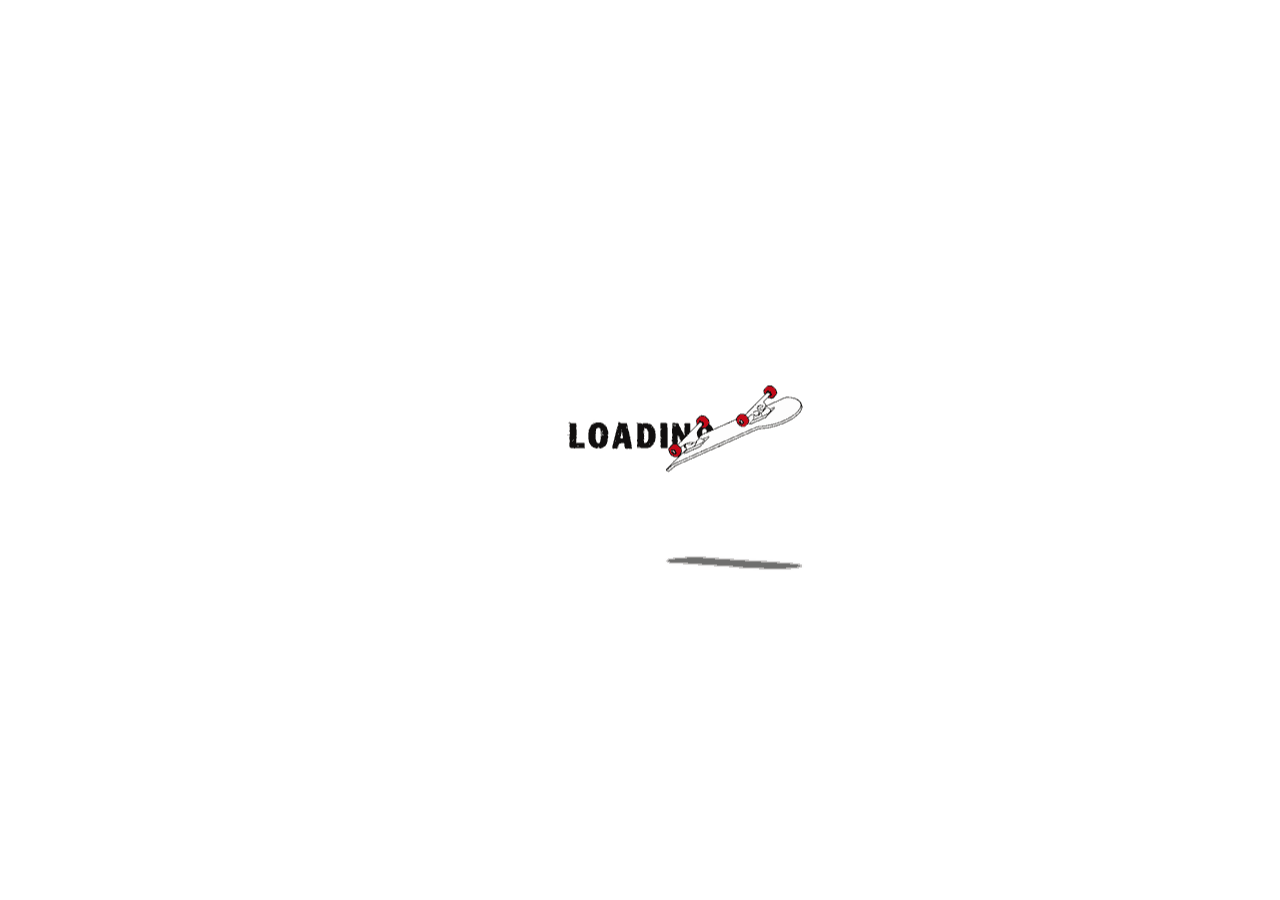
<file: index.html>
<!DOCTYPE html>
<html lang="ru">
	<head>
		<meta charset="UTF-8">
		<meta name="viewport" content="width=device-width">
		<title>Gleb Hleb Portfolio</title>
		<link href="https://fonts.googleapis.com/css?family=Righteous" rel="stylesheet">
		<link href="https://fonts.googleapis.com/css?family=Gloria+Hallelujah" rel="stylesheet">
		<link rel="stylesheet" type="text/css" href="css/style.css">
		<link href="https://unpkg.com/aos@2.3.1/dist/aos.css" rel="stylesheet">
		<link rel="apple-touch-icon" sizes="180x180" href="img/favicon/apple-touch-icon.png">
		<link rel="icon" type="image/png" sizes="32x32" href="img/favicon/favicon-32x32.png">
		<link rel="icon" type="image/png" sizes="16x16" href="img/favicon/favicon-16x16.png">
		<link rel="manifest" href="img/favicon/site.webmanifest">
		<link rel="mask-icon" href="img/favicon/safari-pinned-tab.svg" color="#5bbad5">
		<meta name="msapplication-TileColor" content="#2b5797">
		<meta name="theme-color" content="#ffffff">
		
	</head>
	<body>
		<div id="page-preloader" class="preloader">
			<div class="pre-load"></div>
		</div>
		<div class="hello">
			<div class="hello_bg"></div>
			<div class="blue_hren"></div>
			<div class="lightning"></div>
			<div class="face"></div>
			<div class="hello_main_text">
				<h1 data-aos="zoom-in" data-aos-delay="300">Gleb Hleb</h1>
			<h1 data-aos="zoom-in" data-aos-delay="600">Portfolio</h1></div>
			<button class="hello_btn" data-aos="zoom-in" data-aos-delay="900">check this</button>
		</div>
		<div class="load"></div>
		<div class="beta" >
			<p>BETA</p>
		</div>
		<header>
			<nav>
				<div class="section">
					<a class="menu-btn">
						<span></span>
					</a>
				</div>
				<div class="menu">
					<div class="menu_links">
						<img class="logo" src="img/logo.svg">
						<a class="menu_link mobile hScroll" onclick="colsWidth();">Horizontal scroll</a>
						<a class="menu_link mode_toggle"><input type="button" class="dayMode" id="night_day_mode_toggle" onclick="toggle(this);" value="Night mode ON"></a>
						<!-- <a class="menu_link">Lorem ipsum.</a>
						<a class="menu_link">Lorem ipsum.</a>
						<a class="menu_link">Lorem ipsum.</a> -->
						<div class="social">
							<a class="social_link" href="https://www.instagram.com/gleb_or_hleb/"><img src="img/instagram.svg"></a>
							<a class="social_link" href="https://vk.com/id83629450"><img src="img/vk.svg"></a>
							<a class="social_link tg" href="https://t.me/gleb_ne_hleb"><img src="img/telegram-logo.svg"></a>
						</div>
					</div>
				</div>
			</nav>
		</header>
		<section class="all">
			<div class="cols" id="cols">
				<div class="col" ontouchstart="this.classList.toggle('hover');" >
					<div class="container">
						<div class="front" >
							<div class="inner">
								<h1>Tree of knowledge</h1>
								<span></span>
							</div>
							<span class="line"></span>
						</div>
						<div class="back">
							<div class="inner">
								<img src="img/port_logo/drevo.png">
								<p>Education and training center</p>
								<br>
							</div>
							<div class="link_more">
								<a class="more" href="https://drevo-poznaniy.com/" target="_blank">more</a>
							</div>
							<span class="line more_line "></span>
						</div>
					</div>
				</div>
				<div class="col" ontouchstart="this.classList.toggle('hover');">
					<div class="container">
						<div class="front" >
							<div class="inner">
								<h1>Ihorosho</h1>
								<span></span>
							</div>
							<span class="line"></span>
						</div>
						<div class="back">
							<div class="inner">
								<img src="keys/ihorosho/logo-black.png">
								<p>Phone repairs company </p>
								<br>
							</div>
							<div class="link_more link_right">
								<a class="more" href="http://айхорошо.бел">more</a>
							</div>
							<span class="line line_right"></span>
						</div>
					</div>
				</div>
				<div class="col" ontouchstart="this.classList.toggle('hover');">
					<div class="container">
						<div class="front" >
							<div class="inner">
								<h1>Sharks</h1>
								<span></span>
							</div>
							<span class="line"></span>
						</div>
						<div class="back">
							<div class="inner">
								<img src="img/port_logo/sharks.png">
								<p>Phone repairs company </p>
								<br>
							</div>
							<div class="link_more link_right">
								<a class="more" href="https://sharks.by">more</a>
							</div>
							<span class="line line_right"></span>
						</div>
					</div>
				</div>
				<div class="col" ontouchstart="this.classList.toggle('hover');">
					<div class="container">
						<div class="front" >
							<div class="inner">
								<h1>Web-studio</h1>
								<span></span>
							</div>
							<span class="line"></span>
						</div>
						<div class="back">
							<div class="inner">
								<img src="img/port_logo/webcoster.png">
								<p>Web-sites developing and selling company
								</p>
								<br>
							</div>
							<div class="link_more link_center">
								<a class="more" href="https://webcoster.ru/">more</a>
							</div>
							<span class="line more_line line_center "></span>
						</div>
					</div>
				</div>
				<div class="col" ontouchstart="this.classList.toggle('hover');">
					<div class="container">
						<div class="front" >
							<div class="inner">
								<h1>Designer kitchens</h1>
								<span></span>
							</div>
							<span class="line"></span>
						</div>
						<div class="back">
							<div class="inner">
								<img src="img/port_logo/damari.png">
								<p>Kitchen designing and selling company </p>
								<br>
							</div>
							<div class="link_more link_right">
								<a class="more" href="keys/damari/index.html">more</a>
							</div>
							<span class="line line_right"></span>
						</div>
					</div>
				</div>
				<div class="col" ontouchstart="this.classList.toggle('hover');">
					<div class="container">
						<div class="front" >
							<div class="inner">
								<h1>Travel Company</h1>
								<span></span>
							</div>
							<span class="line"></span>
						</div>
						<div class="back">
							<div class="inner">
								<img src="img/port_logo/jetfly.png">
								<p>
								A travel company that provides customers with service of the Spain tours</p>
								<br>
							</div>
							<div class="link_more">
								<a class="more" href="https://jet-fly.by/">more</a>
							</div>
							<span class="line more_line "></span>
						</div>
					</div>
				</div>
				<div class="col" ontouchstart="this.classList.toggle('hover');">
					<div class="container">
						<div class="front" >
							<div class="inner">
								<h1>Rastehexpert</h1>
								<span></span>
							</div>
							<span class="line"></span>
						</div>
						<div class="back">
							<div class="inner">
								<img src="img/port_logo/sout.png">
								<p>
									This guys spend sawc
								In Accordance With FL No. 426</p>
								<br>
							</div>
							<div class="link_more link_center">
								<a class="more" href="http://www.xn--426-1dd5arihn.xn--p1ai/">more</a>
							</div>
							<span class="line more_line line_center "></span>
						</div>
					</div>
				</div>
				<div class="col" ontouchstart="this.classList.toggle('hover');">
					<div class="container">
						<div class="front" >
							<div class="inner">
								<h1>Art support and development Fund</h1>
								<span></span>
							</div>
							<span class="line"></span>
						</div>
						<div class="back">
							<div class="inner">
								<img src="img/port_logo/artfund.png">
								<p>
								The foundation does exactly what is written in the title of the work. website for them</p>
								<br>
							</div>
							<div class="link_more link_right">
								<a class="more" href="http://artfund.by/">more</a>
							</div>
							<span class="line line_right"></span>
						</div>
					</div>
				</div>
				<div class="col" ontouchstart="this.classList.toggle('hover');">
					<div class="container">
						<div class="front" >
							<div class="inner">
								<h1>
								Construction company</h1>
								<span></span>
							</div>
							<span class="line"></span>
						</div>
						<div class="back">
							<div class="inner">
								<img src="img/port_logo/elithouse.png">
								<p>
								Website with price calculator for a company engaged in the development of interior design and construction</p>
								<br>
							</div>
							<div class="link_more">
								<a class="more" href="http://elit-house.pro">more</a>
							</div>
							<span class="line more_line "></span>
						</div>
					</div>
				</div>
				<div class="col" ontouchstart="this.classList.toggle('hover');">
					<div class="container">
						<div class="front" >
							<div class="inner">
								<h1>Skateboarding Brand</h1>
								<span></span>
							</div>
							<span class="line"></span>
						</div>
						<div class="back">
							<div class="inner">
								<img src="img/port_logo/f_sb.svg">
								<p>Site for new belorussian sk8 brand </p>
								<br>
							</div>
							<div class="link_more link_center">
								<a class="more" href="keys/family_sb/index.html">more</a>
							</div>
							<span class="line more_line line_center "></span>
						</div>
					</div>
				</div>
				<div class="col" ontouchstart="this.classList.toggle('hover');">
					<div class="container">
						<div class="front" >
							<div class="inner">
								<h1>Web-studio and just<br> great guys</h1>
								<span></span>
							</div>
							<span class="line"></span>
						</div>
						<div class="back">
							<div class="inner">
								<img src="img/port_logo/hf.svg">
								<p>Site in developing...</p>
								<br>
							</div>
							<div class="link_more link_right">
								<!-- <a class="more" href="keys/highfive/index.html">more</a> -->
							</div>
							<span class="line line_right"></span>
						</div>
					</div>
				</div>
			</section>
			<script src="js/jquery-3.3.1.min.js"></script>
			<script src="js/sweetalert2@8.js"></script>
			<script src="js/script.js"></script>
			<script src="https://unpkg.com/aos@2.3.1/dist/aos.js"></script>
		</body>
	</html>
</file>
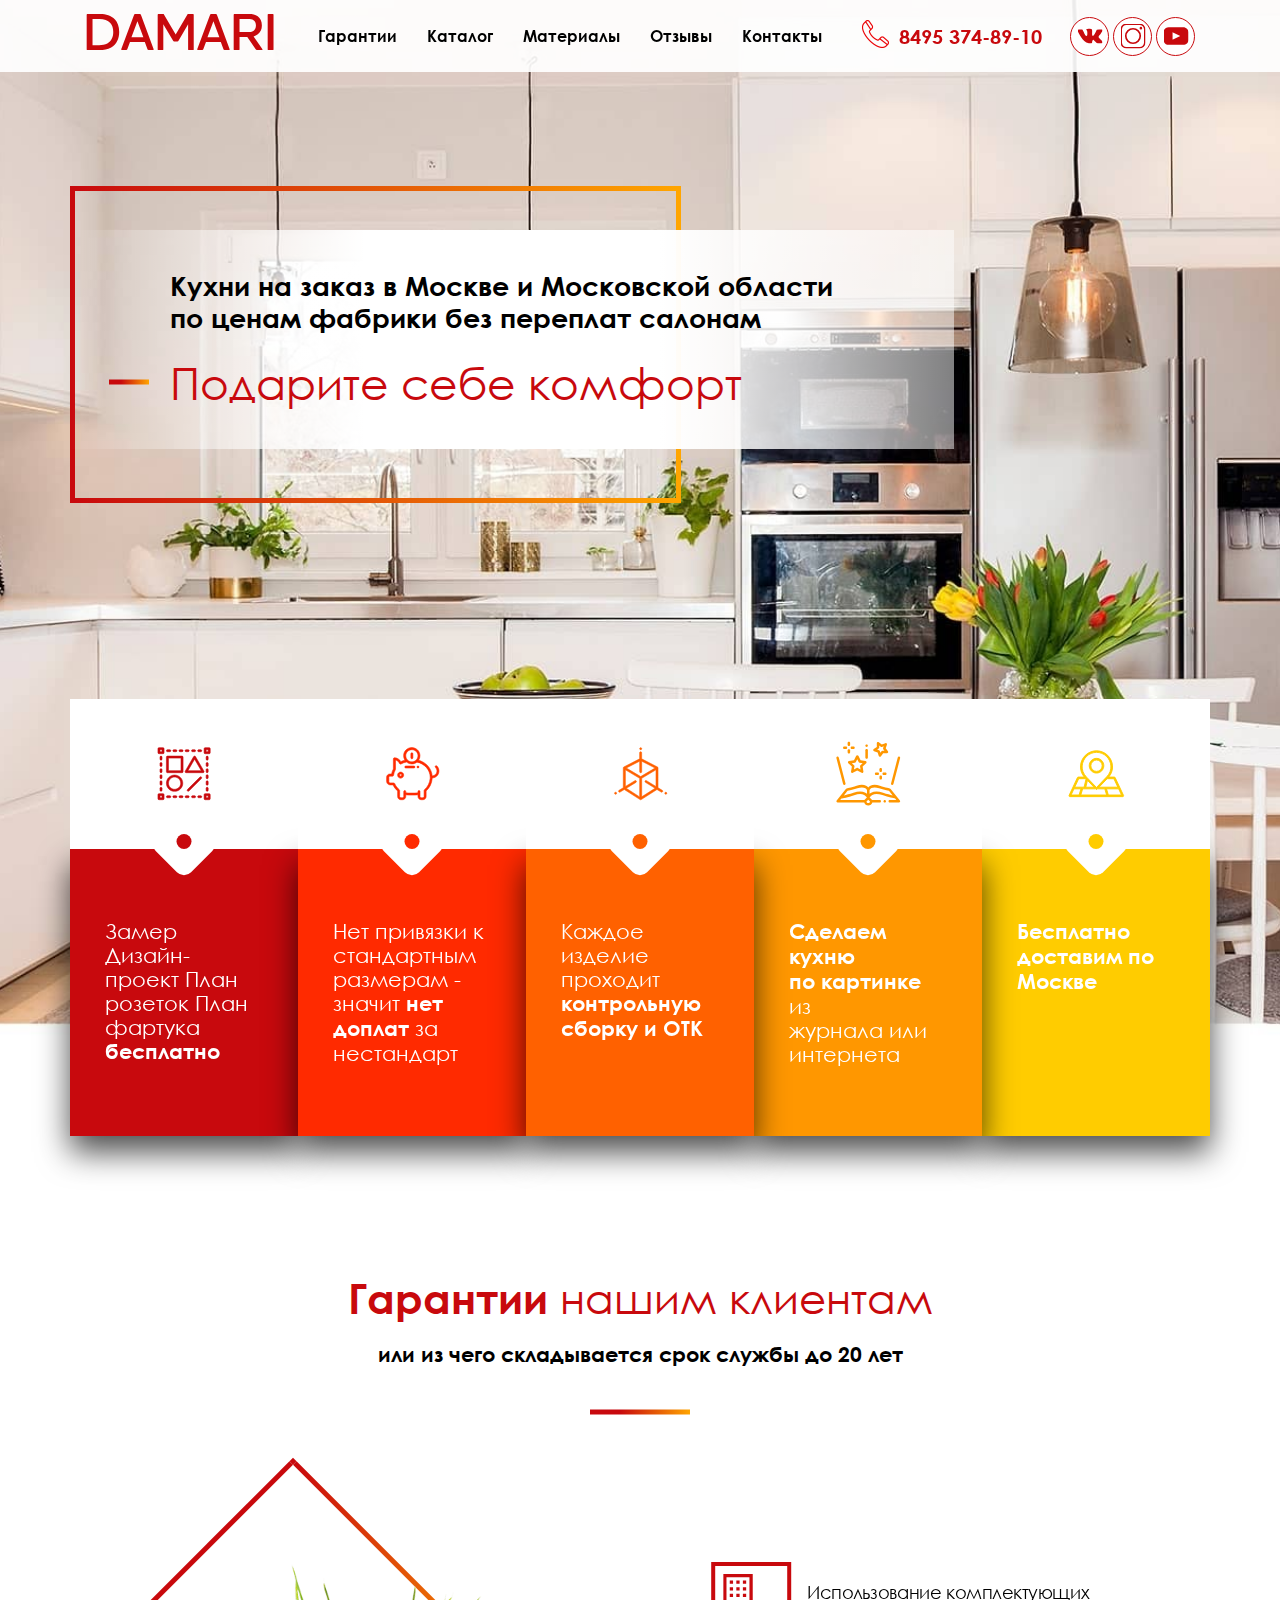
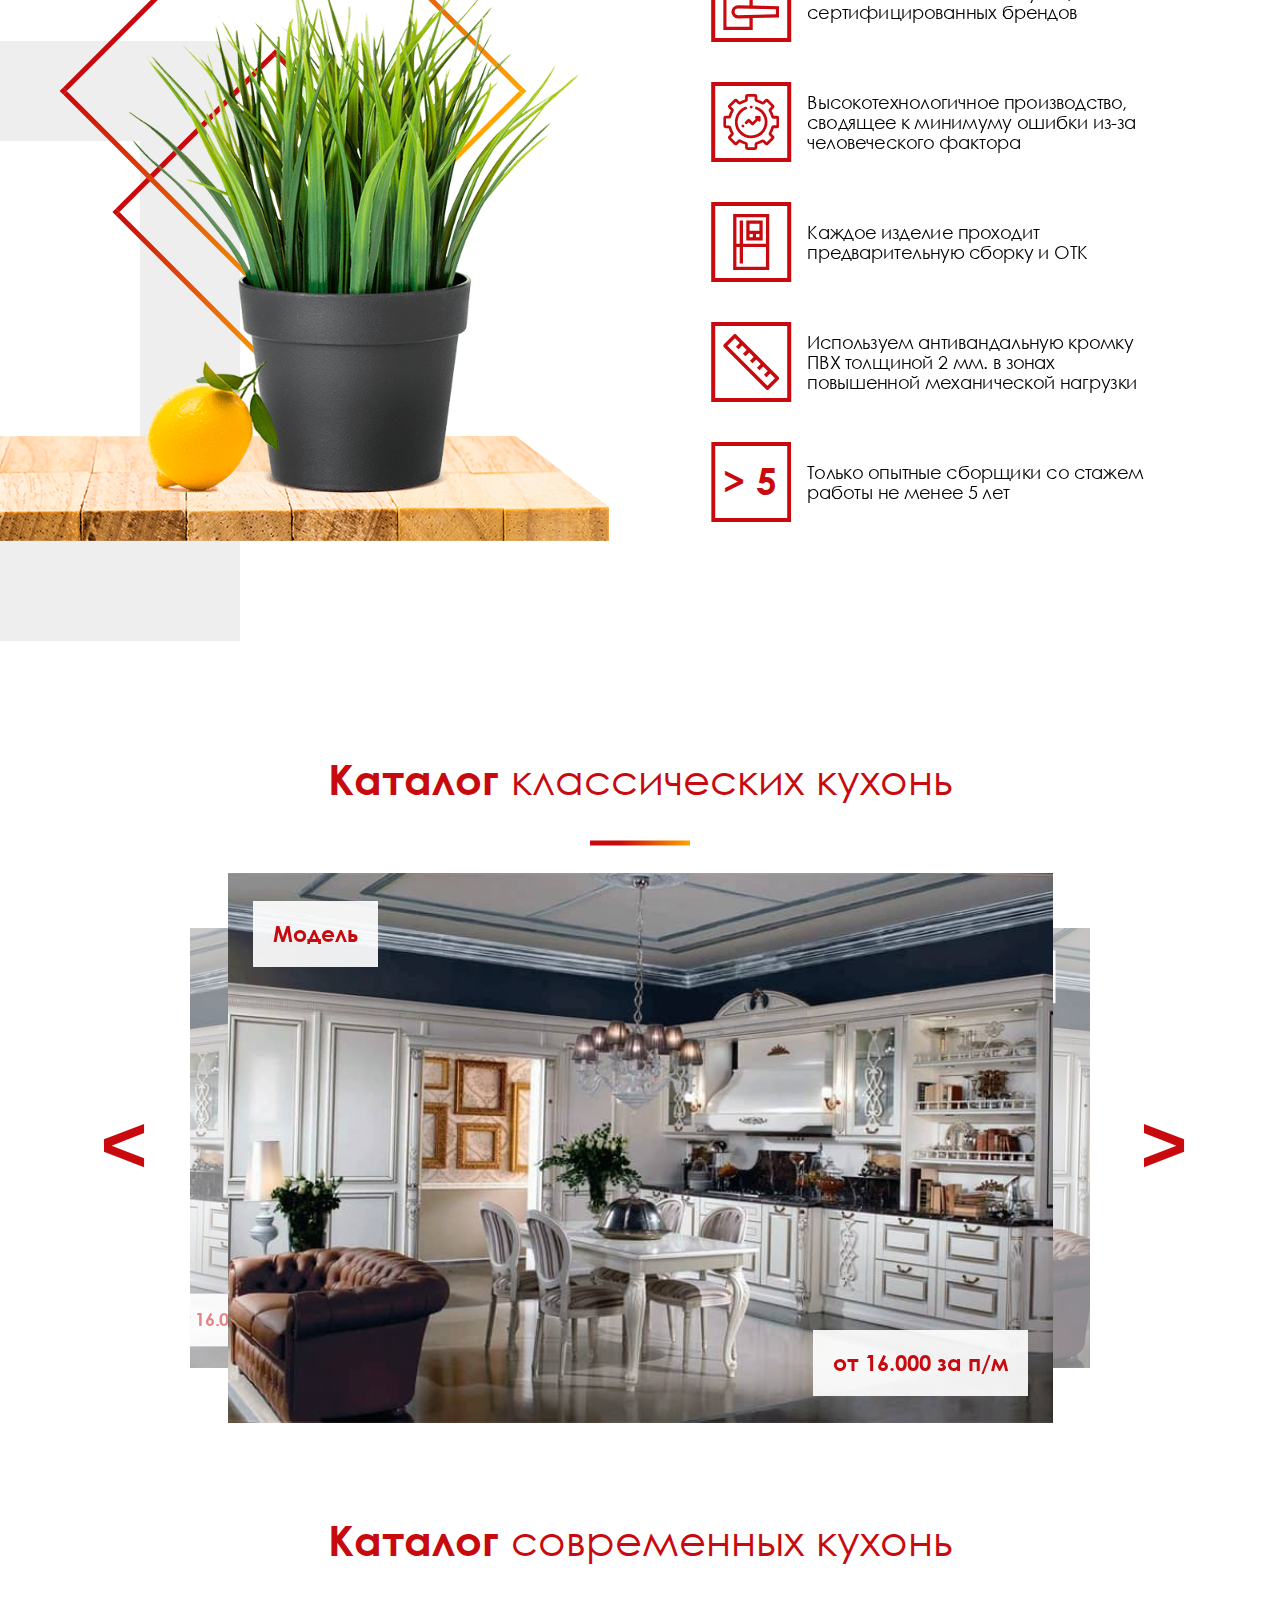
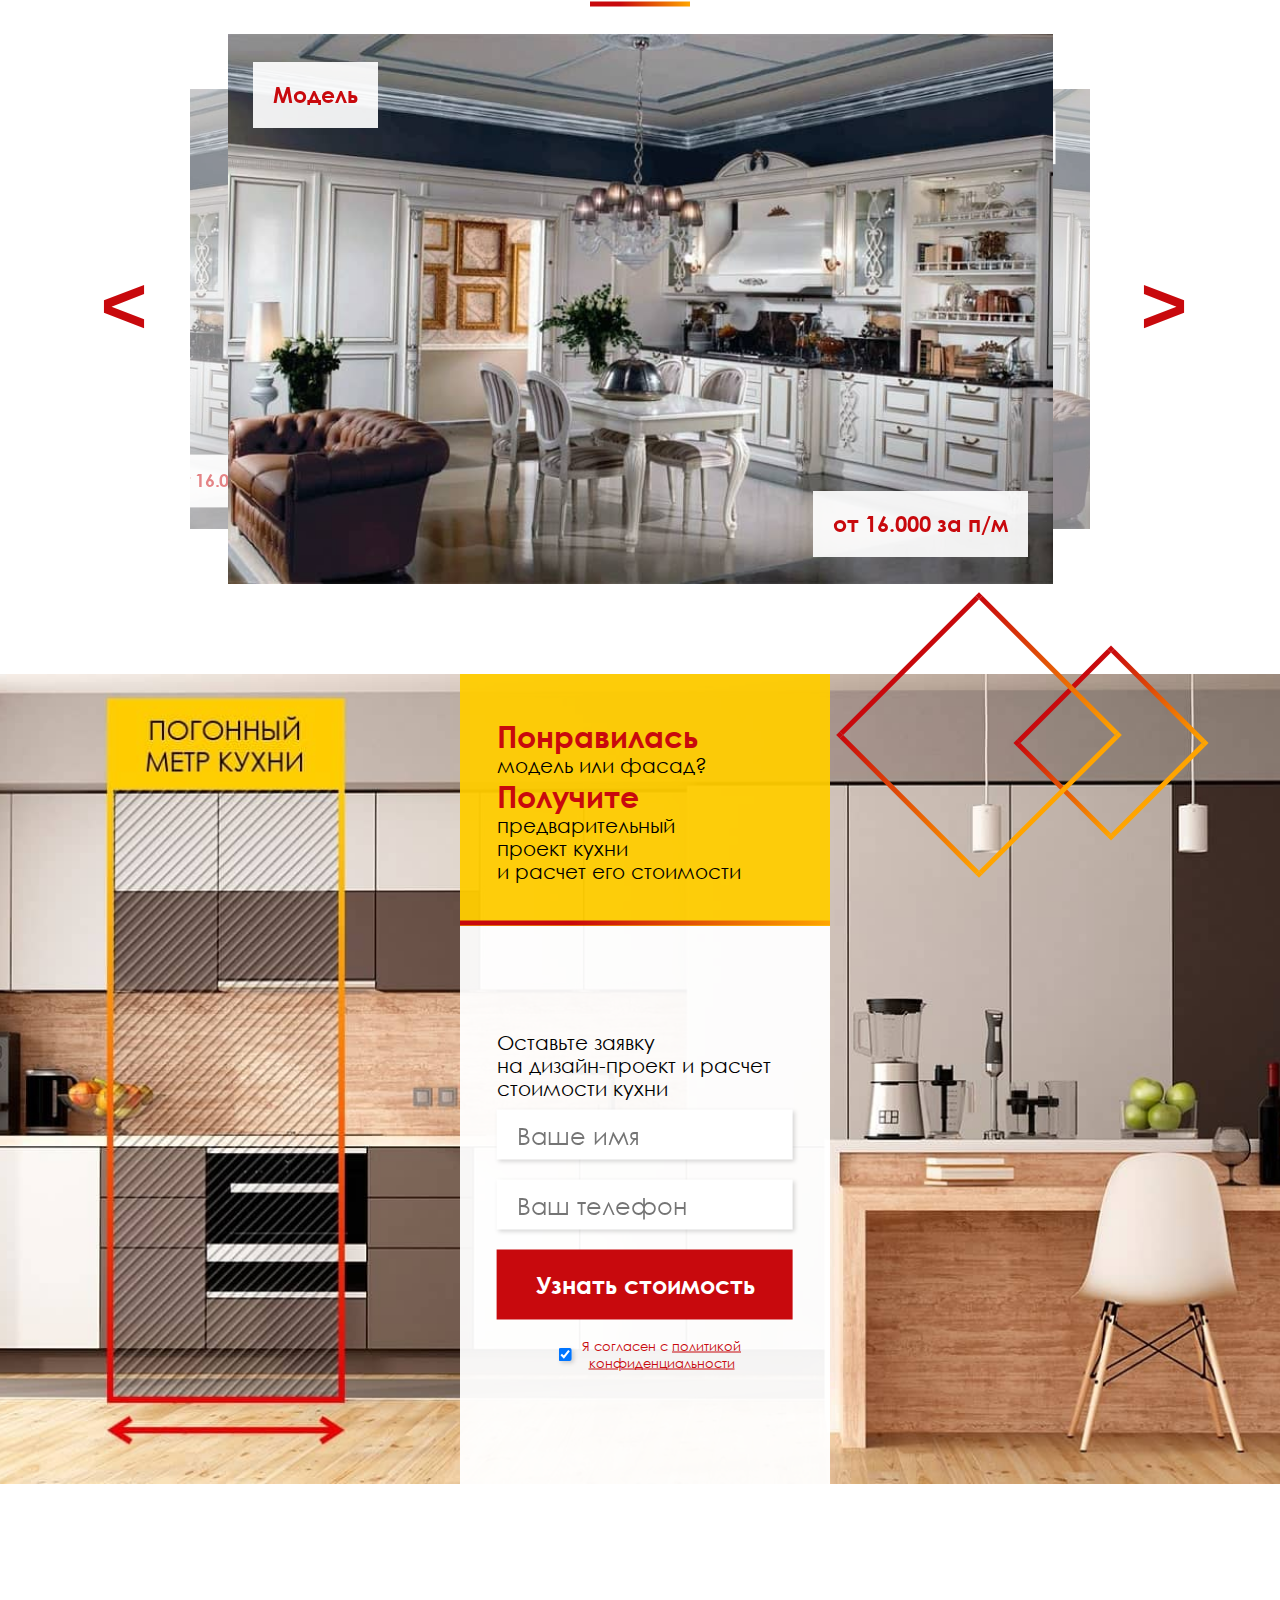
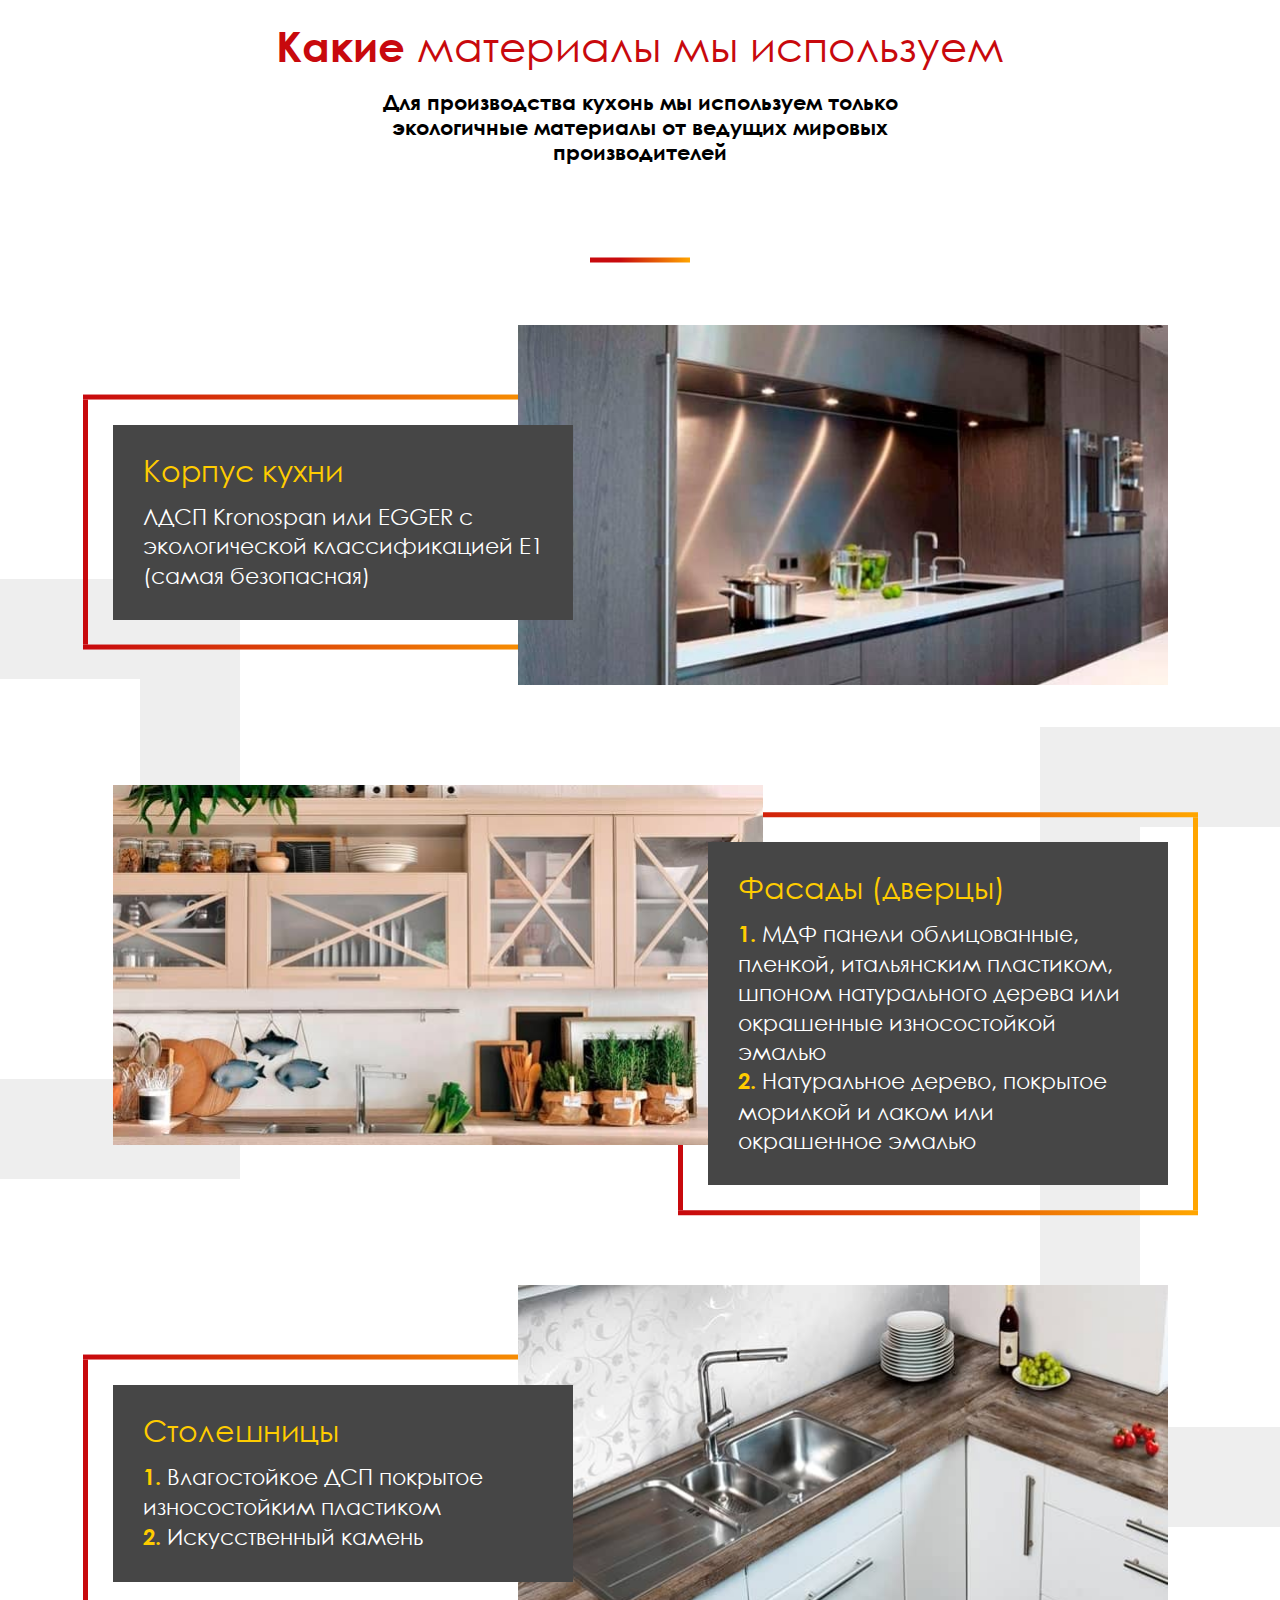
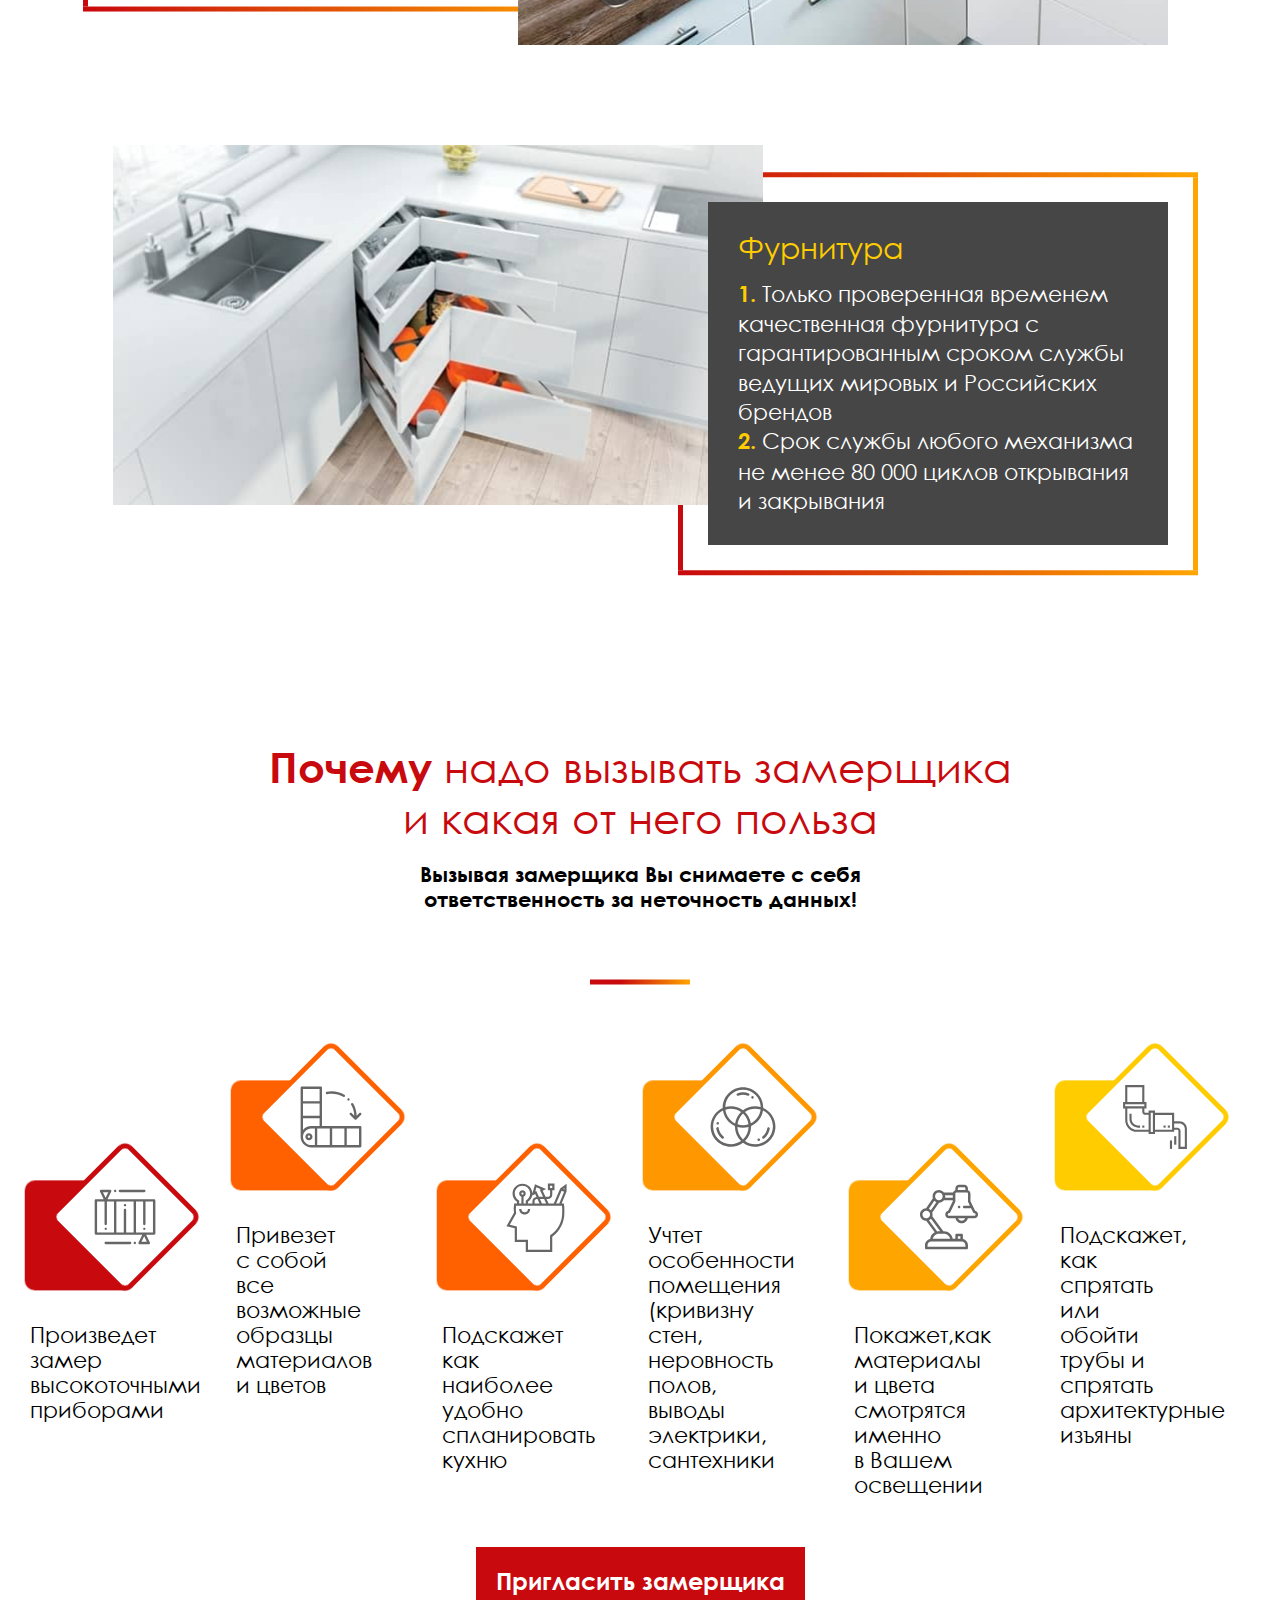
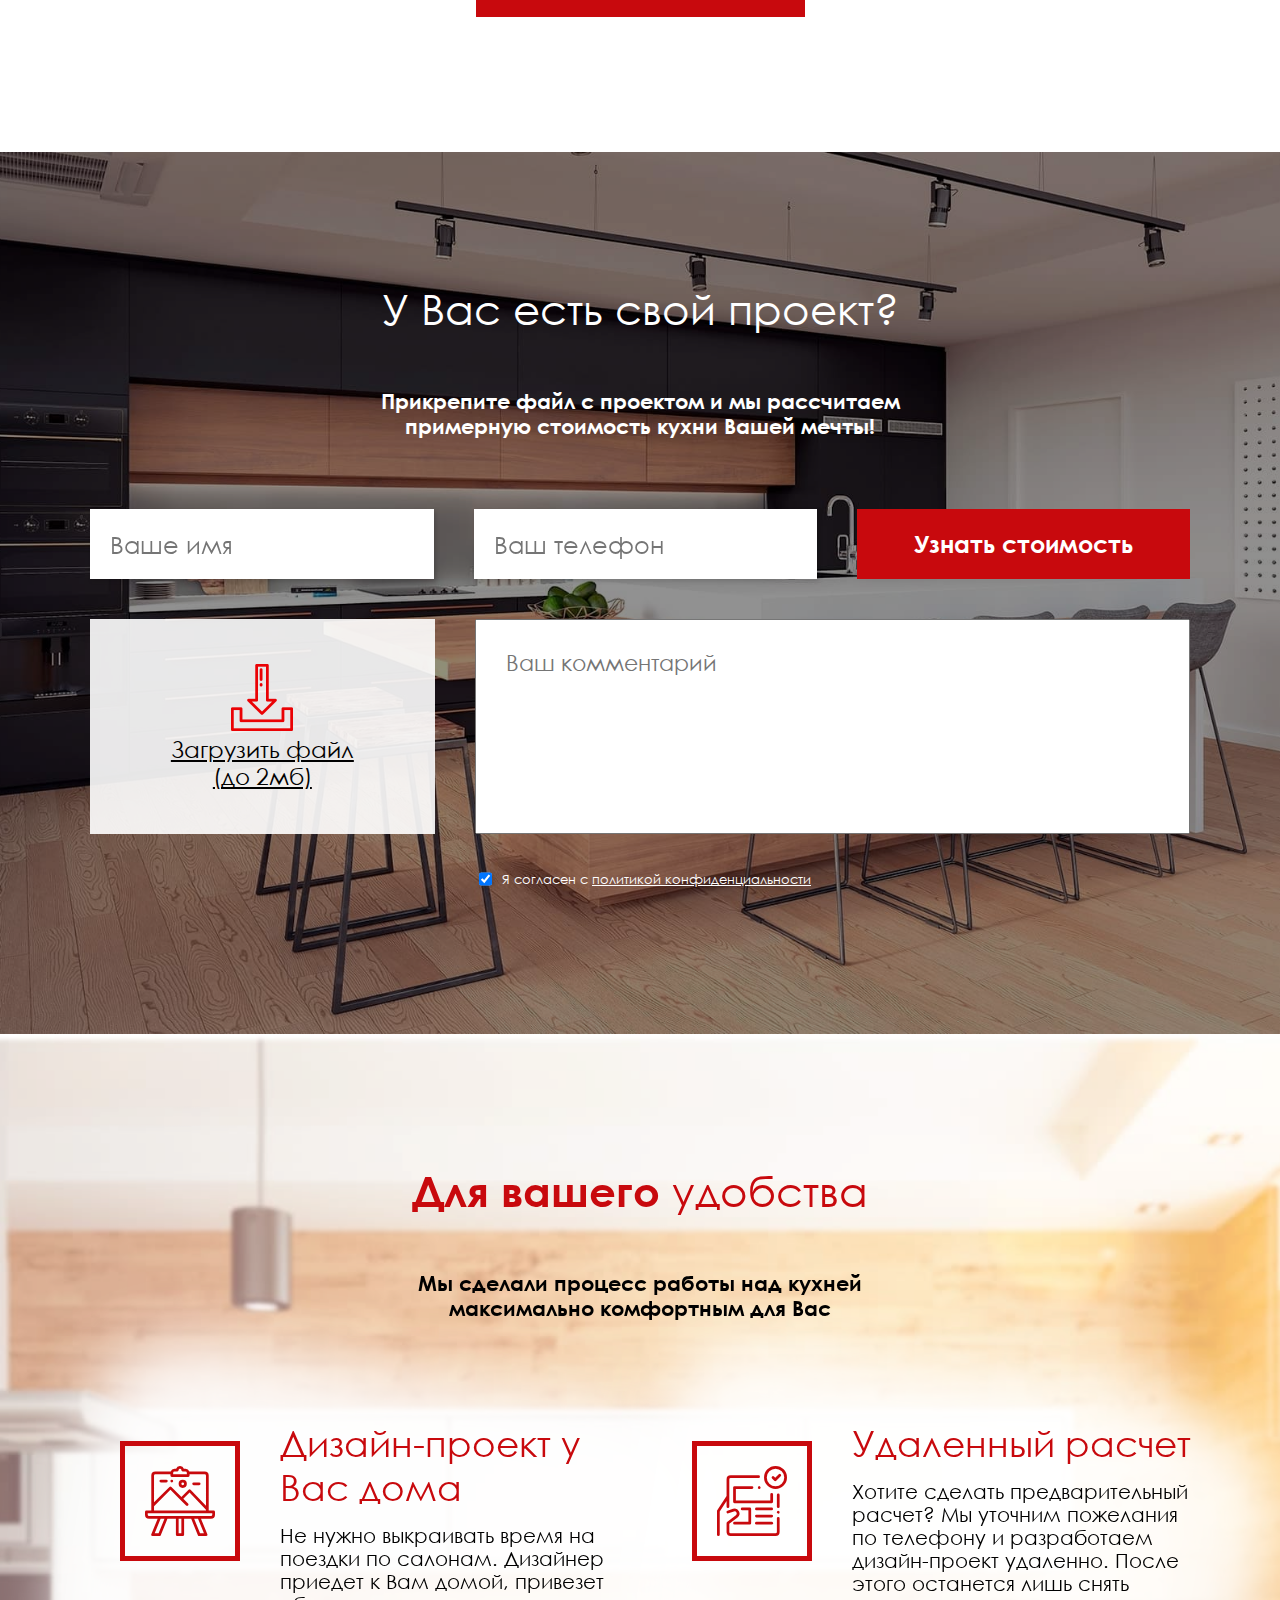
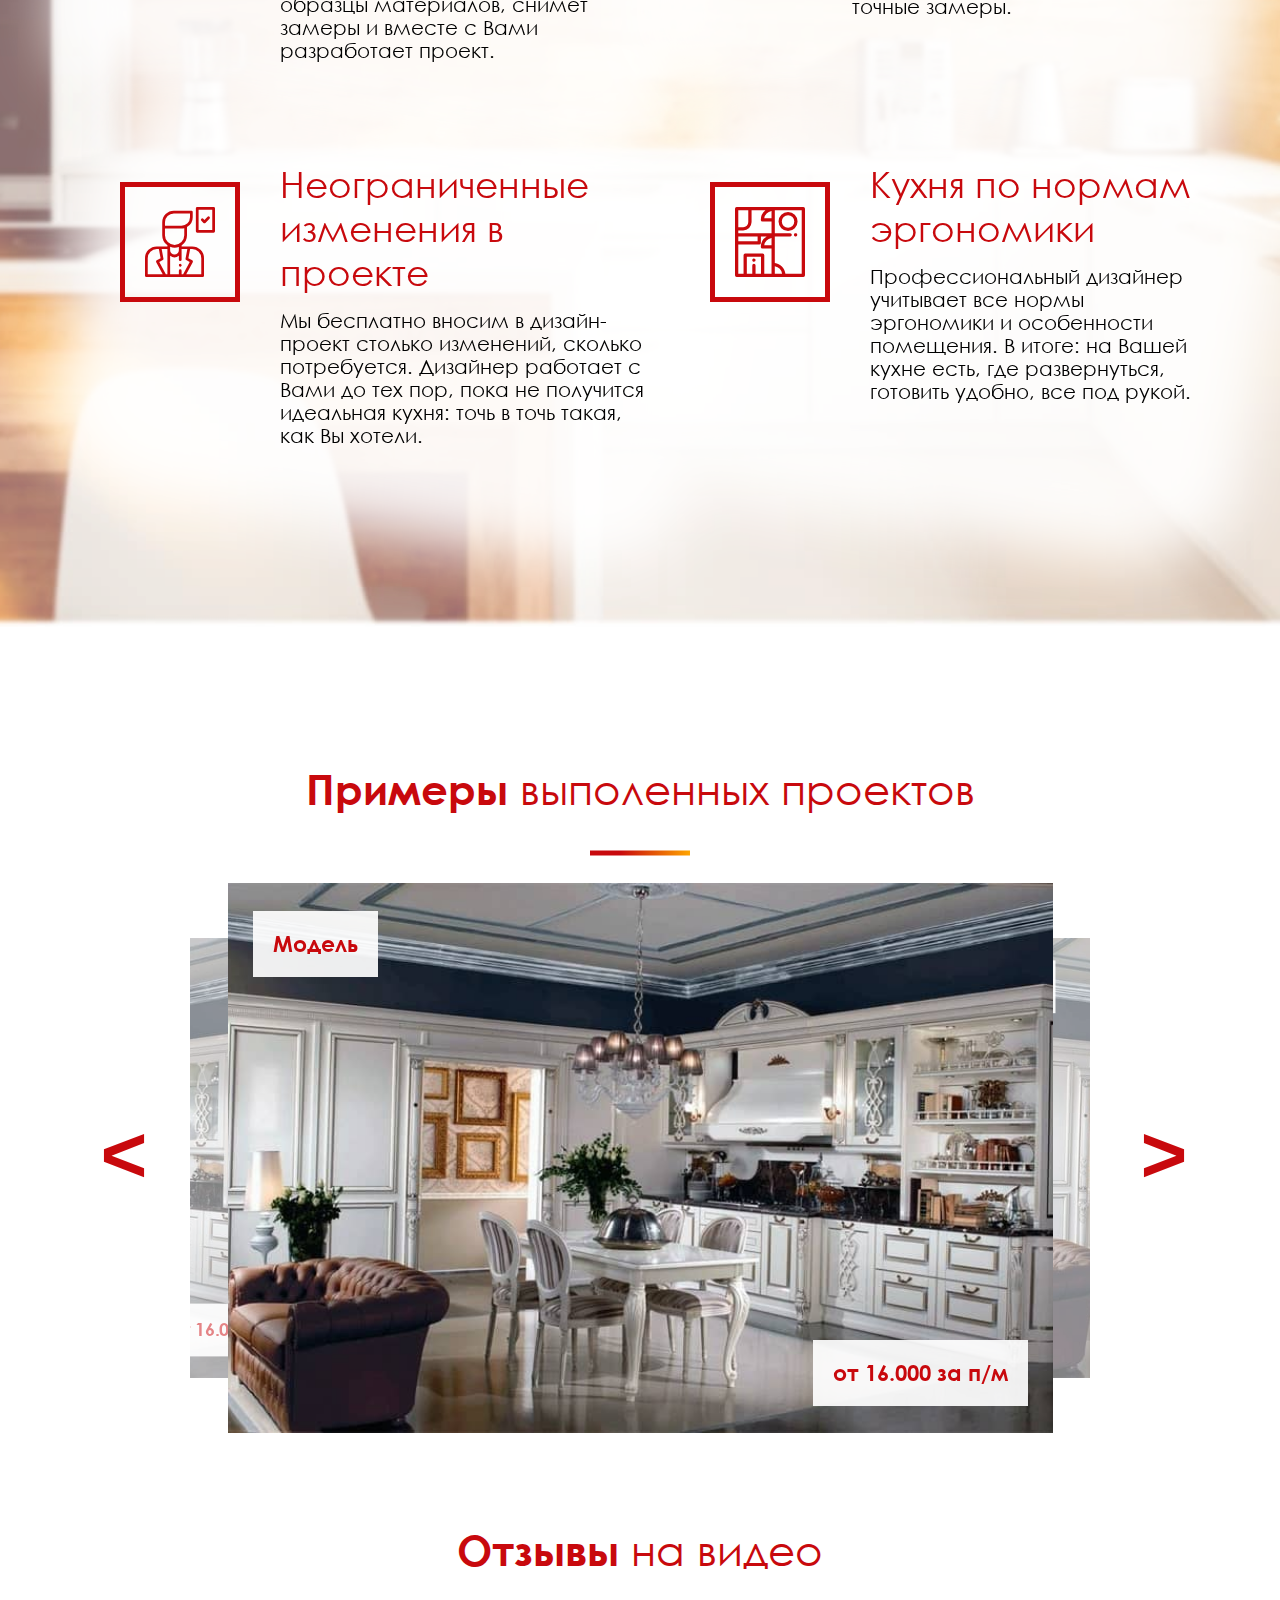
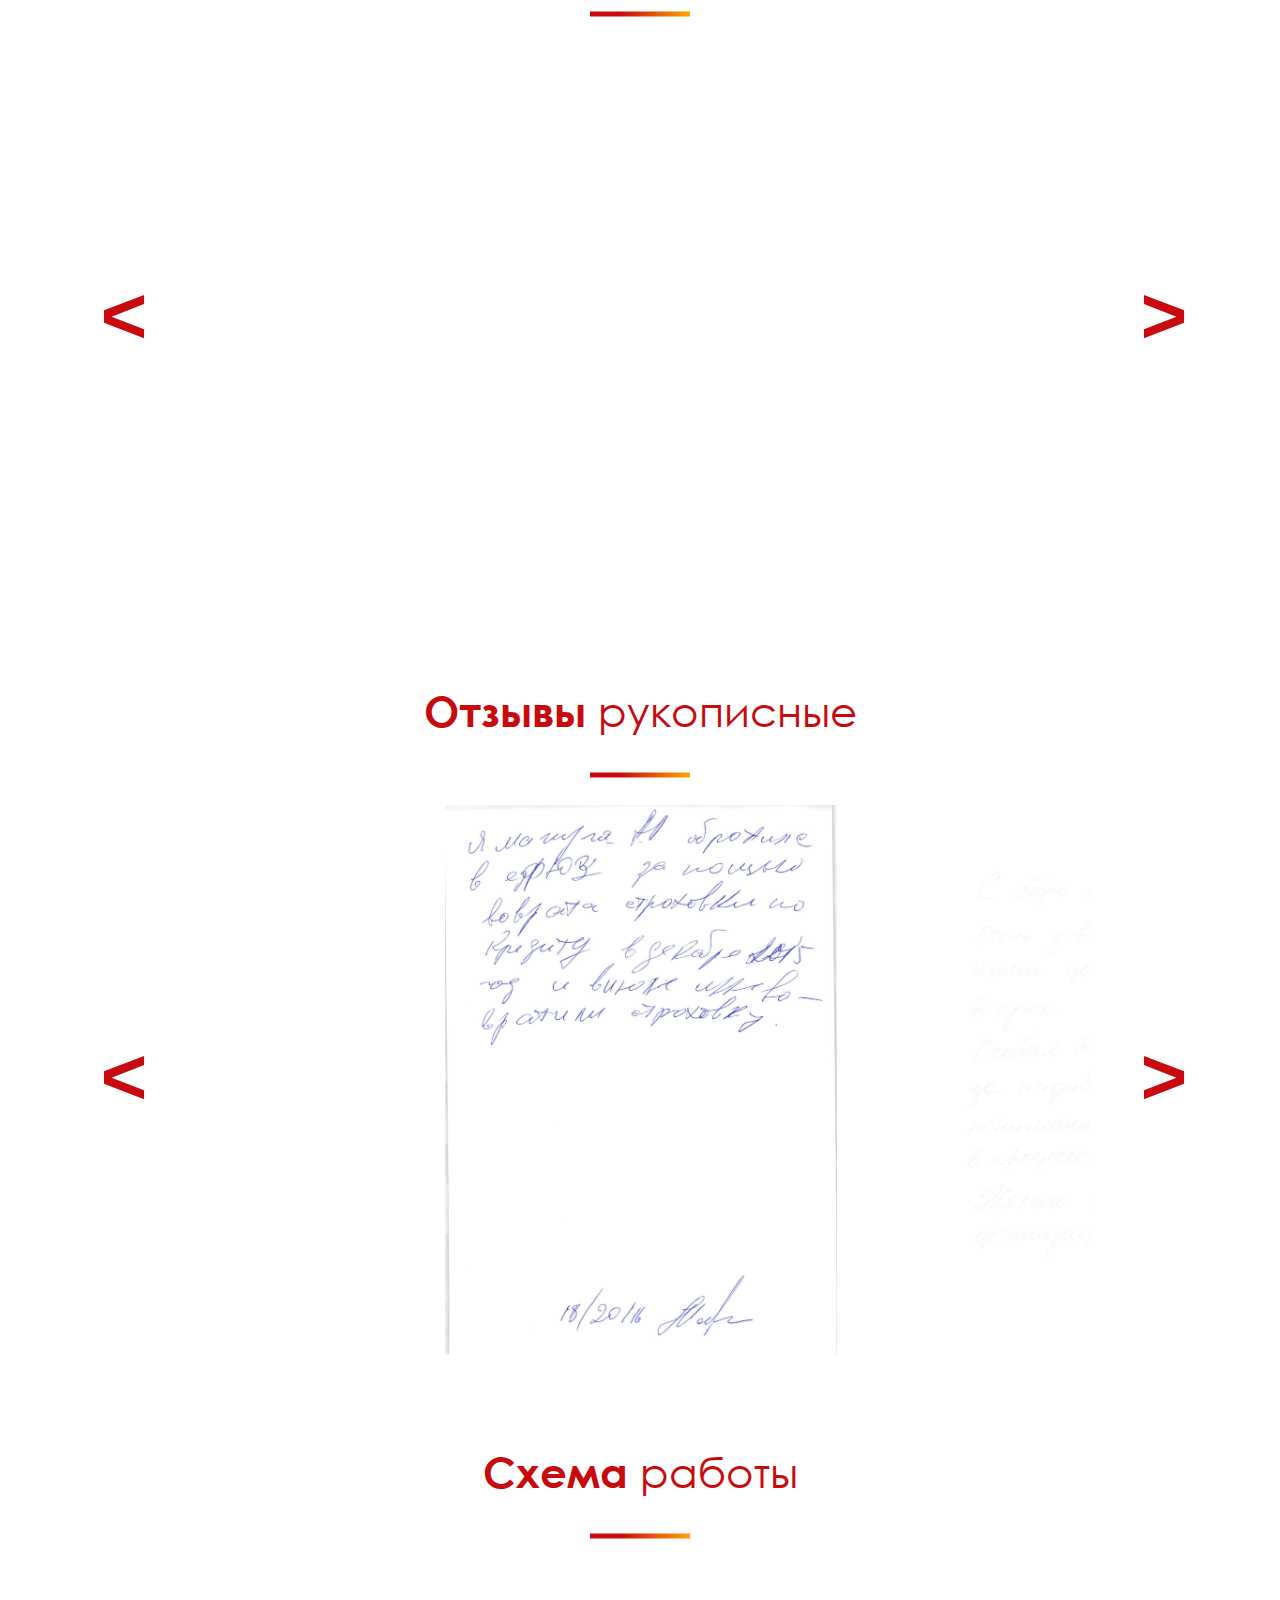
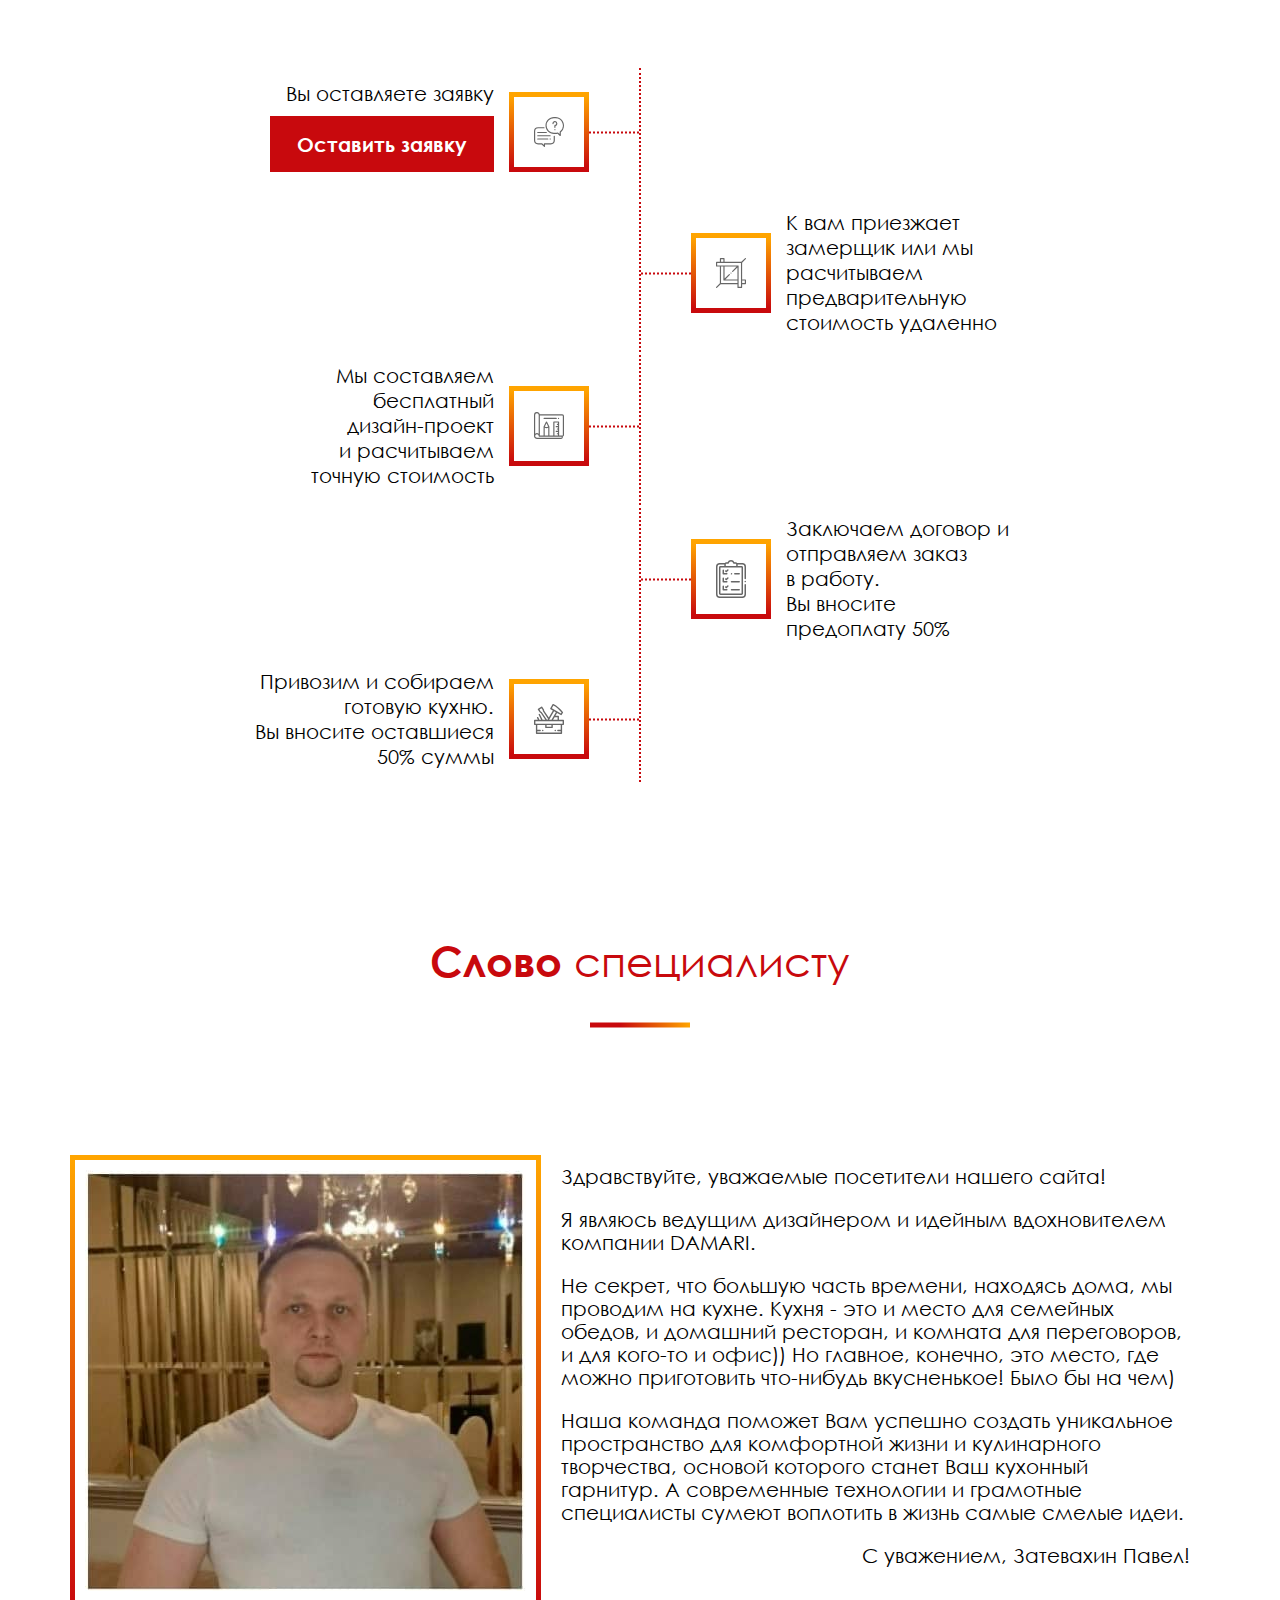
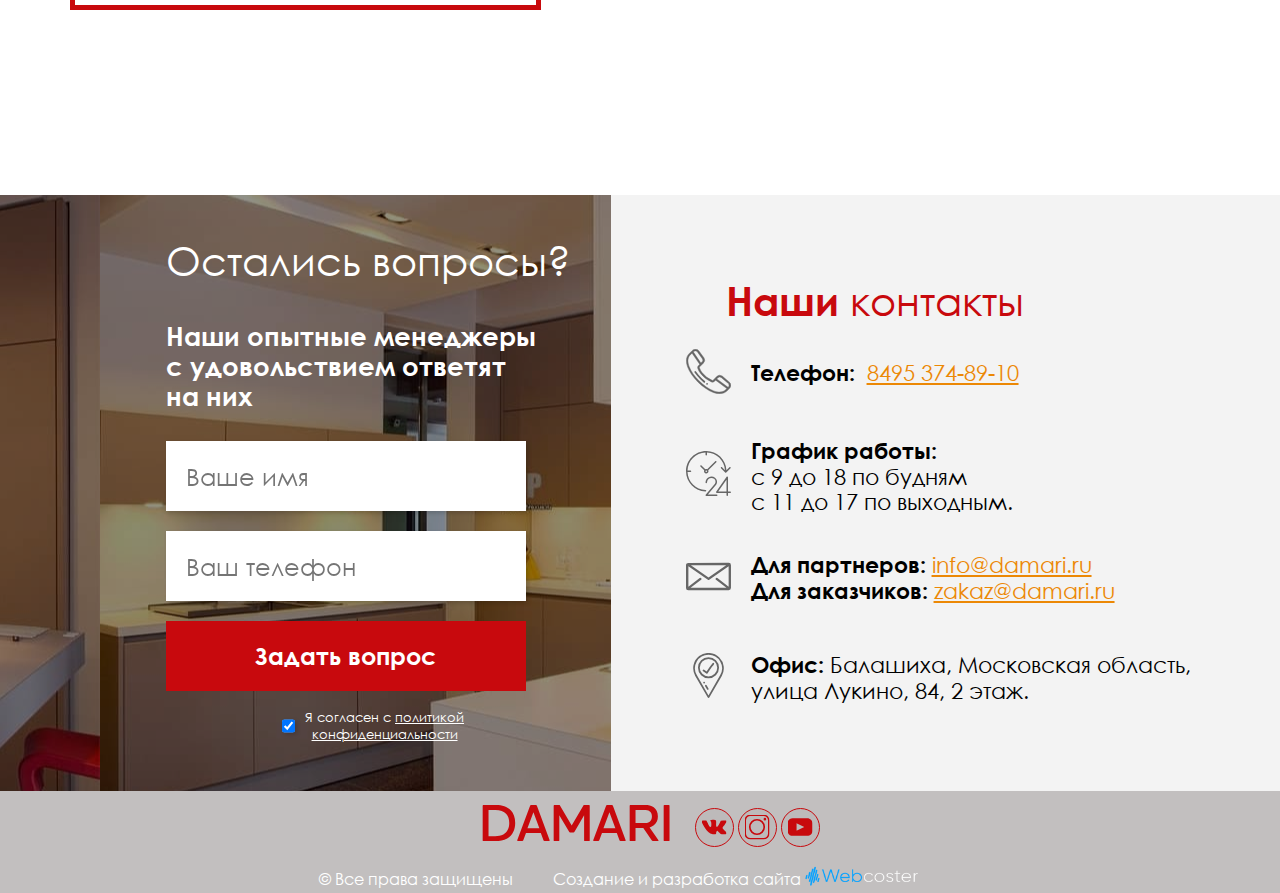
<file: keys/damari/index.html>
<!DOCTYPE html>
<html lang="en">
	<head>
		<meta charset="UTF-8">
		<link rel="stylesheet" type="text/css" href="slick/slick.css">
		<link rel="stylesheet" type="text/css" href="slick/slick-theme.css">
		<link rel="stylesheet" type="text/css" href="css/slick-lightbox.css">
		<link rel="stylesheet" type="text/css" href="css/style.css">
		<link rel="stylesheet" type="text/css" href="css/font_awesome.css">
		<meta name="viewport" content="width=device-width, initial-scale=1.0, maximum-scale=1.0, user-scalable=no">
		<link rel="apple-touch-icon" sizes="152x152" href="/apple-touch-icon.png">
		<link rel="icon" type="image/png" sizes="32x32" href="/favicon-32x32.png">
		<link rel="icon" type="image/png" sizes="16x16" href="/favicon-16x16.png">
		<link rel="manifest" href="/site.webmanifest">
		<link rel="mask-icon" href="/safari-pinned-tab.svg" color="#5bbad5">
		<meta name="msapplication-TileColor" content="#da532c">
		<meta name="theme-color" content="#ffffff">
		<title>Кухни на заказ в Москве и Московской области. </title>
		<meta name="description" content="DAMARI – российский бренд, по производству кухонь, шкафов и гардеробных. Основная концепция – высшее качество продукции и обслуживания для каждого заказчика. Основным видом производственной продукции являются кухонные гарнитуры на заказ по индивидуальным размерам. Дополнительный вид деятельности – шкафы и гардеробные комнаты по индивидуальным размерам.">
		<meta name="keywords" content="заказать кухню в Москве, кухня под заказ, изготовление корпусной мебели">
	</head>
	<body>
		<div id="pade-preloader" class="preloader">
			<div class="loader">
				<svg style="height: 100%;" id="Layer_1" data-name="Layer 1" xmlns="http://www.w3.org/2000/svg" viewBox="0 0 289.44 280.8">
				<path style="fill:#c8090d" class="cls-111" d="M132.22,245.51a106.25,106.25,0,0,1-68.74-39.78l1.58-1.25a104.26,104.26,0,0,0,67.45,39Zm92.55-32-1.46-1.39a104.27,104.27,0,0,0,29-72.33h2A106.32,106.32,0,0,1,224.77,213.52ZM47,110.12,45,109.55A106.48,106.48,0,0,1,94.26,47.19l1,1.75A104.4,104.4,0,0,0,47,110.12Zm197.93-9a104.52,104.52,0,0,0-53.66-56.54l.84-1.83a106.48,106.48,0,0,1,54.69,57.63Z"></path>
			<path style="fill:#c8090d" class="cls-222" d="M145.72,247.25a1.68,1.68,0,0,1-1.66-1.7h0a1.68,1.68,0,0,1,1.71-1.65h0a1.66,1.66,0,0,1,1.65,1.7h0a1.67,1.67,0,0,1-1.68,1.65h0Zm31.53-5.89a1.68,1.68,0,0,1,1.11-2.1h0a1.67,1.67,0,0,1,2.1,1.11h0a1.68,1.68,0,0,1-1.1,2.1h0a1.73,1.73,0,0,1-.5.07h0A1.69,1.69,0,0,1,177.25,241.36Zm-65,0h0a1.68,1.68,0,0,1-1-2.14h0a1.66,1.66,0,0,1,2.13-1h0a1.68,1.68,0,0,1,1,2.13h0a1.69,1.69,0,0,1-1.59,1.14h0A1.71,1.71,0,0,1,112.25,241.36ZM207.46,227a1.68,1.68,0,0,1,.39-2.34h0a1.7,1.7,0,0,1,2.35.39h0a1.68,1.68,0,0,1-.4,2.35h0a1.65,1.65,0,0,1-1,.31h0A1.65,1.65,0,0,1,207.46,227ZM82.32,225.25h0A1.66,1.66,0,0,1,82,222.9h0a1.67,1.67,0,0,1,2.35-.31h0a1.66,1.66,0,0,1,.31,2.35h0a1.64,1.64,0,0,1-1.33.66h0A1.62,1.62,0,0,1,82.32,225.25Zm149.36-21.34a1.7,1.7,0,0,1-.35-2.36h0a1.69,1.69,0,0,1,2.35-.35h0a1.69,1.69,0,0,1,.35,2.35h0a1.68,1.68,0,0,1-1.35.69h0A1.69,1.69,0,0,1,231.68,203.91ZM58.9,200.64a1.68,1.68,0,0,1,.43-2.34h0a1.67,1.67,0,0,1,2.33.44h0a1.67,1.67,0,0,1-.43,2.33h0a1.65,1.65,0,0,1-.95.3h0A1.69,1.69,0,0,1,58.9,200.64Zm188.61-26.21a1.68,1.68,0,0,1-1.07-2.12h0a1.69,1.69,0,0,1,2.12-1.08h0a1.69,1.69,0,0,1,1.07,2.13h0a1.68,1.68,0,0,1-1.6,1.15h0A1.57,1.57,0,0,1,247.51,174.43Zm-203.2-4.49a1.68,1.68,0,0,1,1.15-2.08h0A1.68,1.68,0,0,1,47.54,169h0a1.69,1.69,0,0,1-1.14,2.09h0a2,2,0,0,1-.47.06h0A1.69,1.69,0,0,1,44.31,169.94Zm207.3-30.14a1.68,1.68,0,0,1,1.68-1.68h0A1.68,1.68,0,0,1,255,139.8h0a1.68,1.68,0,0,1-1.68,1.68h0A1.68,1.68,0,0,1,251.61,139.8ZM41.71,138a1.66,1.66,0,0,1-1.62-1.73h0a1.68,1.68,0,0,1,1.73-1.63h0a1.7,1.7,0,0,1,1.63,1.74h0A1.68,1.68,0,0,1,41.77,138h-.06Zm206.66-24h0a1.68,1.68,0,0,1,1.21-2h0a1.68,1.68,0,0,1,2,1.21h0a1.68,1.68,0,0,1-1.21,2h0a1.51,1.51,0,0,1-.42.05h0A1.68,1.68,0,0,1,248.37,113.92ZM47.54,105a1.67,1.67,0,0,1-1-2.15h0a1.66,1.66,0,0,1,2.15-1h0a1.67,1.67,0,0,1,1,2.15h0a1.69,1.69,0,0,1-1.58,1.1h0A1.69,1.69,0,0,1,47.54,105ZM235.25,83.74a1.69,1.69,0,0,1,.5-2.32h0a1.67,1.67,0,0,1,2.33.51h0a1.69,1.69,0,0,1-.51,2.33h0a1.66,1.66,0,0,1-.91.26h0A1.67,1.67,0,0,1,235.25,83.74ZM63.41,75.57a1.68,1.68,0,0,1-.27-2.36h0a1.67,1.67,0,0,1,2.35-.28h0a1.67,1.67,0,0,1,.28,2.36h0a1.73,1.73,0,0,1-1.33.63h0A1.71,1.71,0,0,1,63.41,75.57ZM213.35,59.15a1.67,1.67,0,0,1-.23-2.36h0a1.67,1.67,0,0,1,2.36-.24h0a1.67,1.67,0,0,1,.24,2.36h0a1.68,1.68,0,0,1-1.31.62h0A1.66,1.66,0,0,1,213.35,59.15ZM87.66,52.52a1.67,1.67,0,0,1,.47-2.32h0a1.68,1.68,0,0,1,2.34.47h0A1.67,1.67,0,0,1,90,53h0a1.71,1.71,0,0,1-.93.28h0A1.69,1.69,0,0,1,87.66,52.52Zm97.23-9.92a1.68,1.68,0,0,1-1-2.17h0a1.68,1.68,0,0,1,2.17-1h0a1.68,1.68,0,0,1,1,2.17h0a1.69,1.69,0,0,1-1.57,1.07h0A1.64,1.64,0,0,1,184.89,42.6Zm-67-4.41a1.67,1.67,0,0,1,1.18-2.06h0a1.67,1.67,0,0,1,2.06,1.17h0A1.67,1.67,0,0,1,120,39.36h0a1.76,1.76,0,0,1-.45.07h0A1.7,1.7,0,0,1,117.89,38.19Zm34.79-2.38a1.69,1.69,0,0,1-1.6-1.76h0a1.68,1.68,0,0,1,1.77-1.59h0a1.67,1.67,0,0,1,1.59,1.76h0a1.67,1.67,0,0,1-1.68,1.59h-.08Z"></path>
		<path style="fill:#c8090d" class="cls-333" d="M147.57,261.9v-6.72c61.56,0,112.66-47.64,116.33-108.38l6.71.4C266.72,211.49,212.67,261.87,147.57,261.9Zm-6.17-.14-1.24-.07.4-6.71c.39,0,.77.05,1.16.06ZM270.67,146l-6.71-.34c.1-1.93.15-3.89.15-5.83v-.25l6.72,0v.29C270.83,141.85,270.77,143.93,270.67,146Zm-239.77-6H24.18v-.13c0-2,.05-4,.14-6l6.72.33c-.1,1.89-.14,3.81-.14,5.71Zm.2-7-6.71-.4C28.21,68.24,82.19,17.8,147.3,17.69v6.72C85.75,24.51,34.7,72.17,31.1,132.92ZM154.32,24.61l-1.17-.07.32-6.71,1.23.07Z"></path>
	<path style="fill:#c8090d" class="cls-444" d="M147.5,270.42h0A129.06,129.06,0,0,1,88,256.09l.61-1.2a129.24,129.24,0,0,0,123.52-3.16l.41.72-.41-.72c1.85-1.07,3.69-2.2,5.48-3.36l.73,1.13c-1.81,1.17-3.67,2.31-5.54,3.4h0A130.34,130.34,0,0,1,147.5,270.42ZM82.32,253l-.06,0,.74-1.12ZM17.17,146.44c-.1-2.16-.16-4.35-.16-6.51h0v-.13A130.34,130.34,0,0,1,76.52,30.17l.73,1.13a129,129,0,0,0-58.9,108.5v.13c0,2.14.06,4.3.17,6.44ZM278,139.81h0Zm0-.28h0Zm-1.51-6.44A128.85,128.85,0,0,0,211.91,27.72l.67-1.16A130.17,130.17,0,0,1,277.82,133ZM82.7,28,82,26.79l.07-.05Zm129.21-.23c-1.86-1.07-3.76-2.11-5.67-3.08l.62-1.2c1.92,1,3.85,2,5.72,3.12Z"></path>
</svg>
</div>
</div>
<header >
<div class="container">
<div class="row header_content">
	<div class="logo">
		<a href="#first"><p>damari</p></a>
	</div>
	<div class="menu_links">
		<div class="menu_link"><a href="#garant">Гарантии</a></div>
		<div class="menu_link"><a href="#catalog">Каталог</a></div>
		<div class="menu_link"><a href="#materials">Материалы</a></div>
		<div class="menu_link"><a href="#rewiews">Отзывы</a></div>
		<div class="menu_link"><a href="#contacts">Контакты</a></div>
	</div>
	<div class="phone row">
		<div class="phone_icon"><img  src="img/phone.png" alt=""></div>
		<a href="tel:84953748910">8495 374-89-10</a>
	</div>
	<div class="social row">
		<a href=""><div class="soc"><img src="img/vk.svg" alt=""></div></a>
		<a href=""><div class="soc"><img src="img/inst.svg" alt=""></div></a>
		<a href=""><div class="soc"><img src="img/youtube.svg" alt=""></div></a>
	</div>
</div>
</div>
</header>
<div class="mobile_menu">
<div class="burger">
<span></span>
</div>
<nav>
<ul class="main">
	<li><div class="menu_link"><a href="#garant">Гарантии</a></div></li>
	<li><div class="menu_link"><a href="#catalog">Каталог</a></div></li>
	<li><div class="menu_link"><a href="#materials">Материалы</a></div></li>
	<li><div class="menu_link"><a href="#rewiews">Отзывы</a></div></li>
	<li><div class="menu_link"><a href="#contacts">Контакты</a></div></li>
	<div class="social row">
		<li><a href=""><div class="soc"><img src="img/vk.svg" alt=""></div></a></li>
		<li><a href=""><div class="soc"><img src="img/inst.svg" alt=""></div></a></li>
		<li><a href=""><div class="soc"><img src="img/youtube.svg" alt=""></div></a></li>
	</div>
</ul>

</nav>
<div class="overlay"></div>
</div>
<section class="first_screen" id="first">
<div class="container">
<div class="first_abs">
	<div class="main_text">
		<h1>Кухни на заказ в Москве и Московской области<br>
		по ценам фабрики без переплат салонам</h1>
		<p class="byte">Подарите себе комфорт</p>
	</div>
	<div class="advantages row">
		<div class="col adv_block" style="z-index: 7">
			<div class="top_adv_block red">
				<div class="adv_img"><img src="img/01-01.svg" alt=""></div>
			</div>
			<div class="bottom_adv_block" style="z-index: 5; background-color:#c8090d;" >
				<p>Замер Дизайн-проект План розеток План фартука
					<br><span class="bold">бесплатно</span></p>
				</div>
			</div>
			<div class="col adv_block" style="z-index: 8">
				<div class="top_adv_block near_red">
					<div class="adv_img"><img src="img/01-02.svg" alt=""></div>
				</div>
				<div class="bottom_adv_block" style="z-index: 4; background-color:#ff2a00;">
					<p>Нет привязки
						к стандартным
						размерам -
						значит
						<span class="bold">нет доплат</span> за
					нестандарт</p>
				</div>
			</div>
			<div class="col adv_block" style="z-index: 9">
				<div class="top_adv_block near_orange">
					<div class="adv_img"><img src="img/01-03.svg" alt=""></div>
				</div>
				<div class="bottom_adv_block" style="z-index: 3; background-color:#ff6100;">
					<p>Каждое изделие
						проходит
						<span class="bold">контрольную
						сборку и ОТК</span></p>
					</div>
				</div>
				<div class="col adv_block" style="z-index: 8">
					<div class="top_adv_block orange">
						<div class="adv_img"><img src="img/01-04.svg" alt=""></div>
					</div>
					<div class="bottom_adv_block" style="z-index: 2; background-color:#ff9700;">
						<p><span class="bold">Сделаем
							<br> кухню<br>
						по картинке</span> <br>из<br>
						журнала или
					интернета</p>
				</div>
			</div>
			<div class="col adv_block" style="z-index: 7">
				<div class="top_adv_block yellow">
					<div class="adv_img"><img src="img/01-05.svg" alt=""></div>
				</div>
				<div class="bottom_adv_block" style="z-index: 1; background-color:#ffcc00;">
					<p><span class="bold">Бесплатно
						доставим
					по Москве</span></p>
				</div>
			</div>
		</div>
	</div>
</div>
</section>
<section class="second_screen" id="garant">
<div class="container">
	<div class="section_text">
		<p class="title"><span class="bold">Гарантии</span> нашим клиентам</p>
		<p class="sub_title">или из чего складывается срок службы до 20 лет</p>
	</div>
	<div class="garant row">
		<div class="plant"><img src="img/plant.png" alt=""></div>
		<div class="garant_list col">
			<div class="row garant_item">
				<div class="garant_item_img_background"></div>
				<div class="garant_item_img"><img src="img/2.svg" alt="">
				</div>
				<p>Использование комплектующих сертифицированных брендов</p>
			</div>
			<div class="row garant_item">
				<div class="garant_item_img_background"></div>
				<div class="garant_item_img"><img src="img/3.svg" alt="">
				</div>
				<p>Высокотехнологичное производство, сводящее к минимуму ошибки из-за человеческого фактора</p>
			</div>
			<div class="row garant_item">
				<div class="garant_item_img_background"></div>
				<div class="garant_item_img"><img src="img/4.svg" alt="">
				</div>
				<p>Каждое изделие проходит предварительную сборку и ОТК</p>
			</div>
			<div class="row garant_item">
				<div class="garant_item_img_background"></div>
				<div class="garant_item_img"><img src="img/5.svg" alt="">
				</div>
				<p>Используем антивандальную кромку ПВХ толщиной 2 мм. в зонах повышенной механической нагрузки</p>
			</div>
			<div class="row garant_item">
				<div class="garant_item_img_background"></div>
				<div class="garant_item_img"><p>> 5</p>
			</div>
			<p>Только опытные сборщики со стажем работы не менее 5 лет</p>
		</div>
	</div>
</div>
</div>
</section>
<section class="third_screen" id="catalog">
<div class="container">
<div class="section_text">
	<p class="title"><span class="bold">Каталог </span>классических кухонь</p>
	<p class="sub_title"></p>
</div>
<div class="wrap">
	<div class="slider">
		<div class="item">
			<div class="slide_name">
				<p>Модель</p>
			</div>
			<a href="img/slide.jpg">
				<img src="img/slide.jpg" alt="">
			</a>
			<div class="slide_price">
				<p>от 16.000 за п/м</p>
			</div>
		</div>
		<div class="item">
			<div class="slide_name">
				<p>Модель</p>
			</div>
			<a href="img/slide.jpg">
				<img src="img/slide.jpg" alt="">
			</a>
			<div class="slide_price">
				<p>от 16.000 за п/м</p>
			</div>
		</div>
		<div class="item">
			<div class="slide_name">
				<p>Модель</p>
			</div>
			<a href="img/slide.jpg">
				<img src="img/slide.jpg" alt="">
			</a>
			<div class="slide_price">
				<p>от 16.000 за п/м</p>
			</div>
		</div>
		<div class="item">
			<div class="slide_name">
				<p>Модель</p>
			</div>
			<a href="img/slide.jpg">
				<img src="img/slide.jpg" alt="">
			</a>
			<div class="slide_price">
				<p>от 16.000 за п/м</p>
			</div>
		</div>
		<div class="item">
			<div class="slide_name">
				<p>Модель</p>
			</div>
			<a href="img/slide.jpg">
				<img src="img/slide.jpg" alt="">
			</a>
			<div class="slide_price">
				<p>от 16.000 за п/м</p>
			</div>
		</div>
	</div>
</div>
</div>
</section>
<section class="third_screen">
<div class="container">
<div class="section_text">
	<p class="title"><span class="bold">Каталог </span>современных кухонь</p>
	<p class="sub_title"></p>
</div>
<div class="wrap">
	<div class="slider">
		<div class="item">
			<div class="slide_name">
				<p>Модель</p>
			</div>
			<a href="img/slide.jpg">
				<img src="img/slide.jpg" alt="">
			</a>
			<div class="slide_price">
				<p>от 16.000 за п/м</p>
			</div>
		</div>
		<div class="item">
			<div class="slide_name">
				<p>Модель</p>
			</div>
			<a href="img/slide.jpg">
				<img src="img/slide.jpg" alt="">
			</a>
			<div class="slide_price">
				<p>от 16.000 за п/м</p>
			</div>
		</div>
		<div class="item">
			<div class="slide_name">
				<p>Модель</p>
			</div>
			<a href="img/slide.jpg">
				<img src="img/slide.jpg" alt="">
			</a>
			<div class="slide_price">
				<p>от 16.000 за п/м</p>
			</div>
		</div>
		<div class="item">
			<div class="slide_name">
				<p>Модель</p>
			</div>
			<a href="img/slide.jpg">
				<img src="img/slide.jpg" alt="">
			</a>
			<div class="slide_price">
				<p>от 16.000 за п/м</p>
			</div>
		</div>
		<div class="item">
			<div class="slide_name">
				<p>Модель</p>
			</div>
			<a href="img/slide.jpg">
				<img src="img/slide.jpg" alt="">
			</a>
			<div class="slide_price">
				<p>от 16.000 за п/м</p>
			</div>
		</div>
	</div>
</div>
</div>
</section>
<section class="fouth_screen">
<div class="container">
<div class="row linear">
	<!-- <div class="col">
						<div class="linear_block">
											<div class="linear_block_text">
																<p>погонный<br> метр кухни</p>
											</div>
						</div>
						<div class="linear_arrow">
											
						</div>
	</div> -->
	<div class="form col">
		<div class="block1">
			<div class="block1_text">
				<div class="pb">
					<p class="block1_title">Понравилась</p>
					<p class="block1_subtitle">модель или фасад?</p>
				</div>
				<div>
					<p class="block1_title">Получите</p>
					<p class="block1_subtitle">предварительный <br>
						проект кухни <br>
					и расчет его стоимости</p>
				</div>
			</div>
		</div>
		<div class="block2">
			<div class="block1_text">
				<div>
					<p class="block1_subtitle">Оставьте заявку<br>
						на дизайн-проект и расчет<br>
					стоимости кухни</p>
				</div>
				<form class="first_form fouth_form col" action="mail.php" method="POST">
					<input type="text" name="name" placeholder="Ваше имя">
					<input type="tel" name="phone" placeholder="Ваш телефон" required="required">
					<button type="submit" name="" >Узнать стоимость</button>
					<div class="row pol">
						<input type="checkbox" name="" required="required" checked="checked">
						<p class="polit">Я согласен с <a href="privacy_policy.txt" target="_blank" class="polit">политикой<br> конфиденциальности</a></p>
					</div>
				</form>
			</div>
		</div>
	</div>
</div>
</div>
</section>
<section class="fifth_screen" id="materials">
<div class="limitations">
<div class="container">
	<div class="section_text">
		<p class="title"><span class="bold">Какие</span> материалы мы используем</p>
		<p class="sub_title">Для производства кухонь мы используем только
		экологичные материалы от ведущих мировых производителей</p>
	</div>
	<div class="limit">
		<div class="limitations__item limitations__item_right limitations__item_third">
			<div class="limitations__text" >
				<p class="limitations__title">Корпус кухни</p>
				<p>
					ЛДСП Kronospan или EGGER
					с экологической классификацией
					Е1 (самая безопасная)
				</p>
			</div>
			<img class="limitations__image" src="img/slide1.jpg" alt="">
		</div>
		<div class="limitations__item limitations__item_left limitations__item_second">
			<div class="limitations_abs">
				<img class="limitations__image" src="img/slide2.jpg" alt="">
				<div class="limitations__text">
					<p class="limitations__title">Фасады (дверцы)</p>
					<p>
						<span class="bold" style="color: #fc0">1. </span> МДФ панели облицованные,
						пленкой, итальянским пластиком,
						шпоном натурального дерева или
						окрашенные износостойкой эмалью
					</p>
					<p>
						<span class="bold" style="color: #fc0">2. </span>Натуральное дерево, покрытое
						морилкой и лаком или окрашенное
						эмалью
					</p>
				</div>
			</div>
		</div>
		<div class="limitations__item limitations__item_right limitations__item_third">
			<div class="limitations__text">
				<p class="limitations__title">Столешницы</p>
				<p>
					<span class="bold" style="color: #fc0">1. </span>Влагостойкое ДСП покрытое износостойким пластиком</p>
					<p>
						<span class="bold" style="color: #fc0">2. </span>Искусственный камень
					</p>
				</div>
				<img class="limitations__image" src="img/slide3.jpg" alt="">
			</div>
			<div class="limitations__item limitations__item_left limitations__item_second">
				<div class="limitations_abs">
					<img class="limitations__image" src="img/slide4.jpg" alt="">
					<div class="limitations__text">
						<p class="limitations__title">Фурнитура</p>
						<p>
							<span class="bold" style="color: #fc0">1. </span>Только проверенная временем
							качественная фурнитура
							с гарантированным сроком службы
							ведущих мировых и Российских
							брендов
						</p>
						<p>
							<span class="bold" style="color: #fc0">2. </span>Срок службы любого механизма
							не менее 80 000 циклов открывания
							и закрывания
						</p>
					</div>
				</div>
			</div>
		</div>
	</div>
</div>
</section>
<section class="garant_screen">
<div class="container">
	<div class="section_text">
		<p class="title"><span class="bold">Почему</span>  надо вызывать замерщика<br>
	и какая от него польза</p>
	<p class="sub_title">Вызывая замерщика Вы снимаете с себя
	ответственность за неточность данных!</p>
</div>
<div class="row gagers">
	<div class="col gager">
		<div class="gag">
			<div class="gag_img">
				<img src="img/icons-damari-05.svg" alt="">
			</div>
		</div>
		<div class="print_text">
			<p>Произведет
				замер
				высокоточными
			приборами</p>
		</div>
	</div>
	<div class="col gager">
		<div class="gag">
			<div class="gag_img">
				<img src="img/icons-damari-02.svg" alt="">
			</div>
		</div>
		<div class="print_text">
			<p>Привезет с
				собой все
				возможные
				образцы
				материалов
			и цветов</p>
		</div>
	</div>
	<div class="col gager">
		<div class="gag">
			<div class="gag_img">
				<img src="img/icons-damari-01.svg" alt="">
			</div>
		</div>
		<div class="print_text">
			<p>Подскажет
				как наиболее
				удобно
				спланировать
			кухню</p>
		</div>
	</div>
	<div class="col gager">
		<div class="gag">
			<div class="gag_img">
				<img src="img/icons-damari-06.svg" alt="">
			</div>
		</div>
		<div class="print_text">
			<p>Учтет
				особенности
				помещения
				(кривизну
				стен,
				неровность
				полов,
				выводы
				электрики,
			сантехники</p>
		</div>
	</div>
	<div class="col gager">
		<div class="gag">
			<div class="gag_img">
				<img src="img/icons-damari-04.svg" alt="">
			</div>
		</div>
		<div class="print_text">
			<p>Покажет,как
				материалы и
				цвета смотрятся
				именно в Вашем
			освещении</p>
		</div>
	</div>
	<div class="col gager">
		<div class="gag">
			<div class="gag_img">
				<img src="img/icons-damari-03.svg" alt="">
			</div>
		</div>
		<div class="print_text">
			<p>Подскажет,
				как спрятать или обойти трубы и
				спрятать
				архитектурные
			изъяны</p>
		</div>
	</div>
</div>
</div>
<button class="btn_pop">Пригласить замерщика</button>
</section>
<section class="six_screen">
<div class="six_mask"></div>
<div class="container">
<div class="section_text">
	<p class="title">У Вас есть свой проект?</p>
	<p>&ensp;</p>
	<p>&ensp;</p>
	<p class="sub_title">Прикрепите файл с проектом и мы рассчитаем
	примерную стоимость кухни Вашей мечты!</p>
</div>
<div class="six_form">
	<form class="second_form" action="mail_file.php" method="POST" enctype="multipart/form-data">
		<div class="mobile_form">
			<div class="row form_row">
				<input type="text" name="name" placeholder="Ваше имя">
				<input type="tel" name="phone" placeholder="Ваш телефон" required="required">
				<button type="submit" name="" >Узнать стоимость</button>
			</div>
			<div class="row form_row">
				<div class="upload">
					<input type="file" name="uploaded_file">
					<img src="img/upload.png" alt="">
					<p>Загрузить файл <br>(до 2мб)</p>
					
				</div>
				<textarea name="comment" placeholder="Ваш комментарий"></textarea>
			</div>
		</div>
		<div class="row pol">
			<input type="checkbox" name="" required="required" checked="checked">
			<p class="polit">Я согласен с <a href="privacy_policy.txt" target="_blank" class="polit">политикой конфиденциальности</a></p>
		</div>
	</form>
</div>
</div>
</section>
<section class="seven_screen">
<div class="seven_mask"></div>
<div class="container">
<div class="section_text">
	<p class="title"><span class="bold">Для вашего</span> удобства</p>
	<p>&ensp;</p>
	<p>&ensp;</p>
	<p class="sub_title">Мы сделали процесс работы над кухней
	максимально комфортным для Вас</p>
</div>
<div class="col comfortable_blocks">
	<div class="row comfortable_col_block">
		<div class="row comfortable_block">
			<div class="comfortable_img_background"></div>
			<div class="comfortable_img">
				<img src="img/7.svg" alt="">
			</div>
			<div class="col">
				<p class="comfortable_title">Дизайн-проект
				у Вас дома</p>
				<p class="comfortable_text">Не нужно выкраивать время на поездки по салонам. Дизайнер приедет к Вам домой, привезет образцы материалов, снимет замеры и вместе с Вами разработает проект.</p>
			</div>
		</div>
		<div class="row comfortable_block">
			<div class="comfortable_img_background"></div>
			<div class="comfortable_img">
				<img src="img/8.svg" alt="">
			</div>
			<div class="col">
				<p class="comfortable_title">Удаленный расчет</p>
				<p class="comfortable_text">Хотите сделать предварительный расчет? Мы уточним пожелания по телефону и разработаем дизайн-проект удаленно. После этого останется лишь снять точные замеры.</p>
			</div>
		</div>
	</div>
	<div class="row comfortable_col_block">
		
		<div class="row comfortable_block">
			<div class="comfortable_img_background"></div>
			<div class="comfortable_img">
				<img src="img/9.svg" alt="">
			</div>
			<div class="col">
				<p class="comfortable_title">Неограниченные
				изменения в проекте</p>
				<p class="comfortable_text">Мы бесплатно вносим в дизайн-проект столько изменений, сколько потребуется. Дизайнер работает с Вами до тех пор, пока не получится идеальная кухня: точь в точь такая, как Вы хотели.</p>
			</div>
		</div>
		<div class="row comfortable_block">
			<div class="comfortable_img_background"></div>
			<div class="comfortable_img">
				<img src="img/10.svg" alt="">
			</div>
			<div class="col">
				<p class="comfortable_title">Кухня по нормам
				эргономики</p>
				<p class="comfortable_text">Профессиональный дизайнер
					учитывает все нормы эргономики
					и особенности помещения.
					В итоге: на Вашей кухне есть, где
					развернуться, готовить удобно,
				все под рукой.</p>
			</div>
		</div>
	</div>
</div>
</div>
</section>
<section class="third_screen">
<div class="container">
<div class="section_text">
	<p class="title"><span class="bold">Примеры </span>выполенных проектов</p>
	<p class="sub_title"></p>
</div>
<div class="wrap">
	<div class="slider">
		<div class="item">
			<div class="slide_name">
				<p>Модель</p>
			</div>
			<a href="img/slide.jpg">
				<img src="img/slide.jpg" alt="">
			</a>
			<div class="slide_price">
				<p>от 16.000 за п/м</p>
			</div>
		</div>
		<div class="item">
			<div class="slide_name">
				<p>Модель</p>
			</div>
			<a href="img/slide.jpg">
				<img src="img/slide.jpg" alt="">
			</a>
			<div class="slide_price">
				<p>от 16.000 за п/м</p>
			</div>
		</div>
		<div class="item">
			<div class="slide_name">
				<p>Модель</p>
			</div>
			<a href="img/slide.jpg">
				<img src="img/slide.jpg" alt="">
			</a>
			<div class="slide_price">
				<p>от 16.000 за п/м</p>
			</div>
		</div>
		<div class="item">
			<div class="slide_name">
				<p>Модель</p>
			</div>
			<a href="img/slide.jpg">
				<img src="img/slide.jpg" alt="">
			</a>
			<div class="slide_price">
				<p>от 16.000 за п/м</p>
			</div>
		</div>
		<div class="item">
			<div class="slide_name">
				<p>Модель</p>
			</div>
			<a href="img/slide.jpg">
				<img src="img/slide.jpg" alt="">
			</a>
			<div class="slide_price">
				<p>от 16.000 за п/м</p>
			</div>
		</div>
	</div>
</div>
</div>
</section>
<section class="third_screen" id="rewiews">
<div class="container">
<div class="section_text">
	<p class="title"><span class="bold">Отзывы </span>на видео</p>
	<p class="sub_title"></p>
</div>
<div class="wrap">
	<div class="slider ">
		<div class="item video_slide">
		            <iframe width="100%" height="100%" src="https://www.youtube.com/embed/96a9PPpNHL4" frameborder="0" allow="accelerometer; autoplay; encrypted-media; gyroscope; picture-in-picture" allowfullscreen></iframe>
		</div>
		<div class="item video_slide">
		            <iframe width="100%" height="100%" src="https://www.youtube.com/embed/96a9PPpNHL4" frameborder="0" allow="accelerometer; autoplay; encrypted-media; gyroscope; picture-in-picture" allowfullscreen></iframe>
		</div>
		<div class="item video_slide">
		            <iframe width="100%" height="100%" src="https://www.youtube.com/embed/96a9PPpNHL4" frameborder="0" allow="accelerometer; autoplay; encrypted-media; gyroscope; picture-in-picture" allowfullscreen></iframe>
		</div>
		<div class="item video_slide">
		            <iframe width="100%" height="100%" src="https://www.youtube.com/embed/96a9PPpNHL4" frameborder="0" allow="accelerometer; autoplay; encrypted-media; gyroscope; picture-in-picture" allowfullscreen></iframe>
		</div>
		<div class="item video_slide">
		            <iframe width="100%" height="100%" src="https://www.youtube.com/embed/96a9PPpNHL4" frameborder="0" allow="accelerometer; autoplay; encrypted-media; gyroscope; picture-in-picture" allowfullscreen></iframe>
		</div>
	</div>
</div>
</div>
</section>
<section class="third_screen">
<div class="container">
<div class="section_text">
	<p class="title"><span class="bold">Отзывы </span>рукописные</p>
	<p class="sub_title"></p>
</div>
<div class="wrap">
	<div class="slider">
		<div class="item rewiew_img">
			<a href="img/rewiew_height.jpg">
				<img src="img/rewiew_height.jpg" alt="">
			</a>
		</div>
		<div class="item rewiew_img">
			<a href="img/rewiew_width.jpg">
				<img src="img/rewiew_width.jpg" alt="">
			</a>
		</div>
		<div class="item rewiew_img">
			<a href="img/rewiew_height.jpg">
				<img src="img/rewiew_height.jpg" alt="">
			</a>
		</div>
		<div class="item rewiew_img">
			<a href="img/rewiew_width.jpg">
				<img src="img/rewiew_width.jpg" alt="">
			</a>
		</div>
		<div class="item rewiew_img">
			<a href="img/rewiew_height.jpg">
				<img src="img/rewiew_height.jpg" alt="">
			</a>
		</div>
		
	</div>
</div>
</div>
</section>
<div id="scheme" class="scheme">
<div class="container">
<div class="section_text">
	<p class="title"><span class="bold">Схема </span>работы</p>
	<p class="sub_title"></p>
</div>
<div class="scheme__content">
	<div class="scheme__item scheme__item_not_hover  scheme__item_left">
		<div class="scheme__description">
			<p class="scheme__text">
				Вы оставляете заявку
			</p>
			<button class="btn btn_pop" data-popup="popup-call">Оставить заявку</button>
		</div>
		<div class="scheme__image"><img src="img/1.svg" alt=""></div>
	</div>
	<div class="scheme__item scheme__item_right">
		<div class="scheme__image"><img src="img/11.svg" alt=""></div>
		<div class="scheme__description">
			<p class="scheme__text">
			К вам приезжает<br> замерщик или мы<br> расчитываем<br> предварительную<br> стоимость удаленно
			</p>
		</div>
	</div>
	<div class="scheme__item scheme__item_left">
		<div class="scheme__description">
			<p class="scheme__text">
				Мы составляем<br> бесплатный<br>
				дизайн-проект<br>
				и расчитываем <br>
				точную стоимость
			</p>
		</div>
		<div class="scheme__image"><img src="img/12.svg" alt=""></div>
	</div>
	<div class="scheme__item scheme__item_right">
		<div class="scheme__image"><img src="img/13.svg" alt=""></div>
		<div class="scheme__description">
			<p class="scheme__text">
				Заключаем договор и<br>
				отправляем заказ <br>в работу.<br>
				Вы вносите <br> предоплату 50%
			</p>
		</div>
	</div>
	<div class="scheme__item scheme__item_left">
		<div class="scheme__description">
			<p class="scheme__text">
				Привозим и собираем <br> готовую кухню.<br> Вы вносите оставшиеся <br> 50% суммы
			</p>
		</div>
		<div class="scheme__image"><img src="img/14.svg" alt=""></div>
	</div>
</div>
</div>
</div>
<section>
<div class="container">
<div class="section_text">
	<p class="title"><span class="bold">Слово </span>специалисту</p>
	<p class="sub_title"></p>
	<div class="row special">
		<div class="man">
			<img src="img/pasha.jpg" alt="">
		</div>
		<div class="col special_text">
			<div>
				<p>Здравствуйте, уважаемые посетители нашего сайта!</p>
				<p>Я являюсь ведущим дизайнером и идейным вдохновителем компании DAMARI.</p>
				<p>Не секрет, что большую часть времени, находясь дома, мы проводим на кухне. Кухня - это и место для семейных обедов, и домашний ресторан, и комната для переговоров, и для кого-то и офис)) Но главное, конечно, это место, где можно приготовить что-нибудь вкусненькое! Было бы на чем)</p>
				<p>Наша команда поможет Вам успешно создать уникальное пространство для комфортной жизни и кулинарного творчества, основой которого станет Ваш кухонный гарнитур. А современные технологии и грамотные специалисты сумеют воплотить в жизнь самые смелые идеи.</p>
			</div>
			<div>
				<p class="special_name">С уважением, Затевахин Павел!</p>
			</div>
		</div>
	</div>
</div>
</div>
</section>
<section class="contacts">
<!-- <div class="container"> -->
<div class="row contact_blocks">
<div class="contact_form">
	<div class="six_mask"></div>
	<div class="align_block">
		<p class="contact_title">Остались вопросы?</p>
		<p class="contact_subtitle">Наши опытные менеджеры <br>
			с удовольствием ответят <br>
		на них</p>
		<form class=" third_form fouth_form col" action="mail.php" method="POST">
			<input type="text" name="name" placeholder="Ваше имя">
			<input type="tel" name="phone" placeholder="Ваш телефон" required="required">
			<button type="submit" name="" >Задать вопрос</button>
			<div class="row pol">
				<input type="checkbox" name="" required="required" checked="checked">
				<p class="polit">Я согласен с <a href="privacy_policy.txt" target="_blank" class="polit">политикой<br> конфиденциальности</a></p>
			</div>
		</form>
	</div>
</div>
<div class="contact_block" id="contacts">
	<div class="align_block">
		<p class="contact_our"><span class="bold">Наши </span>контакты</p>
		<div class="row contact_info">
			<div class="contact_icon_img">
				<img src="img/15.svg" alt="">
			</div>
			<p style="display: flex; flex-wrap: wrap;"><span class="bold">Телефон: &nbsp;</span><a href="tel:84953748910"> 8495 374-89-10</a></p>
		</div>
		<div class="row contact_info">
			<div class="contact_icon_img">
				<img src="img/24-hours.svg" alt="">
			</div>
			<p><span class="bold">График работы:</span><br> с 9 до 18 по будням <br> с 11 до 17 по выходным.</p>
	</div>
	<div class="row contact_info">
		<div class="contact_icon_img">
			<img src="img/16.svg" alt="">
		</div>
		<div class="col">
			<p><span class="bold">Для партнеров: </span> <a href="mailto:info@damari.ru">info@damari.ru</a></p>
			<p><span class="bold">Для заказчиков: </span> <a href="mailto:zakaz@damari.ru">zakaz@damari.ru</a></p>
		</div>
	</div>
	<div class="row contact_info">
		<div class="contact_icon_img">
			<img src="img/17.svg" alt="">
		</div>
		<p><span class="bold">Офис: </span>Балашиха, Московская область, улица Лукино, 84, 2 этаж.</p>
	</div>
</div>
</div>
</div>
<!-- </div> -->
</section>
<section class="map">
<script type="text/javascript" charset="utf-8" async src="https://api-maps.yandex.ru/services/constructor/1.0/js/?um=constructor%3Afec886f30291e56b2502ffb12459b94f48a1f65b79082f6bfc157d209bc08c1d&amp;width=100%25&amp;height=400&amp;lang=ru_RU&amp;scroll=true"></script>
</section>
<footer>
<div class="popup" style="display: none;">
<div class="mask"></div>
<div class="call_back_form">
<i class="far fa-times-circle"></i>
<!-- action="mail.php" method="POST" -->
<form class="last_form form_phone" action="mail.php" method="POST">
	<div class="section_text">
		<p class="title"><span class="bold">Оставить заявку</span></p>
	</div>
	<input type="text" name="name" placeholder="Имя">
	<input type="tel" name="phone" placeholder="Телефон" required="">
	<button type="submit" class="btn_orange">Оставить заявку</button>
	<div class="row pol">
		<input type="checkbox" name="" required="required" checked="checked">
		<p class="polit">Я согласен с <a href="privacy_policy.txt" target="_blank" class="polit">политикой конфиденциальности</a></p>
	</div>
</form>
</div>
</div>
<div class="slider_popup">
<div class="six_mask"></div>
<div class="slider_popup_img">

</div>
</div>
</footer>
<section class="copyright">
<div class="container">
<div class="row copy_logo">
<div class="logo" style="padding:0 20px;">
	<a href="#first"><p>damari</p></a>
</div>
<!-- <div class="menu_links">
		<div class="menu_link"><a href="#garant">Гарантии</a></div>
		<div class="menu_link"><a href="#catalog">Каталог</a></div>
		<div class="menu_link"><a href="#materials">Материалы</a></div>
		<div class="menu_link"><a href="#rewiews">Отзывы</a></div>
		<div class="menu_link"><a href="#contacts">Контакты</a></div>
</div> -->
<!-- <div class="phone row">
		<div class="phone_icon"><img  src="img/phone.png" alt=""></div>
		<a href="tel:84953748910">8495 374-89-10</a>
</div> -->
<div class="social row">
	<a href=""><div class="soc"><img src="img/vk.svg" alt=""></div></a>
	<a href=""><div class="soc"><img src="img/inst.svg" alt=""></div></a>
	<a href=""><div class="soc"><img src="img/youtube.svg" alt=""></div></a>
</div>
</div>
<div class="row copy_logo">
<p>© Все права защищены</p>
<div class="webcoster">
	<p>Создание и разработка сайта</p>
	<a href="https://webcoster.ru/">
	<img src="img/logow.png" alt="" style="width:120px"></a>
</div>
</div>
</div>
</section>
<script src="js/jquery-3.3.1.min.js"></script>
<script src="js/jquery.inputmask.bundle.js"></script>
<script src="slick/slick.min.js"></script>
<script src="js/sweetalert.js"></script>
<script src="js/slick-lightbox.js"></script>
<script src="js/script.js"></script>
<script>		$('.slider').slick({
slidesToShow: 3,
slidesToScrol: 1,
arrows: true,
dots: false,
centerMode: true,
centerPadding: '100px',
variableWidth: true,
infinite: true,
// focusOnSelect: true,
cssEase: 'ease-in-out',
// touchMove: true,
prevArrow:'<button class="slick-prev"> < </button>',
nextArrow:'<button class="slick-next"> > </button>',

responsive: [
{
breakpoint: 576,
settings: {
slidesToShow: 1,
slidesToScroll: 1,
centerMode: true,
centerPadding: '0',
}
},
]
});
var imgs = $('.slider img');
imgs.each(function(){
var item = $(this).closest('.item');
item.css({
'background-image': 'url(' + $(this).attr('src') + ')',
'background-position': 'center',
'-webkit-background-size': 'cover',
'background-size': 'cover',
});
$(this).css({
'opacity':'0'
});
});
$('.slider').slickLightbox({
itemSelector        : 'a',
navigateByKeyboard  : true,
prevArrow:'<button class="slick-prev"> < </button>',
nextArrow:'<button class="slick-next"> > </button>',
});
</script>
<script type="text/javascript">
if (screen.width < 850) document.write ('<script type="text/javascript" src="js/mob.js" ></sc' + 'ript>');
</script>

</body>
</html>
</file>
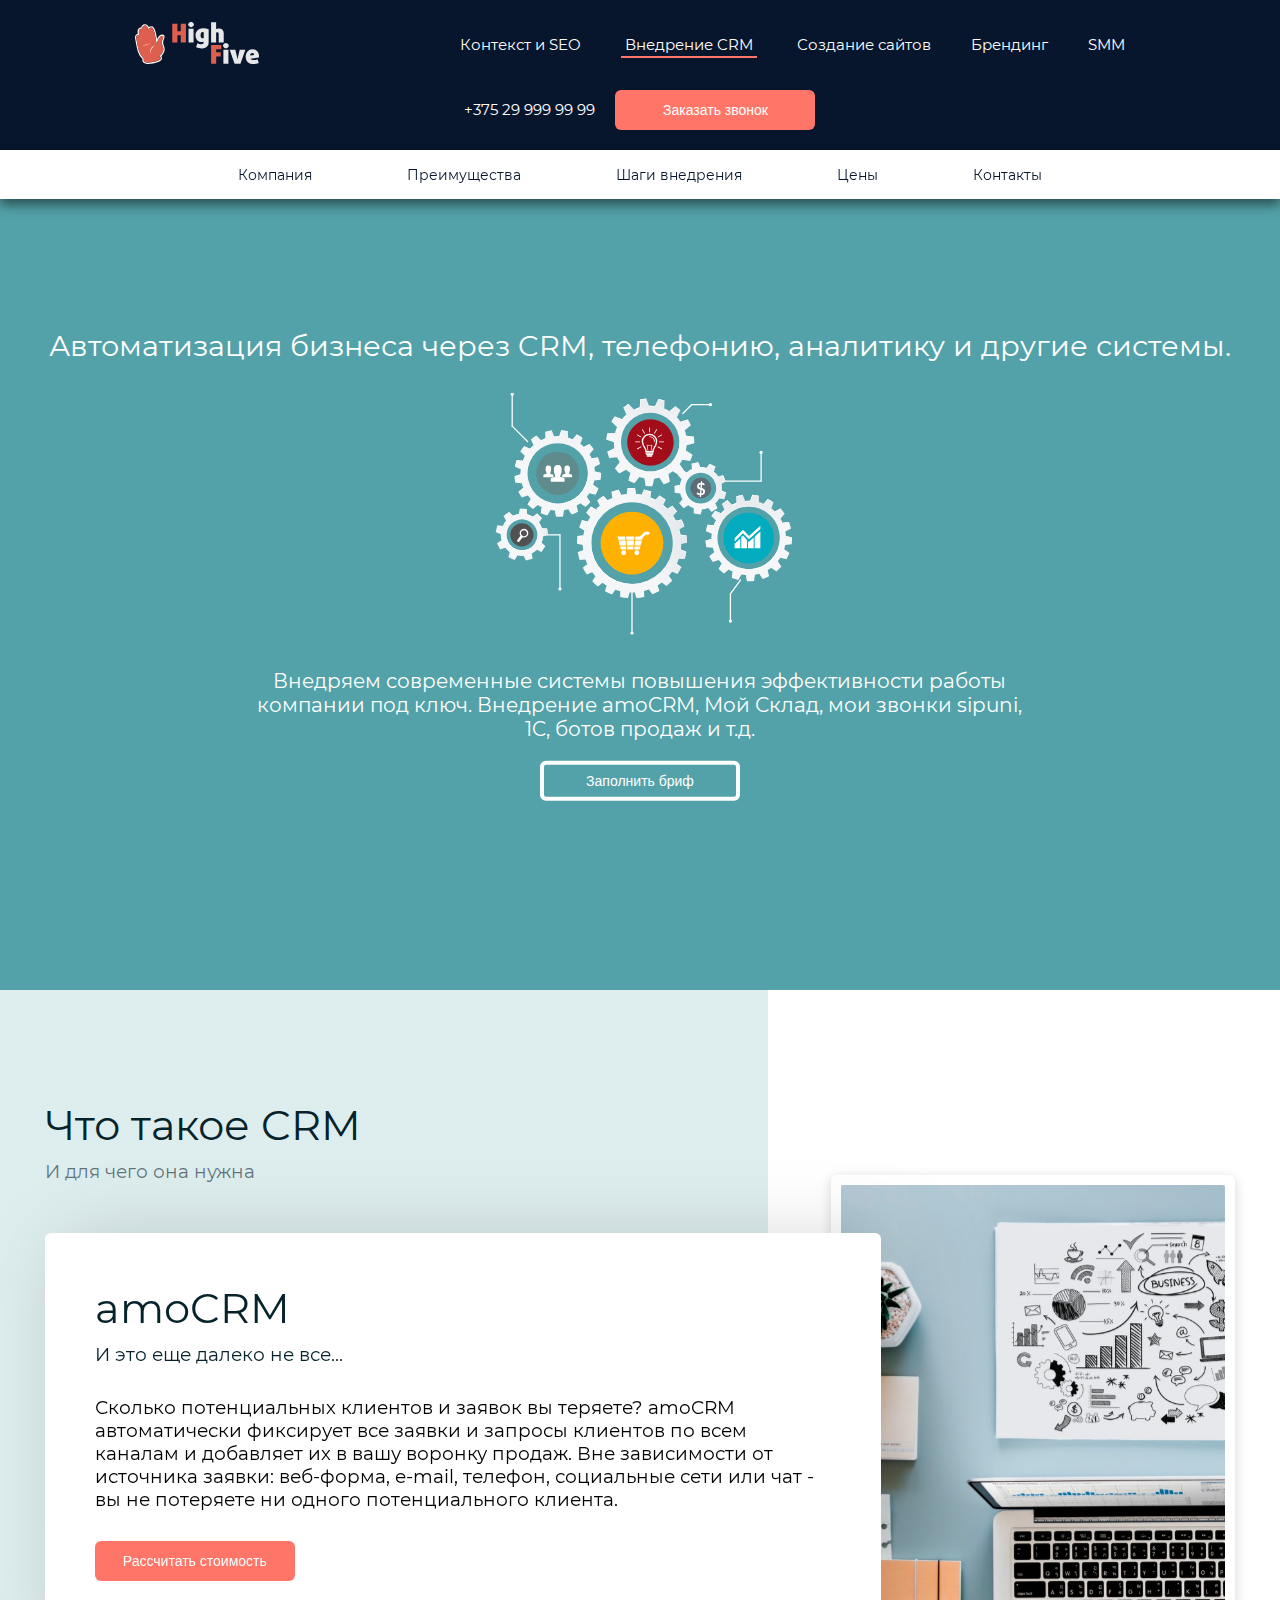
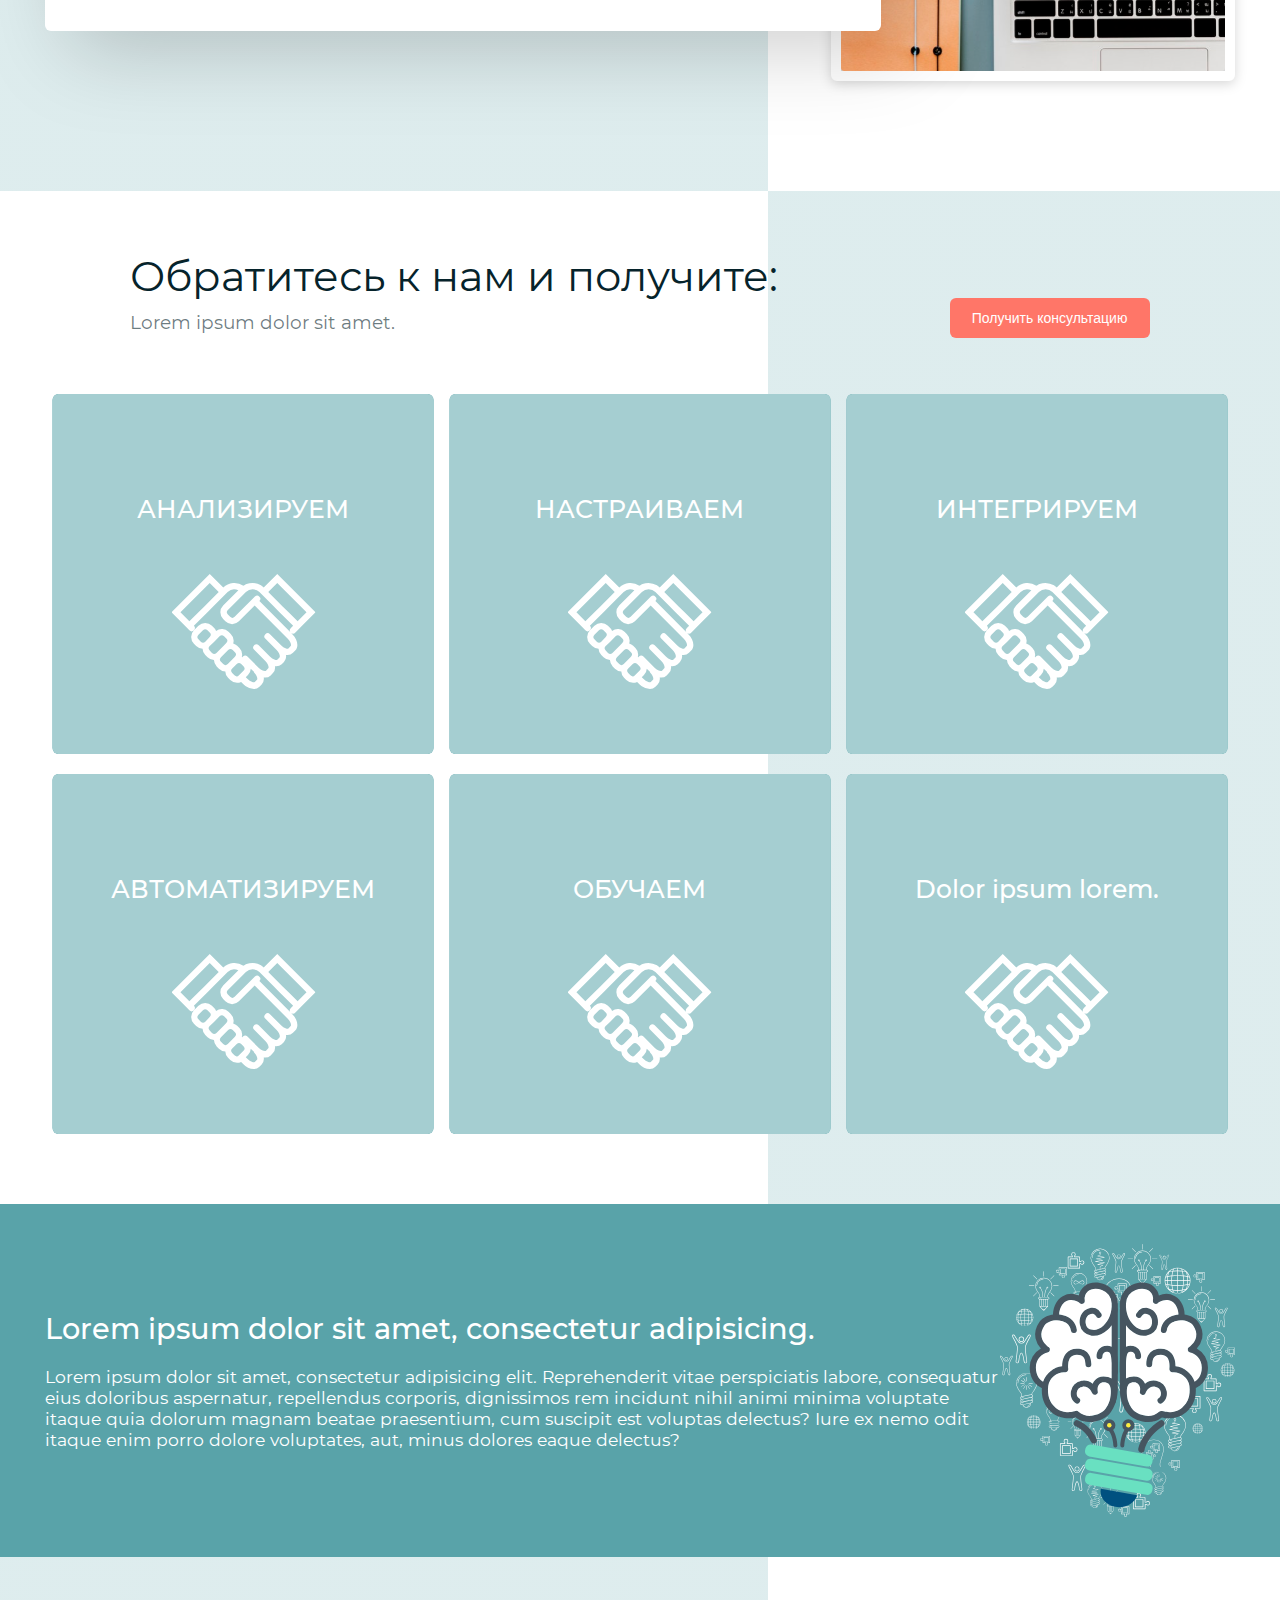
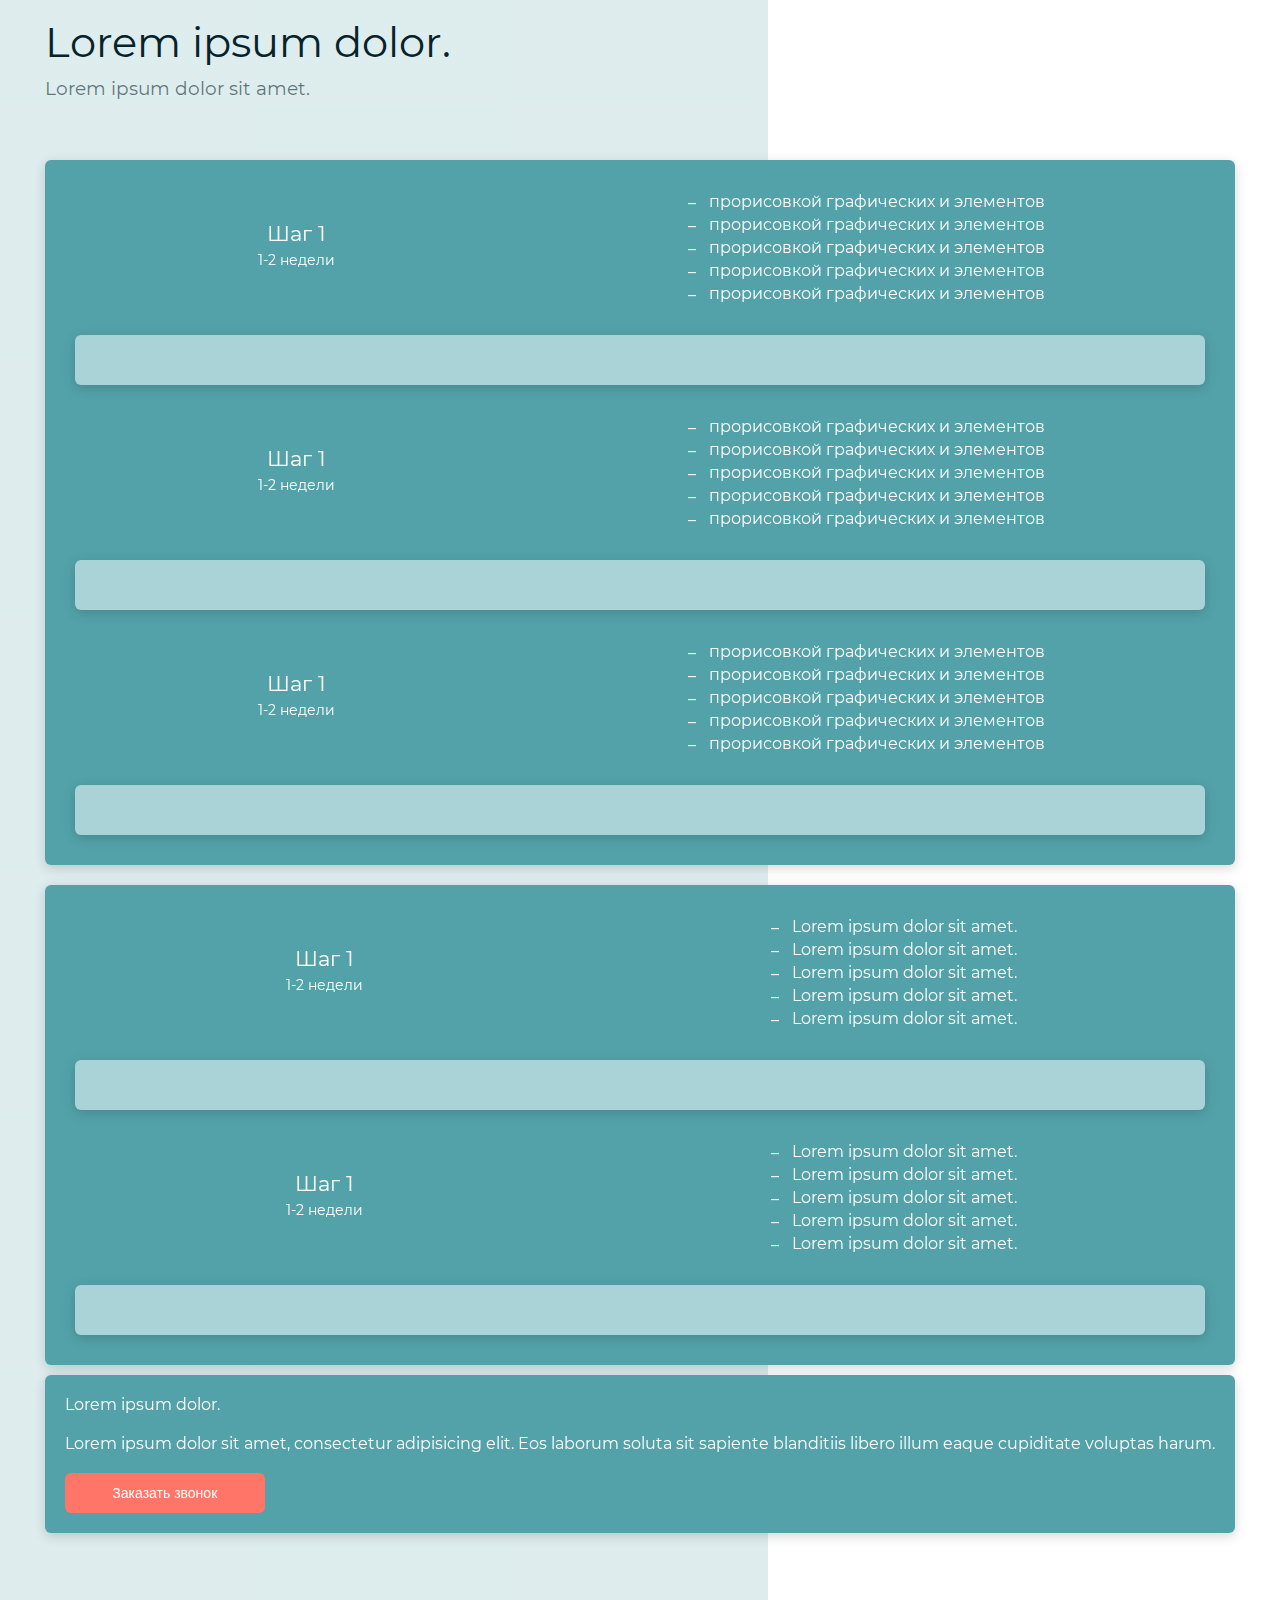
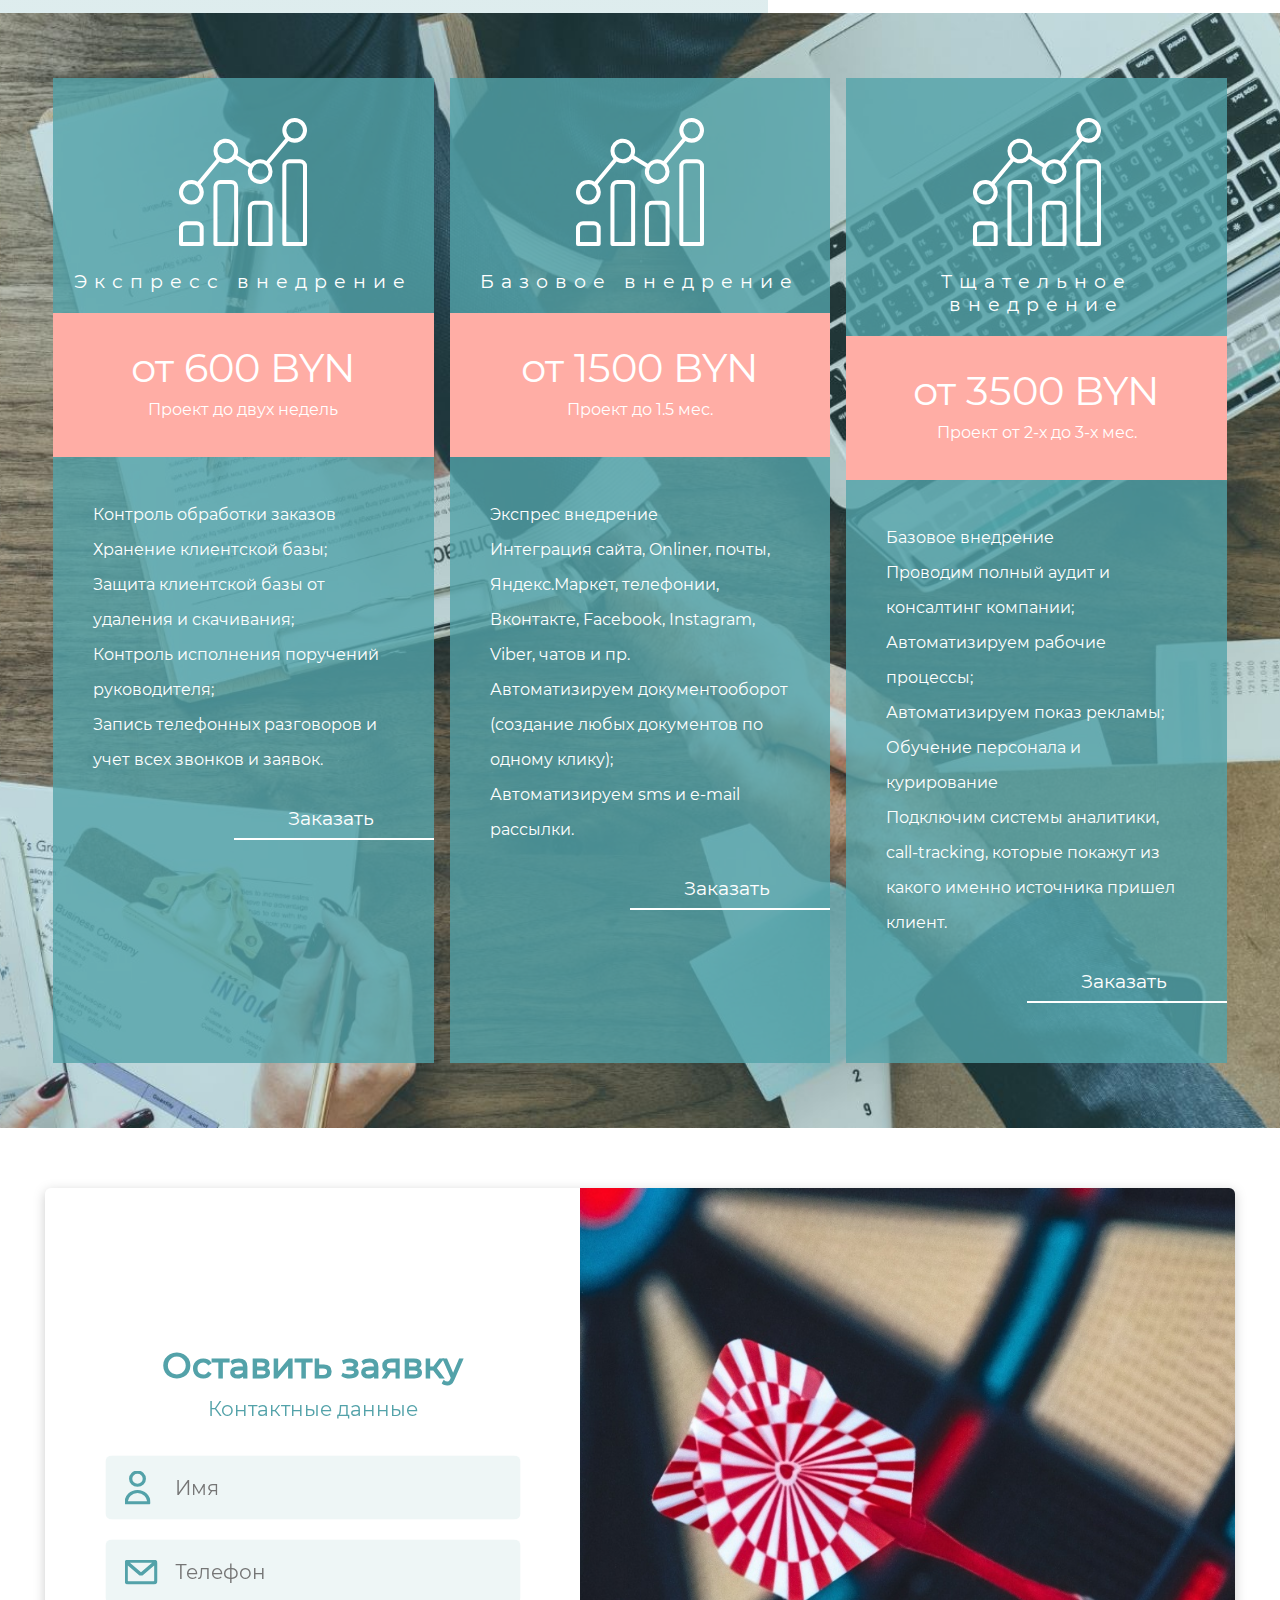
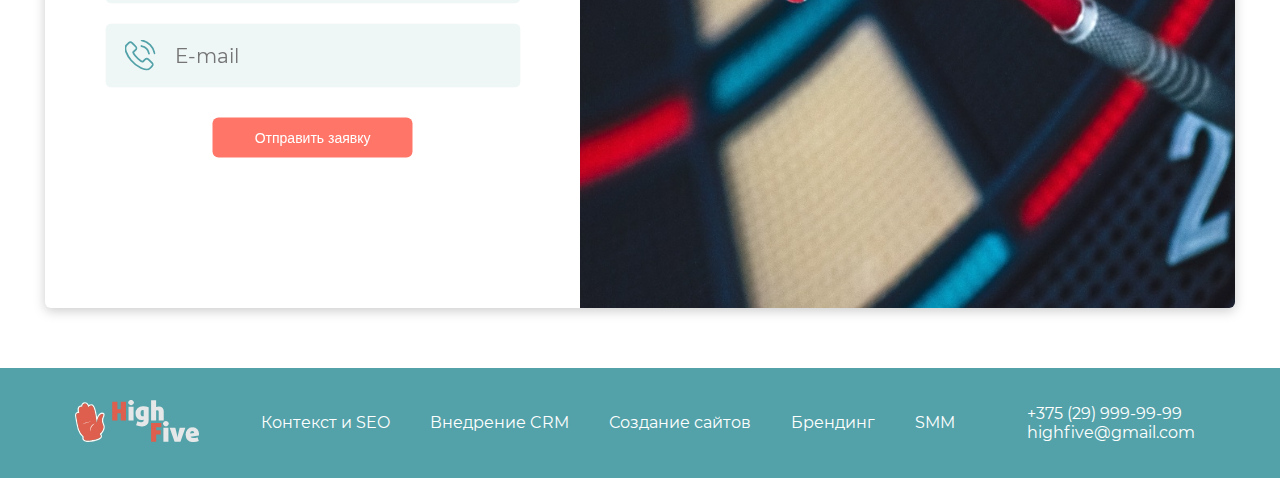
<file: keys/highfive/index.html>
<!DOCTYPE html>
<html lang="en">
	<head>
		<meta charset="UTF-8">
		<link rel="stylesheet" type="text/css" href="css/style.css">
		<meta name="viewport" content="width=device-width, initial-scale=1.0">
		<title>Document</title>
	</head>
	<body>
		<div class="mask">
			<div class="popup">
				<div class="call_back_form">
					<div class="call_back_form_content">
						<div class="cross">
							<img src="img/delete-button.svg">
						</div>
						<div class="call_back_form_text">
							<p class="call_back_form_title">Оставить заявку</p>
							<p class="call_back_form_subtitle">Контактные данные</p>
						</div>
						<form class="popup_form" method="POST" action="soap.php">
							<div class="col form_inputs">
								<input type="text" name="name" placeholder="Имя">
								<input type="tel" name="phone" placeholder="Телефон" required="">
								<input type="email" name="mail" placeholder="E-mail">
								<button class="btn" type="submit">Отправить заявку</button>
							</div>
						</form>
					</div>
				</div>
			</div>
		</div>
		<nav>
			<div class="burger_section">
				<a class="burger_menu-btn experimental">
					<span></span>
				</a>
			</div>
			<div class="burger_menu">
				<div class="burger_menu_links">
					<div class="logo">
						<img src="img/logo-HighFive.svg">
					</div>
					<a class="burger_menu_link beta">Контекст и SEO</a>
					<a class="burger_menu_link active_link">Внедрение CRM</a>
					<a class="burger_menu_link beta">Создание сайтов</a>
					<a class="burger_menu_link beta">Брендинг</a>
					<a class="burger_menu_link beta">SMM</a>
					<a class="burger_menu_link">+375 29 999 99 99</a>
					<button class="btn popup_open">Заказать звонок</button>
				</div>
				<div class="burger_social">
					<!-- <a class="burger_social_link"><img src="img/instagram.svg"></a>
					<a class="burger_social_link"><img src="img/vk.svg"></a>
					<a class="burger_social_link tg"><img src="img/telegram-logo.svg"></a> -->
				</div>
			</div>
		</nav>
		<header>
			<div class="top_header">
				<div class="container">
					<div class="row">
						<div class="logo">
							<img src="img/logo-HighFive.svg">
						</div>
						<div class="menu_links">
							<div class="menu_link beta"><a>Контекст и SEO</a></div>
							<div class="menu_link active_link"><a>Внедрение CRM</a></div>
							<div class="menu_link beta"><a>Создание сайтов</a></div>
							<div class="menu_link beta"><a>Брендинг</a></div>
							<div class="menu_link beta"><a>SMM</a></div>
						</div>
						<div class="row phone_btn">
							<div class="phones">
								<div class="current_phone">
									<a href=""><p>+375 29 999 99 99</p></a>
								</div>
							</div>
							<div><button class="btn popup_open">Заказать звонок</button></div>
						</div>
					</div>
				</div>
			</div>
			<div class="bottom_header">
				<div class="bottom_header_container">
					<div class="menu_links">
						<div class="menu_link"><a href="#second_screen">Компания</a></div>
						<div class="menu_link"><a href="#third_screen">Преимущества</a></div>
						<div class="menu_link"><a href="#fifth_screen">Шаги внедрения</a></div>
						<div class="menu_link"><a href="#sixth_screen">Цены</a></div>
						<div class="menu_link"><a href="#footer">Контакты</a></div>
					</div>
				</div>
			</div>
		</header>
		<section class="first_screen">
			<div class="content">
				<h1>Автоматизация бизнеса через CRM, телефонию, аналитику и другие системы.
				</h1>
				<div class="crm_img">
					<img src="img/Element.svg">
				</div>
				<div class="main_text">
					<p>Внедряем современные системы повышения эффективности работы компании под ключ. Внедрение amoCRM, Мой Склад, мои звонки sipuni, 1C, ботов продаж и т.д.
					</p>
				</div>
				<button class="first_btn popup_open">Заполнить бриф</button>
			</div>
		</section>
		<section class="second_screen" id="second_screen">
			<div class="container">
				<div class="inform_content">
					<div class="row slide_img">
						<div class="col slide_and_title">
							<div class="slide_title_text">
								<h2 class="second_title">Что такое CRM</h2>
								<h3 class="second_text">И для чего она нужна</h3>
							</div>
							<div class="slide">
								<div class="slide_text">
									<p class="second_title">amoCRM</p>
									<p class="slide_subtitle">И это еще далеко не все...</p>
									<p class="slide_inf">Сколько потенциальных клиентов и заявок вы теряете? amoCRM автоматически фиксирует все заявки и запросы клиентов по всем каналам и добавляет их в вашу воронку продаж. Вне зависимости от источника заявки: веб-форма, e-mail, телефон, социальные сети или чат - вы не потеряете ни одного потенциального клиента.</p>
									<button class="btn popup_open">Рассчитать стоимость
									</button>
								</div>
							</div>
						</div>
						<img class="rs_img" src="img/picture.svg">
					</div>
				</div>
			</div>
		</section>
		<section class="third_screen" id="third_screen">
			<div class="container">
				<div class="col">
					<div class="row">
						<div class="slide_title_text">
							<h2 class="second_title">Обратитесь к нам и получите:</h2>
							<h3 class="second_text">Lorem ipsum dolor sit amet.</h3>
						</div>
						<button class="btn popup_open">Получить консультацию</button>
					</div>
					<div class="row">
						<div class="adv_block">
							<div class="adv_content_front">
								<div class="adv_content_title"><p>АНАЛИЗИРУЕМ
								</p></div>
								<div class="adv_content_img">
									<img src="img/hands.svg">
								</div>
							</div>
							<div class="adv_content_back">
								<div class="adv_content_title adv_content_title_back">
									<p>АНАЛИЗИРУЕМ</p>
								</div>
								<div class="adv_content_text">
									<p>Анализ структуры компании, отделов и сотрудников.</p>
									<p>Анализ продукта, клиентов, процедуры продажи, систем лояльности.</p>
									<p>Анализ источников поступления заявок и их систематизацию.</p>
									<p>и еще многое другое</p>
								</p>
							</div>
						</div>
					</div>
					<div class="adv_block">
						<div class="adv_content_front">
							<div class="adv_content_title"><p>НАСТРАИВАЕМ</p></div>
							<div class="adv_content_img">
								<img src="img/hands.svg">
							</div>
						</div>
						<div class="adv_content_back">
							<div class="adv_content_title adv_content_title_back">
								<p>НАСТРАИВАЕМ</p>
							</div>
							<div class="adv_content_text">
								<p>По результатам анализа мы правильно настроим CRM.
									Правильно - это когда менеджеру нужно делать минимальное количество действий, чтобы совершить максимальное количество продаж.
								</p>
							</div>
						</div>
					</div>
					<div class="adv_block">
						<div class="adv_content_front">
							<div class="adv_content_title"><p>ИНТЕГРИРУЕМ</p></div>
							<div class="adv_content_img">
								<img src="img/hands.svg">
							</div>
						</div>
						<div class="adv_content_back">
							<div class="adv_content_title adv_content_title_back">
								<p>ИНТЕГРИРУЕМ</p>
							</div>
							<div class="adv_content_text">
								<p>В современном бизнесе всегда используется множество digital инструментов. Наша задача сократить их, а оставшиеся, замкнуть на амоСРМ. В результате мы получим единый центр управления клиентами, контроль над сотрудниками и широкие возможности для аналитики.
								</p>
							</div>
						</div>
					</div>
					<div class="adv_block">
						<div class="adv_content_front">
							<div class="adv_content_title"><p>АВТОМАТИЗИРУЕМ</p></div>
							<div class="adv_content_img">
								<img src="img/hands.svg">
							</div>
						</div>
						<div class="adv_content_back">
							<div class="adv_content_title adv_content_title_back">
								<p>АВТОМАТИЗИРУЕМ</p>
							</div>
							<div class="adv_content_text">
								<p>Настраиваем digital воронку amoCRM на автоматические действия: создание задач исходя из ваших бизнес-процессов, смену статуса по событию, запуск существующих рекламных кампаний в VK и FB, отправку e-mail и SMS при определенных условиях.
								</p>
							</div>
						</div>
					</div>
					<div class="adv_block">
						<div class="adv_content_front">
							<div class="adv_content_title"><p>ОБУЧАЕМ</p></div>
							<div class="adv_content_img">
								<img src="img/hands.svg">
							</div>
						</div>
						<div class="adv_content_back">
							<div class="adv_content_title adv_content_title_back">
								<p>ОБУЧАЕМ</p>
							</div>
							<div class="adv_content_text">
								<p>Научим как эффективно вести работу с клиентам в amoCRM. После нашего обучения, сотрудники полюбят систему amoCRM, всегда знают свой следующий шаг, фокусируются на задачах и не теряют время.
								</p>
							</div>
						</div>
					</div>
					<div class="adv_block">
						<div class="adv_content_front">
							<div class="adv_content_title"><p>Dolor ipsum lorem.</p></div>
							<div class="adv_content_img">
								<img src="img/hands.svg">
							</div>
						</div>
						<div class="adv_content_back">
							<div class="adv_content_title">
								<p>Lorem ipsum dolor.</p>
							</div>
							<div class="adv_content_text">
								<p>Lorem ipsum dolor sit amet, consectetur adipisicing elit. Accusantium impedit ipsa porro dolor asperiores dolore delectus illum facilis aliquid ut.</p>
							</div>
						</div>
					</div>
				</div>
			</div>
		</div>
	</section>
	<section class="fouth_screen" id="fouth_screen">
		<div class="container">
			<div class="row">
				<div class="fouth_text">
					<h3>Lorem ipsum dolor sit amet, consectetur adipisicing.</h3>
					<p>Lorem ipsum dolor sit amet, consectetur adipisicing elit. Reprehenderit vitae perspiciatis labore, consequatur eius doloribus aspernatur, repellendus corporis, dignissimos rem incidunt nihil animi minima voluptate itaque quia dolorum magnam beatae praesentium, cum suscipit est voluptas delectus? Iure ex nemo odit itaque enim porro dolore voluptates, aut, minus dolores eaque delectus?</p>
				</div>
				<img src="img/brain_lamp.svg">
			</div>
		</div>
	</section>
	<section class="fifth_screen" id="fifth_screen">
		<div class="container">
			<div class="slide_title_text">
				<h2 class="second_title">Lorem ipsum dolor.</h2>
				<h3 class="second_text">Lorem ipsum dolor sit amet.</h3>
			</div>
			<div class="row">
				<div class="col steps_block flex_col_base">
					<div class="col step">
						<div class="row step_text">
							<div class="col step_number">
								<p>Шаг 1</p>
								<p class="step_number_small">1-2 недели</p>
							</div>
							<div class="col step_number_text">
								<ul>
									<li>прорисовкой графических и  элементов
									</li>
									<li>прорисовкой графических и  элементов
									</li>
									<li>прорисовкой графических и  элементов
									</li>
									<li>прорисовкой графических и  элементов
									</li>
									<li>прорисовкой графических и  элементов
									</li>
								</ul>
							</div>
						</div>
						<div class="steps_border"></div>
					</div>
					<div class="col step">
						<div class="row step_text">
							<div class="col step_number">
								<p>Шаг 1</p>
								<p class="step_number_small">1-2 недели</p>
							</div>
							<div class="col step_number_text">
								<ul>
									<li>прорисовкой графических и  элементов
									</li>
									<li>прорисовкой графических и  элементов
									</li>
									<li>прорисовкой графических и  элементов
									</li>
									<li>прорисовкой графических и  элементов
									</li>
									<li>прорисовкой графических и  элементов
									</li>
								</ul>
							</div>
						</div>
						<div class="steps_border"></div>
					</div>
					<div class="col step">
						<div class="row step_text">
							<div class="col step_number">
								<p>Шаг 1</p>
								<p class="step_number_small">1-2 недели</p>
							</div>
							<div class="col step_number_text">
								<ul>
									<li>прорисовкой графических и  элементов
									</li>
									<li>прорисовкой графических и  элементов
									</li>
									<li>прорисовкой графических и  элементов
									</li>
									<li>прорисовкой графических и  элементов
									</li>
									<li>прорисовкой графических и  элементов
									</li>
								</ul>
							</div>
						</div>
						<div class="steps_border"></div>
					</div>
					
				</div>
				<div class="col steps_second_col flex_col_base">
					<div class="col steps_block">
						<div class="col step">
							<div class="row step_text">
								<div class="col step_number">
									<p>Шаг 1</p>
									<p class="step_number_small">1-2 недели</p>
								</div>
								<div class="col step_number_text">
									<ul>
										<li>Lorem ipsum dolor sit amet.</li>
										<li>Lorem ipsum dolor sit amet.</li>
										<li>Lorem ipsum dolor sit amet.</li>
										<li>Lorem ipsum dolor sit amet.</li>
										<li>Lorem ipsum dolor sit amet.</li>
									</ul>
								</div>
							</div>
							<div class="steps_border"></div>
						</div>
						<div class="col step">
							<div class="row step_text">
								<div class="col step_number">
									<p>Шаг 1</p>
									<p class="step_number_small">1-2 недели</p>
								</div>
								<div class="col step_number_text">
									<ul>
										<li>Lorem ipsum dolor sit amet.</li>
										<li>Lorem ipsum dolor sit amet.</li>
										<li>Lorem ipsum dolor sit amet.</li>
										<li>Lorem ipsum dolor sit amet.</li>
										<li>Lorem ipsum dolor sit amet.</li>
									</ul>
								</div>
							</div>
							<div class="steps_border"></div>
						</div>
					</div>
					<div class="steps_block steps_call_back">
						<p>Lorem ipsum dolor.</p>
						<p>Lorem ipsum dolor sit amet, consectetur adipisicing elit. Eos laborum soluta sit sapiente blanditiis libero illum eaque cupiditate voluptas harum.</p>
						<button class="btn popup_open">Заказать звонок</button>
					</div>
				</div>
			</div>
		</div>
	</section>
	<section class="sixth_screen" id="sixth_screen">
		<div class="container">
			<div class="row price_blocks">
				<div class="price_block">
					<div class="col">
						<div class="before_price">
							<img src="img/graph.svg">
							<div class="price_block_title">
								<p>Экспресс внедрение
								</p>
							</div>
						</div>
						<div class="price_block_cost">
							<p>от 600 BYN</p>
							<div class="price_block_text">
								<p>Проект до двух недель</p>
							</div>
						</div>
						<div class="after_price">
							<div class="price_block_text">
									<p>Контроль обработки заказов</p>
									<p>Хранение клиентской базы;</p>
									<p>Защита клиентской базы от удаления и скачивания;</p>
									<p>Контроль исполнения поручений руководителя;</p>
									<p>Запись телефонных разговоров и учет всех звонков и заявок.</p>
								</p>
							</div>
							<div class="price_block_link">
								<a>Заказать</a>
							</div>
						</div>
					</div>
				</div>
				<div class="price_block">
					<div class="col">
						<div class="before_price">
							<img src="img/graph.svg">
							<div class="price_block_title">
								<p>Базовое внедрение </p>
							</div>
						</div>
						<div class="price_block_cost">
							<p>от 1500 BYN</p>
							<div class="price_block_text">
								<p>Проект до 1.5 мес.</p>
							</div>
						</div>
						<div class="after_price">
							<div class="price_block_text">
								<p>Экспрес внедрение</p>

<p>Интеграция сайта, Onliner, почты, Яндекс.Маркет, телефонии, Вконтакте, Facebook, Instagram, Viber, чатов и пр.<p>
<p>Автоматизируем документооборот (создание любых документов по одному клику);<p>
<p>Автоматизируем sms и e-mail рассылки.<p>

								</p>
							</div>
							<div class="price_block_link">
								<a>Заказать</a>
							</div>
						</div>
					</div>
				</div>
				<div class="price_block">
					<div class="col">
						<div class="before_price">
							<img src="img/graph.svg">
							<div class="price_block_title">
								<p>Тщательное внедрение 
</p>
							</div>
						</div>
						<div class="price_block_cost">
							<p>от 3500 BYN</p>
							<div class="price_block_text">
								<p>Проект от 2-х до 3-х мес.
</p>
							</div>
						</div>
						<div class="after_price">
							<div class="price_block_text">
								<p>Базовое внедрение</p>
								<p>Проводим полный аудит и консалтинг компании;<p>
								<p>Автоматизируем рабочие процессы;<p>
								<p>Автоматизируем показ рекламы;<p>
								<p>Обучение персонала и курирование<p>
								<p>Подключим системы аналитики, call-tracking, которые покажут из какого именно источника пришел клиент.<p>

								</p>
							</div>
							<div class="price_block_link">
								<a>Заказать</a>
							</div>
						</div>
					</div>
				</div>
			</div>
		</div>
	</section>
	<section class="seventh_screen" id="seventh_screen">
		<div class="container">
			<div class="row">
				<div class="call_back_form">
					<div class="call_back_form_content">
						<div class="call_back_form_text">
							<p class="call_back_form_title">Оставить заявку</p>
							<p class="call_back_form_subtitle">Контактные данные</p>
						</div>
						<form class="form" method="POST" action="soap.php">
							<div class="col form_inputs">
								<input type="text" name="name" placeholder="Имя">
								<input type="tel" name="phone" placeholder="Телефон" required="">
								<input type="email" name="mail" placeholder="E-mail">
								<button class="btn" type="submit">Отправить заявку</button>
							</div>
						</form>
					</div>
				</div>
				<div class="call_back_form_img">
					<!-- <img src="img/abstract-accuracy-accurate-262438.jpg"> -->
				</div>
			</div>
		</div>
	</section>
	<footer id="footer">
		<div class="container">
			<div class="row">
				<div class="logo">
					<img src="img/logo-HighFive.svg">
				</div>
				<div class="menu_links">
					<div class="menu_link beta"><a >Контекст и SEO</a></div>
					<div class="menu_link "><a >Внедрение CRM</a></div>
					<div class="menu_link beta"><a >Создание сайтов</a></div>
					<div class="menu_link beta"><a >Брендинг</a></div>
					<div class="menu_link beta"><a >SMM</a></div>
				</div>
				<div class="row phone_btn">
					<div class="phones">
						<div class="current_phone">
							<a href=""><p>+375 (29) 999-99-99</p></a>
							<a href=""><p>highfive@gmail.com</p></a>
						</div>
					</div>
					<!-- <div><button class="btn">Заказать звонок</button></div> -->
				</div>
			</div>
		</div>
	</footer>
	<script src="js/jquery-3.3.1.min.js"></script>
	<script src="js/sweetalert.min.js"></script>
	<script src="js/script.js"></script>
	<script>
	if (screen.width > 1000) document.write ('<script type="text/javascript" src="js/desc_script.js" ></sc' + 'ript>');
	</script>
	<script>
	if (screen.width < 1000) document.write ('<script type="text/javascript" src="js/mobile_script.js" ></sc' + 'ript>');
	</script>
</body>
</html>
</file>
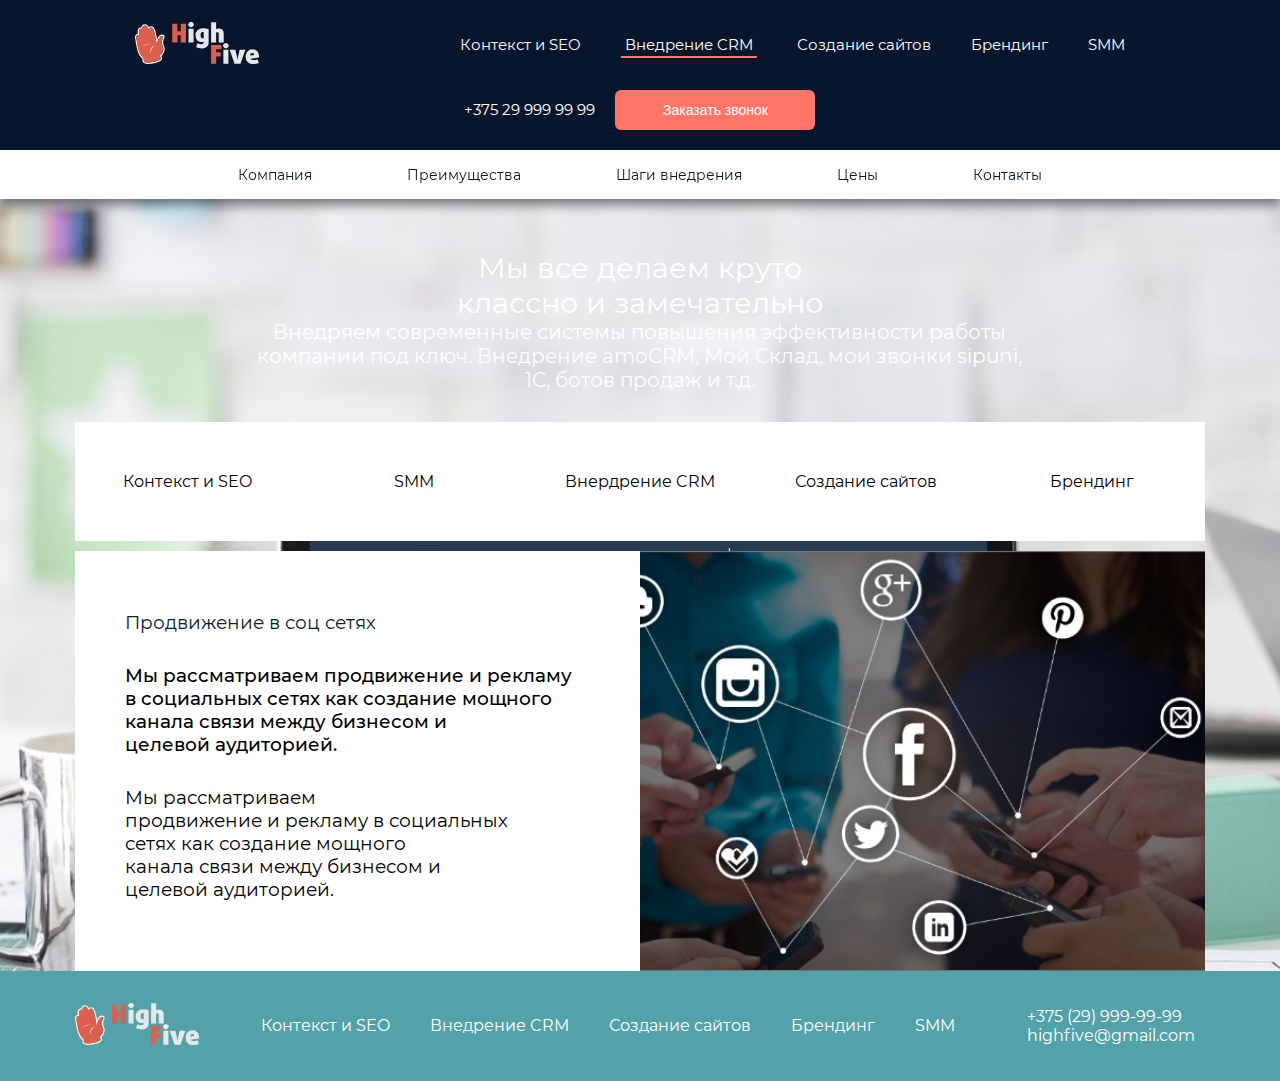
<file: keys/highfive/index1.html>
<!DOCTYPE html>
<html lang="en">
	<head>
		<meta charset="UTF-8">
		<link rel="stylesheet" type="text/css" href="css/style.css">
		<meta name="viewport" content="width=device-width, initial-scale=1.0">
		<link rel="stylesheet" href="https://use.fontawesome.com/releases/v5.8.1/css/all.css" integrity="sha384-50oBUHEmvpQ+1lW4y57PTFmhCaXp0ML5d60M1M7uH2+nqUivzIebhndOJK28anvf" crossorigin="anonymous">
		<title>Document</title>
	</head>
	<body>
		<div class="mask">
			<div class="popup">
				<div class="call_back_form">
					<div class="call_back_form_content">
						<div class="cross">
							<img src="img/delete-button.svg">
						</div>
						<div class="call_back_form_text">
							<p class="call_back_form_title">Оставить заявку</p>
							<p class="call_back_form_subtitle">Контактные данные</p>
						</div>
						<form class="popup_form" method="POST" action="soap.php">
							<div class="col form_inputs">
								<input type="text" name="name" placeholder="Имя">
								<input type="tel" name="phone" placeholder="Телефон" required="">
								<input type="email" name="mail" placeholder="E-mail">
								<button class="btn" type="submit">Отправить заявку</button>
							</div>
						</form>
					</div>
				</div>
			</div>
		</div>
		<nav>
			<div class="burger_section">
				<a class="burger_menu-btn experimental">
					<span></span>
				</a>
			</div>
			<div class="burger_menu">
				<div class="burger_menu_links">
					<div class="logo">
						<img src="img/logo-HighFive.svg">
					</div>
					<a class="burger_menu_link beta">Контекст и SEO</a>
					<a class="burger_menu_link active_link">Внедрение CRM</a>
					<a class="burger_menu_link beta">Создание сайтов</a>
					<a class="burger_menu_link beta">Брендинг</a>
					<a class="burger_menu_link beta">SMM</a>
					<a class="burger_menu_link">+375 29 999 99 99</a>
					<button class="btn popup_open">Заказать звонок</button>
				</div>
				<div class="burger_social">
					<!-- <a class="burger_social_link"><img src="img/instagram.svg"></a>
					<a class="burger_social_link"><img src="img/vk.svg"></a>
					<a class="burger_social_link tg"><img src="img/telegram-logo.svg"></a> -->
				</div>
			</div>
		</nav>
		<header>
			<div class="top_header">
				<div class="container">
					<div class="row">
						<div class="logo">
							<img src="img/logo-HighFive.svg">
						</div>
						<div class="menu_links">
							<div class="menu_link beta"><a>Контекст и SEO</a></div>
							<div class="menu_link active_link"><a>Внедрение CRM</a></div>
							<div class="menu_link beta"><a>Создание сайтов</a></div>
							<div class="menu_link beta"><a>Брендинг</a></div>
							<div class="menu_link beta"><a>SMM</a></div>
						</div>
						<div class="row phone_btn">
							<div class="phones">
								<div class="current_phone">
									<a href=""><p>+375 29 999 99 99</p></a>
								</div>
							</div>
							<div><button class="btn popup_open">Заказать звонок</button></div>
						</div>
					</div>
				</div>
			</div>
			<div class="bottom_header">
				<div class="bottom_header_container">
					<div class="menu_links">
						<div class="menu_link"><a href="#second_screen">Компания</a></div>
						<div class="menu_link"><a href="#third_screen">Преимущества</a></div>
						<div class="menu_link"><a href="#fifth_screen">Шаги внедрения</a></div>
						<div class="menu_link"><a href="#sixth_screen">Цены</a></div>
						<div class="menu_link"><a href="#footer">Контакты</a></div>
					</div>
				</div>
			</div>
		</header>
		<section class="main_page">
			<div class="content">
				<h1>Мы все делаем круто<br> классно и замечательно
				</h1>
				
				<div class="main_text">
					<p>Внедряем современные системы повышения эффективности работы компании под ключ. Внедрение amoCRM, Мой Склад, мои звонки sipuni, 1C, ботов продаж и т.д.
					</p>
				</div>
				<div class="services row container">
					<div class="service">Контекст и SEO</div>
					<div class="service">SMM</div>
					<div class="service">Внердрение CRM</div>
					<div class="service">Создание сайтов</div>
					<div class="service">Брендинг</div>
				</div>
				<div class="service_desc container row">
					<div class="service_desc_left">
						<p class="slide_subtitle">Продвижение в соц сетях</p>
						<p class="slide_inf" style="font-weight: 500">
							Мы рассматриваем продвижение и рекламу <br>в социальных сетях как создание мощного <br>канала связи между бизнесом и <br>целевой аудиторией.
							</p>
								<p class="slide_inf">
							Мы рассматриваем<br> продвижение и рекламу в социальных<br>
							сетях как создание мощного<br> канала связи между бизнесом и<br> целевой аудиторией.
						</p>
						<div class="social_icons row">
							<i class="fab fa-instagram"></i>
							<i class="fab fa-vk"></i>
							<i class="fab fa-facebook"></i>
						</div>
					</div>
					<div class="service_desc_right">
						<!-- Lorem ipsum dolor sit amet. -->
					</div>
				</div>
				<!-- <button class="first_btn popup_open">Заполнить бриф</button> -->
			</div>
		</section>
		<footer id="footer">
			<div class="container">
				<div class="row">
					<div class="logo">
						<img src="img/logo-HighFive.svg">
					</div>
					<div class="menu_links">
						<div class="menu_link beta"><a >Контекст и SEO</a></div>
						<div class="menu_link "><a >Внедрение CRM</a></div>
						<div class="menu_link beta"><a >Создание сайтов</a></div>
						<div class="menu_link beta"><a >Брендинг</a></div>
						<div class="menu_link beta"><a >SMM</a></div>
					</div>
					<div class="row phone_btn">
						<div class="phones">
							<div class="current_phone">
								<a href=""><p>+375 (29) 999-99-99</p></a>
								<a href=""><p>highfive@gmail.com</p></a>
							</div>
						</div>
						<!-- <div><button class="btn">Заказать звонок</button></div> -->
					</div>
				</div>
			</div>
		</footer>
		<script src="js/jquery-3.3.1.min.js"></script>
		<script src="js/sweetalert.min.js"></script>
		<script src="js/script.js"></script>
		<script>
		if (screen.width > 1000) document.write ('<script type="text/javascript" src="js/desc_script.js" ></sc' + 'ript>');
		</script>
		<script>
		if (screen.width < 1000) document.write ('<script type="text/javascript" src="js/mobile_script.js" ></sc' + 'ript>');
		</script>
	</body>
</html>
</file>
<file: css/style.css>
/*        yellow      ---     rgb(244,220,49);       */
@font-face{
    font-family: 'font';
    src: url('../fonts/Quantify.ttf') format('opentype');
    font-weight: 600;
    font-style: normal;
}
*{
  	padding: 0;
  	margin: 0;
}
html{
    height: 100%;
    /*overflow:hidden;*/
}
body{
  	font-family: 'font';
  	font-weight: 400;
    /*overflow:scroll;*/
}
a{
  text-decoration: none;
  color: #1e1e1e;
}
.logo{
    width: 30%;
    margin: 0 auto;
    padding: 30px 0 0 0;
    -webkit-animation: neon3 1.5s ease-in-out infinite alternate;
  -moz-animation: neon3 1.5s ease-in-out infinite alternate;
  animation: neon3 1.5s ease-in-out infinite alternate;
}
.beta{
  display: none;
  position: fixed;
  top: 0;
  right: 0;
  -webkit-clip-path: polygon(0 0, 40% 0, 100% 60%, 100% 100%);
  clip-path: polygon(0 0, 40% 0, 100% 60%, 100% 100%);
  background-color: red;
  width: 100px;
  height: 100px;
  z-index: 100;
  background-color: #1e1e1e;
}
.beta p{
  transform: translate(29%,300%) rotate(46deg);
  color: rgb(244,220,49);
}
.preloader{
  position: fixed;
  left: 0;
  top: 0;
  width: 100%;
  height: 100%;
  background: #fff;
  z-index: 999999;
  transition:1s all;
  opacity: 1;
  visibility: visible;
}
.preloader.done{
  opacity: 0;
  visibility: hidden;
}
.all, header{
  display: none;
  transition: .4s all ease;
}
.load{
  display: none;
  position: absolute;
  top: 50%;
  left: 50%;
  transform: translate(-50%,-50%);
  width: 340px;
  max-width: 100%;
  height: 267px;
  background-image: url(../img/loading.gif);
  -webkit-background-size: cover;
  background-size: cover;
  background-repeat: no-repeat;
  background-position: center;
}
.pre-load{
  /*display: none;*/
  position: absolute;
  top: 50%;
  left: 50%;
  transform: translate(-50%,-50%);
  width: 340px;
  max-width: 100%;
  height: 267px;
  background-image: url(../img/loading.gif);
  -webkit-background-size: cover;
  background-size: cover;
  background-repeat: no-repeat;
  background-position: center;
}
h1{
	transition: 2s ease;
	font-size: 50px;
	font-family: 'font';
	font-weight: 400;
	text-align: center;	
  width: 100%;
}
.cols h1{
  position: absolute;
  top: 50%;
  left: 50%;
  transform: translate(-50%,-50%);
}
a{
  cursor: pointer;
}
.hello{
  z-index: 99999;
  /*position: fixed;*/
  width: 100vw;
  height: 100vh;
  /*background-image: linear-gradient( 135deg, #81FFEF 10%, #F067B4 100%);*/
  /*transition: 1s cubic-bezier(0.13, 0.25, 1, 0.36);*/
  overflow:hidden!important;
  background: -webkit-linear-gradient(bottom left, #EE7752, #E73C7E, #23A6D5, #23D5AB);
  background: -o-linear-gradient(bottom left, #EE7752, #E73C7E, #23A6D5, #23D5AB);
  background: linear-gradient(to top right, #EE7752, #E73C7E, #23A6D5, #23D5AB);
  background-size: 400% 400%;
  /*-webkit-animation: Gradient 15s ease infinite;*/
  /*-moz-animation: Gradient 15s ease infinite;*/
  /*animation: Gradient 15s ease infinite;*/
}



.hello_main_text{
  position: absolute;
  top: 50%; 
  left: 50%;
  transform: translate(-50%,-50%);
  width: 90%;
  color: rgb(95,94,99);
  font-size: 20px;
  z-index: 3;
  padding: 0 10px;
}
.hello_main_text h1{
    background: linear-gradient(-45deg,  #5f5e63, #b4b5b7, #fff);
  background-size: 400% 400%;
  -webkit-background-clip: text;  /* подробнее про background-clip  
  /*color: transparent;*/
  -webkit-animation: neon2 1.5s ease-in-out infinite alternate;
  -moz-animation: neon2 1.5s ease-in-out infinite alternate;
  animation: neon2 1.5s ease-in-out infinite alternate;
  font-size: 2em;
  color: #fff;
  font-family: 'font2';
  line-height: 60px;
  /*filter: drop-shadow(0 0 10px red);*/
}
@-webkit-keyframes neon2 {
  from {
    text-shadow: 0 0 5px rgba(30, 30, 30, .3), 0 0 10px rgba(30, 30, 30, .3), 0 0 15px rgba(30, 30, 30, .3), 0 0 20px rgb(244,220,49), 0 0 35px rgb(244,220,49), 0 0 40px rgb(244,220,49), 0 0 50px rgb(244,220,49), 0 0 75px rgb(244,220,49);
  }
  to {
    text-shadow: 0 0 2.5px rgba(30, 30, 30, .3), 0 0 50px rgba(30, 30, 30, .3), 0 0 7.5px rgba(30, 30, 30, .3), 0 0 10px rgb(244,220,49), 0 0 17.5px rgb(244,220,49), 0 0 20px rgb(244,220,49), 0 0 25px rgb(244,220,49), 0 0 37.5px rgb(244,220,49);
  }
}
.hello_btn{
   position: absolute; top: 70%; left: 50%;transform: translate(-50%,-50%)!important;
   padding: 10px 20px;
   font-family: 'font';
   font-weight: 700;
   font-size: 18px;
   border-radius: 10px;
   outline: none;
   text-transform: uppercase;
   border: 2px solid #fff  ;
   background-color: #fff;
   color: #1e1e1e;
   width:200px;
   /*transition: .4s all ease!important;*/
   filter: drop-shadow(0 0 10px rgba(0,0,0,.4));
   z-index: 3;
}
.hello_btn:hover{
   background-color: rgba(0,0,0,0);
   color: #fff;
   filter: drop-shadow(0 0 10px rgba(0,0,0,.4));
}
/*cards*/
.line{
	  -webkit-transform: translateY(-50%) translateZ(100px) scale(0.94);
    transform: translate(-50%,-50%) translateZ(100px) scale(0.94);
    top: 80%;
    position: absolute;
    left: 50%;
    width: 33.33333%;
    padding: .1rem;
    -webkit-box-sizing: border-box;
    box-sizing: border-box;
    outline: 1px solid transparent;
    -webkit-perspective: inherit;
    perspective: inherit;
    z-index: 2;
    background-color: #1e1e1e;
    color: #1e1e1e;
}

.col{
    width:33.333333%;
    cursor: pointer;
    overflow:hidden;
    -webkit-transition: all .3s linear 0s;
    transition: all .3s linear 0s;
}
/*.col:nth-child(even){
    background-color: #1e1e1e;
}
.col:nth-child(even) .front{
  background-color: #1e1e1e;
  color: rgb(244,220,49);
}
.col:nth-child(even) .back{
  background-color: #1e1e1e;
  color: rgb(244,220,49);
}
.col:nth-child(even) .line{
  background-color: rgb(244,220,49);
}*/
.cols{
    -webkit-transition: all .3s linear 0s;
    transition: all .3s linear 0s;    
  	display: flex;
  	overflow:hidden;
    width: 100%;
    /*position: absolute;*/
    /*right: 0;*/
    /*background:#cc0000;*/
    background-color: rgb(244,220,49);
    flex-wrap: wrap;
}

.container{
  -webkit-transform-style: preserve-3d;
          transform-style: preserve-3d;
    -webkit-perspective: 1000px;
            perspective: 1000px;
}

.front,
.back{
  	position: relative;
    background-size: cover;
    background-position: center;
    -webkit-transition: -webkit-transform 1s cubic-bezier(0.4, 0.2, 0.2, 1);
    transition: -webkit-transform 1s cubic-bezier(0.4, 0.2, 0.2, 1);
    -o-transition: transform 1s cubic-bezier(0.4, 0.2, 0.2, 1);
    transition: transform 1s cubic-bezier(0.4, 0.2, 0.2, 1);
    transition: transform 1s cubic-bezier(0.4, 0.2, 0.2, 1), -webkit-transform 1s cubic-bezier(0.4, 0.2, 0.2, 1);
    -webkit-backface-visibility: hidden;
            backface-visibility: hidden;
    text-align: center;
    height: 100vh;
    /*border-radius: 10px;*/
    color: #1e1e1e;
    font-size: 1.5rem;
}

.back{
  /*background: #cc0000;*/
    background-color: rgb(244,220,49);
}
.front{
  /*background-color: #cc0000;*/
    background-color: rgb(244,220,49);
}
@keyframes op{
  from{
    opacity: 1;
  }
  to{
    opacity: 0;
  }
}

.container:hover .front,
.container:hover .back{
    -webkit-transition: -webkit-transform 1s cubic-bezier(0.4, 0.2, 0.2, 1);
    transition: -webkit-transform 1s cubic-bezier(0.4, 0.2, 0.2, 1);
    -o-transition: transform 1s cubic-bezier(0.4, 0.2, 0.2, 1);
    transition: transform 1s cubic-bezier(0.4, 0.2, 0.2, 1);
    transition: transform 1s cubic-bezier(0.4, 0.2, 0.2, 1), -webkit-transform 1s cubic-bezier(0.4, 0.2, 0.2, 1);
}
.container:hover .front  .line{
  animation:op .6s;
}
.container:hover .front .inner{
  animation:op .6s;
}
.container:not(:hover) .back .inner{
  animation:op .6s;
}

.back{
    position: absolute;
    top: 0;
    left: 0;
    width: 100%;
}

.inner{
    -webkit-transform: translateY(-50%) translateZ(100px) scale(0.94);
            transform: translateY(-50%) translateZ(100px) scale(0.94);    
    width: 100%;
    padding: 2rem;
    -webkit-box-sizing: border-box;
            box-sizing: border-box;
    outline: 1px solid transparent;
    -webkit-perspective: inherit;
            perspective: inherit;
    z-index: 2;
}
.front .inner{
    top: 50%;
    position: absolute;
    left: 0;
}
.back .inner{
    top: 50%;
    position: absolute;
    left: 0;
}
.inner img{
    width: 50%;
    padding: 20px;
}
.imgs{
    display: flex;
    justify-content: space-around;
    align-items: center;
    fill:#fff;
    width: 70%;
    margin: auto;
    padding: 30px 0;
}
.imgs img{
    width: 50px;
}
path{
    fill:#fff;
}

.container .back{
    -webkit-transform: rotateY(180deg);
          transform: rotateY(180deg);
    -webkit-transform-style: preserve-3d;
          transform-style: preserve-3d;
}

.container .front{
  -webkit-transform: rotateY(0deg);
          transform: rotateY(0deg);
  -webkit-transform-style: preserve-3d;
          transform-style: preserve-3d;
}

.container:hover .back{
  -webkit-transform: rotateY(0deg);
          transform: rotateY(0deg);
  -webkit-transform-style: preserve-3d;
          transform-style: preserve-3d;
}

.container:hover .front{
  -webkit-transform: rotateY(-180deg);
          transform: rotateY(-180deg);
  -webkit-transform-style: preserve-3d;
          transform-style: preserve-3d;
}

.front .inner p{
    font-size: 2rem;
    margin-bottom: 2rem;
    position: relative;
}
.back .inner p{
  width: 69%;
  margin: auto;
}
/*menu*/
.section{
    position: fixed;
    z-index: 11;
    top: -100px;
    left: -100px;
}
.menu-btn {
    display: block;
    width: 200px;
    height: 200px;
    background-color: rgb(95,94,99);
    border-radius: 50%;
    position: relative;
}
.menu-btn span{
    transition: .4s cubic-bezier(0.18, 0.89, 0.32, 1.28);
    position: absolute;
    top: 50%; 
    left: 50%; 
    width: 36px;
    height: 4px;
    background-color: rgb(244,220,49);;
    transform: translate(58%,950%);
    border-radius: 20px;
    z-index: 5;
}
.menu-btn span::before,
.menu-btn span::after {
    position: absolute;
    top: 50%; 
    left: 50%; 
    width: 36px;
    height: 4px;
    background-color: rgb(244,220,49);;
    transform: translate(-50%,-50%);
    border-radius: 20px;
}
.menu-btn span::before,
.menu-btn span::after {
    content: '';
    display: block;
    transition: 0.4s;
}
.menu-btn span::before {
    transform: translate(-50%,175%);
}
.menu-btn span::after {
    transform: translate(-50%,-275%);
}
.menu-btn_active span {
    background-color: rgb(244,220,49);
}
.menu-btn_active span:before {
    transform: translate(-50%,50%) rotate(225deg);
    width: 36px;
    transform-origin: center center;
    background-color: #1e1e1e;
  }
.menu-btn_active span:after {
    transform: translate(-50%,50%) rotate(-225deg);
    width: 36px;
    transform-origin: center center;
    background-color: #1e1e1e;
  }

.menu-block {
    display: flex;
    justify-content: center;
    align-items: center;
}
.menu-nav {
    background-color: #fff;
    height: 50px;  
}
.menu-nav__link {
    display: inline-block;
    text-decoration: none;
    color: #1e1e1e;
    margin-right: 20px;
}
.menu-nav__link {
    transition: 0.5s;
    transform-origin: right center;
    transform: translateX(50%);
    opacity: 0;
}
.menu-nav__link_active {
    transform: translateX(0%);
    opacity: 1;
}
.menu-btn{
    outline: none;
    border-radius: 50%;
    width: 200px;
    height: 200px;
    position: relative;
    background: #1e1e1e;
    display: inline-block;
    vertical-align: top;
    overflow: hidden;
    border: none;
    outline: none;
    border: none;
 }
.menu-btn:before{
   content: '';
   position: absolute; 
   top: 0; 
   left: 0;
   width: 205px;
   height: 0;
   background:rgb(244,220,49);;
   -webkit-transition: 0.4s;
   transition: 0.4s;
   border-radius: 50%;
   z-index: 2;
   border: none;
 }
.menu-btn_active:before{    
    height: 205px;
    border-radius: 50%;
    border: none;
}
.menu{
    position: fixed;
    height: 100vh;
    background-color: #1e1e1e; 
    width: 100%;
    z-index: 10;
    transform: translate(-100%,0);
    transition: .5s all ease;
}

.menu_active{
    will-change: transform;
    position: fixed;
    display: flex;
    flex-direction: column;
    height: 100vh;
    background-color: #1e1e1e; 
    width: 33.3333%;
    z-index: 10;
    -webkit-transition: 0.5s all;
    -o-transition: 0.5s all;
    transition: 0.5s all;
    -webkit-transition: .5s all ease;
    -o-transition: .5s all ease;
    transition: .5s all ease;
    transition: .4s;
    transform: translate(0%,0);
}
.menu_links{
    position: absolute;
    top: 50%;
    left: 50%;
    transform: translate(-50%,-50%);
    display: flex;
    flex-direction: column;
}
.menu_link{
    text-decoration: none;
    /*color: red;*/
    color: rgb(244,220,49);
    font-size: 30px;
    padding: 20px 0;
    line-height: 30px;
    transition: .4s all cubic-bezier(0.18, 0.89, 0.32, 1.28);
    width: 100%;
    text-align: center;
}
#night_day_mode_toggle{
    text-decoration: none;
    /*color: red;*/
    color: rgb(244,220,49);
    font-size: 30px;
    /*padding: 20px 0;*/
    line-height: 30px;
    transition: .4s all cubic-bezier(0.18, 0.89, 0.32, 1.28);
    width: 100%;
    text-align: center;
    border: none;
    background-color:rgba(0,0,0,0);
    font-family: font;
    margin: auto;
    outline: none;
    cursor: pointer;
}
.mode_toggle{
  /*padding: 0 20px;*/
}
.social{
    padding: 20px;
    display: flex;
    justify-content: space-around;
    align-items: center;
}
.social_link img{
    transition: .4s all cubic-bezier(0.18, 0.89, 0.32, 1.28);
    width: 50px;
}
.menu_link:hover{
    transform: scale(1.2);
}
.social_link img:hover{
    transform: scale(1.2);
}
.link_more{
    position: absolute;
    top: 79%;
    left: -12%;
    width: 100%;
}
.more {
    text-decoration: none; 
    position: relative; 
    opacity: 0;
    transition: 1s all cubic-bezier(0.18, 0.89, 0.32, 1.28);
}   
.more_line{
    transition: 1s ;
    opacity: 0;
    left: -100%;
    width: 100%;
    transform: translate(-50%,-50%) translateZ(100px) scale(0.94);
}
.container:hover .more{
    opacity: 1;
    transition-delay:.8s;
}
.container:hover .more_line{
    opacity: 1;
    left: 0;
    transition-delay:.8s;
}
.container:hover .line_center{
    opacity: 1;
    transition-delay:.8s;
    width: 33.3333%;
}
.container:hover .line_right{
/*  right:  0!important;*/
    transition-delay:.8s;
    left: 0;
    opacity: 1;
}
.link_center{
    left: 50%;
    transform: translate(-50%,0%);
}
.line_center{
    left: 50%!important;
    width: 0;
}
.link_right{
    left: 12%;
}
.line_right{
    transition: 1s;
    opacity: 0;    
    width: 100%;
    right: -100%!important;
    transform: translate(50%,-50%) translateZ(100px) scale(0.94);

}
.call_block{
    /*display: flex;*/
    /*align-items: center;*/
    transition: .4s;
    position: absolute;
    top: 0;
    right: -160px;
    z-index: 100;
    background-color: #fff;
    width: 200px;
    height: 75px;
    border-radius: 0 0 0 10px;
}
.call_block:hover{
    right: 0;
}
.call_block_active{
    right: 0;
}

.hello{
    /*background-image: url(../img/bg.png);*/
    -webkit-background-size: cover;
    background-size: cover;
    background-repeat: no-repeat;
    background-position: center;
    -webkit-background-position: center;
    height: 100vh;
}
.hello_bg{
   background-image: url(../img/bg.png);
    -webkit-background-size: cover;
    background-size: cover;
    background-repeat: no-repeat;
    background-position: center;
    -webkit-background-position: center;
    height: 100vh;
    filter: drop-shadow(0 0 10px #000);
}
.blue_hren{
    position: absolute;
    top: 50%;
    left: 50%;
    transform: translate(-50%,-50%);
    background-image: url(../img/blue_hren.png);
    -webkit-background-size: contain;
    background-size: contain;
    background-repeat: no-repeat;
    background-position: center;
    -webkit-background-position: center;
    height: 100vh;
    width: 100vw;
    z-index: 0;
    filter: drop-shadow(0 0 0px rgba(0,0,0,0));
    -webkit-animation: flash_bg ease-out 10s infinite;
      -moz-animation: flash_bg ease-out 10s infinite;
      animation: flash_bg ease-out 5s infinite;
      animation-delay: 0s;
}
.face{
    position: absolute;
    top: 50%;
    left: 50%;
    transform: translate(-50%,-50%);
    background-image: url(../img/bg_face.png);
    -webkit-background-size: contain;
    background-size: contain;
    background-repeat: no-repeat;
    background-position: center;
    -webkit-background-position: center;
    height: 100vh;
    width: 100vw;
    z-index: 2;
}
.lightning{
    position: absolute;
    top: 50%;
    left: 50%;
    transform: translate(-50%,-50%);
    background-image: url(../img/bg_lightning.png);
    -webkit-background-size: contain;
    background-size: contain;
    background-repeat: no-repeat;
    background-position: center;
    -webkit-background-position: center;
    height: 100vh;
    width: 100vw;
    z-index: 1;
    filter: drop-shadow(0 0 0px rgba(0,0,0,0));
    -webkit-animation: flash ease-out 10s infinite;
      -moz-animation: flash ease-out 10s infinite;
      animation: flash ease-out 5s infinite;
      animation-delay: 0s;
}
.horizontal{
  height: 100vh!important;
}
@media only screen and (max-width: 1279px){
  .beta{
    display: none;
  }
  .col{
    width: 50%;
    height: 50vh;
  }
  .front, .back {
    height: 50vh;
  }
  .menu_active {
    width: 50%;
  }
  .blue_hren, .lightning, .face{
    -webkit-background-size: 300%;
    background-size: 300%;
  }
}
@media only screen and (max-width: 500px){
  .mobile{
    display: none;
  }
  .menu_active{
    will-change: transform;
    position: fixed;
    display: flex;
    flex-direction: column;
    height: 101vh;
    background-color: rgba(0,0,0,1);
    width: 100%;
    z-index: 10;
    transition: .4s;
    transform: translate(0%,0);
}
h1{
    font-size: 25px;

  }
  .cols p{
    font-size: 20px;
  }
  .menu_link, #night_day_mode_toggle{
    font-size: 20px;
    padding: 15px 5px;
    line-height: 20px;
  }
  .mode_toggle{
    padding: 0 5px;
  }
  .social_link img{
      width: 35px;
      padding: 5px;
}
  .cols{
      flex-direction: column;
  }
  .col{
      width: 100vw;
      height: 100vh;
  }
  .front, .back {
    height: 100vh;
  }
  .line{
      top: 81%;
  }
}

@-webkit-keyframes Gradient {
  0% {
    background-position: 0% 50%
  }
  50% {
    background-position: 100% 50%
  }
  100% {
    background-position: 0% 50%
  }
}

@-moz-keyframes Gradient {
  0% {
    background-position: 0% 50%
  }
  50% {
    background-position: 100% 50%
  }
  100% {
    background-position: 0% 50%
  }
}

@keyframes Gradient {
  0% {
    background-position: 0% 50%
  }
  50% {
    background-position: 100% 50%
  }
  100% {
    background-position: 0% 50%
  }
}
@keyframes flash {
    0% { filter: drop-shadow(0 0 10px rgba(254, 243, 50, 1)); } 
    2% { filter: drop-shadow(0 0 10px rgba(254, 243, 50, 1)); }
    3% { filter: drop-shadow(0 0 10px rgba(254, 243, 50, 1)); }
    4% { filter: drop-shadow(0 0 10px rgba(254, 243, 50, 1)); }
    6% { filter: drop-shadow(0 0 10px rgba(254, 243, 50, 0)); } 
    100% { filter: drop-shadow(0 0 10px rgba(254, 243, 50, 0)); }
}
@keyframes flash_bg {
    0% { filter: drop-shadow(0 0 10px rgba(0, 204, 255, 1));} 
    2% { filter: drop-shadow(0 0 10px rgba(0, 204, 255, 0));}
    3% { filter: drop-shadow(0 0 10px rgba(0, 204, 255, 0.6));}
    4% { filter: drop-shadow(0 0 10px rgba(0, 204, 255, 0.9));}
    6% { filter: drop-shadow(0 0 10px rgba(0, 204, 255, 0.2));} 
    100% { filter: drop-shadow(0 0 10px rgba(0, 204, 255, 0)); }
}
@keyframes flash_text{
  
 from {
    text-shadow: 0 0 10px #000, 0 0 20px #000, 0 0 30px #000, 0 0 40px rgb(244,220,49), 0 0 70px rgb(244,220,49), 0 0 80px rgb(244,220,49), 0 0 100px rgb(244,220,49), 0 0 150px rgb(244,220,49);
  }
  to {
    text-shadow: 0 0 5px #000, 0 0 10px #000, 0 0 15px #000, 0 0 20px rgb(244,220,49), 0 0 35px rgb(244,220,49), 0 0 40px rgb(244,220,49), 0 0 50px rgb(244,220,49), 0 0 75px rgb(244,220,49);
  }
}
@font-face{
font-family: 'font2';
src: url('../fonts/13888.otf') format('opentype');
/*font-weight: 300;*/
font-style: normal;
}
@font-face{
font-family: 'font1';
src: url('../fonts/13891.ttf') format('truetype');
/*font-weight: 300;*/
font-style: normal;
}
</file>
<file: keys/damari/css/style.css>
*{
	margin: 0;
	padding: 0;
	text-decoration: none;
	outline: none;
}
/*body{
	background-color:purple;
}
section{
	background-color:green;
}*/
.preloader{
  position: fixed;
  left: 0;
  top: 0;
  width: 100%;
  height: 100%;
  background: #fff;
  z-index: 9999999;
  transition:1s all;
  opacity: 1;
  visibility: visible;
}
.loader{
  width: 100px;
  height: 100px;
  position: absolute;
  left: 50%;
  top: 50%;
  transform: translate(-50%,-50%);
  animation: 2s spin infinite;
}
 .preloader.done{
  opacity: 0;
  visibility: hidden;
}
@keyframes spin{
from {
  transform: translate(-50%,-50%) rotate(0deg);
}
to{
  transform: translate(-50%,-50%) rotate(360deg);
}
}
.swal-button {
    background-color: #7cd1f9;
    color: #fff;
    border: none;
    box-shadow: none;
    border-radius: 5px;
    font-weight: 600;
    font-size: 14px;
    padding: 0px 24px;
    margin: 0;
    cursor: pointer;
    height: 40px;
}
.swal-title, .swal-text{
	font-family: GOTHIC;
	text-align: center;
}
.form_phone{
	display: flex;
	justify-content: center;
	flex-direction: column;
}
.popup{
	position: relative;
}
.mask {
    position: fixed;
    min-width: 100%;
    min-height: 100%;
    top: 0;
    left: 0;
    background-color: rgba(0,0,0,.7);
    z-index: 999999;
}
.popup .call_back_form {
    max-width: 400px;
    position: fixed;
    top: 50%;
    left: 50%;
    transform: translate(-50%,-50%);
    z-index: 99999999;
    background-color:#fff;
    padding:50px;
}
.popup button{
	width: 100%;
}
.popup .title{
	font-size: 30px;
}
.fa-times-circle {
    position: absolute;
    top: 20px;
    right: 20px;
    font-size: 30px;
    color: #c8090d;
    transition: .2s all ease;
    cursor: pointer;
}
.slick-lightbox .slick-next {
    right: 30px;
}
.slick-lightbox .slick-prev {
    left: 0px;
}
.slick-lightbox {
    position: fixed;
    top: 0;
    left: 0;
    z-index: 999999;
    width: 100%;
    height: 100%;
    background: black;
    -webkit-transition: opacity 0.5s ease;
    transition: opacity 0.5s ease;
}
.slick-prev:before, .slick-next:before {
    font-family: 'slick';
    font-size: 50px;
    line-height: 1;
    opacity: 1;
    color: #c8090d;
    -webkit-font-smoothing: antialiased;
    -moz-osx-font-smoothing: grayscale;
}
.wrap .slick-arrow:before{
	display: none;
}
.popup form {
    flex-direction: column;
    justify-content: center;
    /* align-items: flex-start; */
    display: flex;
    width: 100%;
    /*padding: 0 50px 0 0;*/
    /* padding: 50px 25px 25px 25px; */
}
.row{
	display: flex;
}
.col{
	display: flex;
	flex-direction: column;
}
.container{
	max-width: 1140px;
	width: 94%;
	margin: auto;
	padding: 0 15px;
}
section{
	margin-bottom: 15vh;
}
a, button, button{
	cursor: pointer;
}
header{
	/*min-height: 127px;*/
	background-color: rgba(255, 255, 255, .92);
	position: fixed;
	top: 0;
	left: 0;
	width: 100%;
	z-index: 99999;
}
.header_content{
	padding: 10px 0;
	align-items: center;
	justify-content: space-around;
	flex-wrap: wrap; 
}

.logo a{
	font-family: HouschkaPro;
	color: #c8090d;
	font-size: 52px;
	text-transform: uppercase; 
	cursor: pointer;
}
.menu_links{
	display: flex;
	flex-wrap: wrap;
	justify-content: center;
}
.menu_link a{
	font-family: Gothic;
	font-weight: 700;
	color: #000;
	font-size: 16px;
	padding: 0 15px; 
	transition: .2s all ease;
}
.menu_link:hover a{
	color: #c8090d;
} 

.phone a{
	font-family: Gothic;
	font-weight: 700;
	color: #c8090d;
	font-size: 20px;
	padding-left: 10px; 
}

.phone_icon{
	position: relative; 
}

.phone_icon:after{
	content: '';
	width: 0px;
	height: 1px;
	background-color: #c8090d;
	position: absolute;
	bottom: 4px;
	left: 20px;
	transition: .4s; 
}

.phone:hover .phone_icon:after{
	content: '';
	width: 160px;
	height: 1px;
	background-color: #c8090d;
	position: absolute;
	bottom: 4px;
	left: 20px; 
}

.soc{
	border-radius: 50%;
	border: 1px solid #c8090d;
	width: 37px;
	height: 37px;
	position: relative;
	margin: 2px; 
	transition: .4s all ease;
	background-color:#fff;
}
.soc:hover{
	filter: drop-shadow(3px 6px 10px rgba(200, 9, 13, .2));
}

.soc img{
	width: 25px;
	height: 25px;
	position: absolute;
	top: 50%;
	left: 50%;
	transform: translate(-50%,-50%); 
}

.first_screen{
	background-image: url(../img/bg.jpg);
	-webkit-background-size: cover;
	background-size: cover;
	background-position: center;
	background-repeat: no-repeat; 
}

.six_screen{
	background: url(../img/form_bg.jpg);
	-webkit-background-size: cover;
	background-size: cover;
	background-position: center;
	background-repeat: no-repeat;
	margin-bottom: 0; 
}

.seven_screen{
	background: url(../img/bg3.jpg);
	-webkit-background-size: cover;
	background-size: cover;
	background-position: center;
	background-repeat: no-repeat; 
}

.fouth_screen {
    background-image: url(../img/bg222.jpg);
    -webkit-background-size: cover;
    background-size: cover;
    background-position: center;
    background-repeat: no-repeat;
    max-height: 80vh;
    height: 80vh;
    min-height: 80vh;
    position: relative;
}

h1{
	font-size: 27px;
	font-family: GOTHIC;
	font-weight: 700;
	color: #000; 
}

.main_text h1{
	padding: 0 0 20px 0; 
}

.byte{
	font-family: GOTHIC;
	font-weight: 400;
	font-size: 44px;
	color: #c8090d;
	position: relative; 
}

.byte:before{
	content: '';
	position: absolute;
	top: 50%;
	left: -6%;
	height: 5px;
	width: 40px;
	transform: translate(-50%,-50%);
	background: linear-gradient(to right, #c8090d 30%, orange 100%); 
}

.first_screen .container{
	position: relative;
	z-index: 1; 
}
.main_text{
	width: 60%;
	padding: 40px 100px;
	background: linear-gradient(to right, rgba(255,255,255,0), rgba(255,255,255,1), rgba(255,255,255,1), rgba(255,255,255,.5));
	position: relative;
	margin-bottom: 250px; 
}

.main_text::before{
	content: '';
    position: absolute;
    top: -20%;
    left: 0%;
    height: 140%;
    width: 68%;
    border: 5px solid;
    -moz-border-image: -moz-linear-gradient(top left, #c8090d 0%, orange 100%);
    -webkit-border-image: -webkit-linear-gradient(top left, #c8090d 0%, orange 100%);
    border-image: linear-gradient(to right, #c8090d 0%, orange 100%);
    border-image-slice: 1;
    z-index: -1;
}

.advantages{
	width: 100%;
	display: flex;
	flex-wrap: wrap;
	justify-content: center; 
}

.first_abs{
	position: relative;
	padding-top: 230px; 
}

.adv_block{
	width: 20%; 
}

.top_adv_block{
	background-color: rgba(255,255,255,1);
	padding-bottom: 40px;
	position: relative;
	z-index: 6;
	/*filter: drop-shadow(0px 10px 6px rgba(0, 0, 0, .4)); */
}

.top_adv_block:after{
	position: absolute;
	content: "";
	display: block;
	width: 50px;
	height: 50px;
	bottom: -20px;
	background-color: rgba(255,255,255,1);
	border-radius: 10px;
	left: 50%;
	transform: translate(-50%) rotate(45deg);
	z-index: -1; 
}

.red:before{
	position: absolute;
	content: "";
	display: block;
	width: 15px;
	height: 15px;
	bottom: 0px;
	background-color: #c8090d;
	border-radius: 10px;
	left: 50%;
	transform: translate(-50%) rotate(45deg);
	z-index: 100; 
}

.near_red:before{
	position: absolute;
	content: "";
	display: block;
	width: 15px;
	height: 15px;
	bottom: 0px;
	background-color: #ff2a00;
	border-radius: 10px;
	left: 50%;
	transform: translate(-50%) rotate(45deg);
	z-index: 100; 
}

.near_orange:before{
	position: absolute;
	content: "";
	display: block;
	width: 15px;
	height: 15px;
	bottom: 0px;
	background-color: #ff6100;
	border-radius: 10px;
	left: 50%;
	transform: translate(-50%) rotate(45deg);
	z-index: 100; 
}

.orange:before{
	position: absolute;
	content: "";
	display: block;
	width: 15px;
	height: 15px;
	bottom: 0px;
	background-color: #ff9700;
	border-radius: 10px;
	left: 50%;
	transform: translate(-50%) rotate(45deg);
	z-index: 100; 
}

.yellow:before{
	position: absolute;
	content: "";
	display: block;
	width: 15px;
	height: 15px;
	bottom: 0px;
	background-color: #ffcc00;
	border-radius: 10px;
	left: 50%;
	transform: translate(-50%) rotate(45deg);
	z-index: 100; 
}

.adv_img{
	width: 70px;
	height: 70px;
	margin: auto;
	padding: 40px 0 0 0; 
}

.bottom_adv_block{
	filter: drop-shadow(0px 16px 16px rgba(0, 0, 0, .7));
	height: 100%;
}

.bottom_adv_block:before{ 
}

.bottom_adv_block p{
	padding: 70px 35px;
	color: #fff;
	font-family: GOTHIC;
	font-weight: 400;
	font-size: 21px; 
}

.bold{
	font-weight: 700; 
}

.section_text{
	padding-bottom: 50px; 
}

.garant{
	align-items: center; 
	padding-top: 50px;
}
.garant_list{
	transform: scale(.8);
}

.title{
	font-family: GOTHIC;
	font-weight: 400;
	font-size: 42px;
	text-align: center;
	color: #c8090d; 
}

.sub_title{
	font-family: GOTHIC;
	font-weight: 700;
	color: #000;
	text-align: center;
	font-size: 21px;
	position: relative; 
	padding-top: 20px;
	width: 50%;
    margin: auto;
}

.sub_title::before{
	content: '';
	position: absolute;
	top: 200%;
	left: 50%;
	height: 5px;
	width: 100px;
	transform: translate(-50%,-50%);
	background: linear-gradient(to right, #c8090d 30%, orange 100%); 
}

.plant{
	position: relative; 
}

.garant::after{
	content: '';
	position: absolute;
	top: 15%;
	left: 15%;
	height: 320px;
	width: 320px;
	transform: rotate(45deg);
	border: 5px solid;
	-moz-border-image: -moz-linear-gradient(top left, #c8090d 0%, orange 100%);
	-webkit-border-image: -webkit-linear-gradient(top left, #c8090d 0%, orange 100%);
	border-image: linear-gradient(to right, #c8090d 0%, orange 100%);
	border-image-slice: 1;
	z-index: -1; 
}

.garant::before{
	content: '';
	position: absolute;
	top: 35%;
	left: 17.5%;
	height: 220px;
	width: 220px;
	transform: rotate(45deg);
	border: 5px solid;
	-moz-border-image: -moz-linear-gradient(top left, #c8090d 0%, orange 100%);
	-webkit-border-image: -webkit-linear-gradient(top left, #c8090d 0%, orange 100%);
	border-image: linear-gradient(to right, #c8090d 0%, orange 100%);
	border-image-slice: 1;
	z-index: -1; 
}

.plant img{
	position: relative; 
	transform: scale(.8);
}

.plant:after {
    content: url(../img/deck.png);
    position: absolute;
    bottom: 5%;
    left: -70%;
    z-index: -1;
}

.garant_item{
	align-items: center;
	transition: .4s all ease;
	position: relative;
	margin: 10px 0; 
}

.garant_item_img{
	max-width: 70px;
	max-height: 70px;
	min-width: 70px;
	min-height: 70px;
	padding: 10px;
	border: 5px solid #c8090d;
	position: relative;
	background-color: #fff;
	transition: .4s all ease;
	margin: 15px 20px; 
}

.garant_item_img_background{
	position: absolute;
	width: 70px;
	height: 70px;
	padding: 10px;
	border: 5px solid #fc0;
	background-color: #fc0;
	top: 15px;
	left: 20px;
	z-index: -1;
	opacity: 0;
	transition: .4s all ease; 
}

.garant_item:hover .garant_item_img{
	transform: translate(-20px,20px);
	background-color: #c8090d; 
}

.garant_item:hover .garant_item_img_background{
	opacity: 1; 
}

.garant_item:hover .garant_item_img img{
	filter: grayscale(1) brightness(0) invert(1); 
}
.garant_item:hover .garant_item_img p{
	filter: grayscale(1) brightness(0) invert(1); 
}

.garant_item_img img{
	width: 70px;
	height: 70px; 
}
.garant_item_img p{
	color: #c8090d;
	font-size: 46px!important;
	font-family: GOTHIC;
	font-weight: 700!important;
	padding-top: 5px;
}

.garant_item p{
	font-family: GOTHIC;
	font-weight: 400;
	font-size: 22px; 
}

.second_screen{
	position: relative; 
}

.second_screen:before{
	content: "";
	width: calc(50% - 400px);
	height: 400px;
	border: 100px solid #eeeeee;
	border-left: none;
	position: absolute;
	right: 50%;
	top: 370px;
	transform: translateX(-400px);
	display: block;
	z-index: -1; 
}

.slide_name{
	position: absolute;
	top: 5%;
	left: 3%;
	background-color: rgba(255,255,255,.92);
	color: #c8090d;
	padding: 20px 20px;
	font-family: GOTHIC;
	font-weight: 700;
	font-size: 22px; 
}

.slide_price{
	position: absolute;
	bottom: 5%;
	right: 3%;
	background-color: rgba(255,255,255,.92);
	color: #c8090d;
	padding: 20px 20px;
	font-family: GOTHIC;
	font-weight: 700;
	font-size: 22px; 
}

.wrap{
	position: relative;
	z-index: 100;
	width: 100%;
	height: 100%;
	-webkit-background-size: cover;
	background-size: cover; 
}

.wrap:after{
	content: '';
	position: absolute;
	z-index: 2;
	top: 0;
	left: 0;
	right: 0;
	bottom: 0; 
}

.wrap .slider{
	position: relative;
	z-index: 200;
	    margin: 0 auto 3rem auto;
	max-width: 900px;
	width: 100%; 
}

.wrap .slick-arrow{
	position: absolute;
	top: 55%;
	width: 40px;
	height: 50px;
	line-height: 50px;
	margin-top: -25px;
	border: none;
	background: transparent;
	color: #c8090d;
	font-family: monospace;
	font-size: 5rem;
	z-index: 300;
	outline: none; 
}

.wrap .slick-arrow:hover{
	color: #E04447; 
}

.wrap .slick-prev{
	left: -90px;
	text-align: left; 
}

.wrap .slick-next{
	right: -90px;
	text-align: right; 
}

.wrap .item.slick-slide{
	width: 825px;
	height: 550px !important;
	transition: .4s all cubic-bezier(1, 1, 0, 0);
	position: relative; 
}

.wrap .slick-slide:before{
	content: '';
	position: absolute;
	z-index: 2;
	top: 0;
	left: 0;
	right: 0;
	bottom: 0;
	background: rgba(255,255,255,.5); 
}

.wrap .video_slide::before{
	display: none; 
}
.wrap .rewiew_img:before{
	content: '';
	position: absolute;
	z-index: 2;
	top: 0;
	left: 0;
	right: 0;
	bottom: 0;
	background: rgba(255,255,255,.95); 
}
.wrap .rewiew_img{
	background-size: contain!important;
	background-repeat: no-repeat!important; 
}

.wrap .item.slick-slide.slick-current{
	transform: scale(1); 
}

.wrap .item.slick-slide.slick-center + .slick-slide{
	transform: scale(0.8) translate(-250px);
	z-index: 10; 
}

.wrap .item.slick-slide.slick-center + .slick-slide + .item.slick-slide{
	transform: scale(0.7)  translate(-640px);
	z-index: 5; 
}

.wrap .item.slick-slide.slick-active{
	transform: scale(0.8) translate(250px); 
}

.wrap .item.slick-slide.slick-center{
	transform: scale(1);
	z-index: 30; 
}

.wrap .slick-center:before{
	display: none;
}

.form{
	width: 460px;
	margin-left: 10px; 
}

.linear{
	margin-left: 40px; 
}

.block1 {
    min-height: 30vh;
    height: auto;
    width: 100%;
    background-color: rgba(255, 204, 0, .95);
    position: relative;
}

.block1:before{
	content: '';
	position: absolute;
	bottom: -2px;
	left: 50%;
	height: 5px;
	width: 100%;
	transform: translate(-50%,-50%);
	background: linear-gradient(to right, #c8090d 30%, orange 100%); 
}

.block2 {
    min-height: 50vh;
    position: relative;
    width: 100%;
    background-color: rgba(255,255,255,.95);
}

.block1_title{
	font-family: GOTHIC;
	font-weight: 700;
	color: #c8090d;
	font-size: 40px; 
}

.block1_subtitle{
	font-family: GOTHIC;
	font-weight: 400;
	color: #000;
	font-size: 24px; 
}

.block1_text{
	padding: 3vh 3vw; 
}

.block1_text{
	position: absolute;
	transform: translate(-50%,-50%);
	top: 50%;
	left: 50%;
	width: 80%; 
}

.pb{
	padding-bottom: 5%; 
}

input{
	outline: none;
	text-decoration: none;
	border: none;
	background-color: #fff;
	color: #000;
	padding: 20px 20px;
	font-size: 24px;
	margin: 10px 0;
	font-family: GOTHIC;
	font-weight: 400;
	filter: drop-shadow(2px 2px 2px rgba(0,0,0,.16));
	height: 30px; 
}

button{
	background-color: #c8090d;
	font-family: GOTHIC;
	font-weight: 700;
	color: #fff;
	height: 70px;
	padding: 20px 20px;
	outline: none;
	font-size: 24px;
	border: none;
	margin: 10px 0; 
	transition: .4s all ease;
}
button:hover{
	filter: drop-shadow(3px 6px 6px rgba(0,0,0,.36));
}


.linear_block_text{
	font-size: 26px;
	font-family: GOTHIC;
	font-weight: 400;
	background-color: #fc0;
	text-transform: uppercase;
	text-align: center;
	padding: 10px 30px;
	position: relative; 
}

.linear_block_text:before{
	content: '';
	height: 100%;
	width: 5px;
	position: absolute;
	top: 0;
	left: -5px;
	background-color: #fc0; 
}

.linear_block_text:after{
	content: '';
	height: 100%;
	width: 5px;
	position: absolute;
	top: 0;
	right: -5px;
	background-color: #fc0; 
}

.linear_block{
	height: 80vh;
	margin: 20px 10px 0 10px;
	border: 5px solid;
	border-top: none;
	-moz-border-image: -moz-linear-gradient(top top, #c8090d 0%, orange 100%);
	-webkit-border-image: -webkit-linear-gradient(top top, #c8090d 0%, orange 100%);
	border-image: linear-gradient(to top, #c8090d 0%, orange 100%);
	border-image-slice: 1;
	background: url(../img/lines.png); 
}

.linear_arrow{
	width: 80%;
	margin: 20px auto;
	height: 5px;
	background-color: #c8090d;
	position: relative; 
}

.linear_arrow:before{
	content: '';
	display: block;
	position: absolute;
	top: 50%;
	border: 5px solid #c8090d;
	width: 20px;
	height: 20px;
	-webkit-transform: translateY(-50%) rotate(45deg);
	transform: translateY(-50%) rotate(45deg);
	left: 0;
	border-right: 0;
	border-top: 0; 
}

.linear_arrow:after{
	content: '';
	display: block;
	position: absolute;
	top: 50%;
	border: 5px solid #c8090d;
	width: 20px;
	height: 20px;
	-webkit-transform: translateY(-50%) rotate(45deg);
	transform: translateY(-50%) rotate(45deg);
	right: 0;
	border-left: 1px;
	border-bottom: 1px; 
}

.fouth_screen::after{
	content: '';
	position: absolute;
	top: -5%;
	right: 200px;
	height: 15vw;
	width: 15vw;
	transform: rotate(45deg);
	border: 5px solid;
	-moz-border-image: -moz-linear-gradient(top left, #c8090d 0%, orange 100%);
	-webkit-border-image: -webkit-linear-gradient(top left, #c8090d 0%, orange 100%);
	border-image: linear-gradient(to right, #c8090d 0%, orange 100%);
	border-image-slice: 1; 
}

.fouth_screen::before{
	content: '';
	position: absolute;
	top: 0%;
	right: 100px;
	height: 10vw;
	width: 10vw;
	transform: rotate(45deg);
	border: 5px solid;
	-moz-border-image: -moz-linear-gradient(top left, #c8090d 0%, orange 100%);
	-webkit-border-image: -webkit-linear-gradient(top left, #c8090d 0%, orange 100%);
	border-image: linear-gradient(to right, #c8090d 0%, orange 100%);
	border-image-slice: 1; 
}

.limitations{
	position: relative;
	order: 10;
	overflow: hidden; 
}

.limit{
	/*padding-top: 150px; */
}

.limitations .container{
	position: relative;
	max-width: 1055px; 
}
.limitations__item_right{
	margin-top: 110px;
}
.limitations::before{
	content: "";
	width: calc(50% - 400px);
	height: 400px;
	border: 100px solid #eeeeee;
	border-left: none;
	position: absolute;
	right: 50%;
	top: 560px;
	transform: translateX(-400px);
	display: block;
	z-index: -1; 
}

.fifth_screen, .garant_screen{
	position: relative;
	overflow: hidden; 
}

.fifth_screen::before{
	content: "";
	width: calc(50% - 400px);
	height: 600px;
	border: 100px solid #eeeeee;
	border-right: none;
	position: absolute;
	left: 50%;
	top: 708px;
	transform: translateX(400px);
	display: block;
	z-index: -1; 
}

.limitations__intro{
	font-size: 30px;
	margin-bottom: 125px; 
}

.limitations__item{
	position: relative;
	margin-bottom: 0; 
}

.limitations__image{
	width: 650px;
	height: 360px; 
}

.limitations__item_third{
	margin-bottom: 100px; 
}

.limitations__item_second{
	margin-bottom: 140px; 
}

.limitations__item_first .limitations__image,
.limitations__item_third .limitations__image{
	margin-right: 0;
	margin-left: auto;
	display: block; 
}

.limitations__item_second .limitations__image{
	margin-right: auto;
	margin-left: 0;
	display: block;
	position: relative; 
}

.limitations__title{
    font-size: 30px;
    font-weight: 400;
    line-height: 1;
    font-family: GOTHIC;
    color: #fc0;
    margin: 0px auto 17px 0;
}

.limitations__item_first .limitations__text{ 
}

.limitations__item_second .limitations__text{
	right: 0;
	top: 13%; 
}

.limitations__item_third .limitations__text{ 
}

.limitations__text{
	background-color: #464646;
	font-family: GOTHIC;
	width: 400px;
	font-size: 22px;
	color: #fff;
	line-height: 1.333;
	text-align: left;
	padding: 30px;
	position: absolute;
	/*-webkit-box-shadow: 0px 8px 15px 0px rgba(140,140,140,1);
	-moz-box-shadow: 0px 8px 15px 0px rgba(140,140,140,1);
	box-shadow: 0px 8px 15px 0px rgba(140,140,140,1);*/
	margin-top: 10px; 
}

.limitations__text::after{
	content: "";
	position: absolute;
	top: 50%;
	left: 50%;
	transform: translate(-50%, -50%);
	border: 5px solid;
	-moz-border-image: -moz-linear-gradient(top left, #c8090d 0%, orange 100%);
	-webkit-border-image: -webkit-linear-gradient(top left, #c8090d 0%, orange 100%);
	border-image: linear-gradient(to right, #c8090d 0%, orange 100%);
	border-image-slice: 1;
	width: calc(100% + 50px);
	height: calc(100% + 50px);
	z-index: -1; 
}
.limitations__item_second:nth-child(4){
	margin-bottom: 100px;
}

.gag_img{
	position: relative;
	width: 80px;
	height: 80px;
	transform: rotate(45deg);
	border-radius: 10px;
	padding: 10px;
	background-color: #fff;
	z-index: 10;
	transform-style: preserve-3d;
	margin: 0; 
}

.gag_img:before{
	content: '';
	position: absolute;
	width: 110px;
	height: 110px;
	border-radius: 10px;
	top: 40px;
	left: -24px;
	transform: translateZ(-1px) rotate(-45deg); 
}

.gag_img img{  
	position: absolute;
	top: 50%;
	left: 50%;
	transform: translate(-50%,-50%) rotate(-45deg);
	width: 70px;
	height: 70px;
}

.gagers{
	justify-content: center; 
}

.gager{
	position: relative; 
}

.gager:nth-child(1) .gag_img{
	border: 5px solid #c8090d; 
}

.gager:nth-child(1) .gag_img:before{
	background-color: #c8090d; 
}

.gager:nth-child(2) .gag_img{
	border: 5px solid #ff6100; 
}

.gager:nth-child(2) .gag_img:before{
	background-color: #ff6100; 
}

.gager:nth-child(3) .gag_img{
	border: 5px solid #ff6100; 
}

.gager:nth-child(3) .gag_img:before{
	background-color: #ff6100; 
}

.gager:nth-child(4) .gag_img{
	border: 5px solid #ff9700; 
}

.gager:nth-child(4) .gag_img:before{
	background-color: #ff9700; 
}

.gager:nth-child(5) .gag_img{
	border: 5px solid #ffa500; 
}

.gager:nth-child(5) .gag_img:before{
	background-color: #ffa500; 
}

.gager:nth-child(6) .gag_img{
	border: 5px solid #fc0; 
}

.gager:nth-child(6) .gag_img:before{
	background-color: #fc0; 
}

.print_text{
	width: 100px;
	font-family: GOTHIC;
	font-size: 22px;
	transform: translate(-40px, 50px); 
}
.gager:nth-child(odd){
	margin-top: 100px; 
}

.gagers{
	justify-content: space-between;
	flex-wrap: wrap; 
	padding-top: 100px;
}

.six_screen,.seven_screen{
	padding: 130px 0;
	position: relative;
	overflow: hidden; 
}

.six_screen .container{
	position: relative;
	z-index: 2; 
}

.seven_screen .container{
	position: relative;
	z-index: 2; 
}

.six_mask{
	position: absolute;
	top: 0;
	left: 0;
	min-width: 100%;
	min-height: 100%;
	z-index: 1;
	background-color: rgba(0,0,0,.43); 
}

.seven_mask{
	position: absolute;
	top: 0;
	left: 0;
	min-width: 100%;
	min-height: 100%;
	z-index: 1;
	background-color: rgba(255,255,255,.43); 
}

.first_row{
	width: 100%;
	display: flex;
	justify-content: space-around; 
}

.garant_screen button{
	display: flex;
	margin: 100px auto 0px auto;
	text-align: center; 
}

.form_row{
	justify-content: space-between; 
}

.form_row input, .form_row button{
	width: 100%;
	margin: 20px; 
}

.upload{
	background-color: rgba(255,255,255,.9);
	text-align: center;
	margin: 20px;
	width: 400px;
	padding: 45px;
	position: relative; 
}

input[type=file]{
	position: absolute;
	top: 0;
	left: 0;
	margin: 0;
	width: 88%;
	height: 88%;
	opacity: 0;
	cursor: pointer; 
}

.upload p{
	font-family: GOTHIC;
	font-size: 23px;
	text-decoration: underline;
	width: 100%; 
}

textarea{
	resize: none;
	width: 90%;
	margin: 20px;
	padding: 30px;
	font-family: GOTHIC;
	font-size: 22px; 
}

.six_screen .section_text p{
	color: #fff!important; 
}

.comfortable_block{
	padding: 50px 10px;
	position: relative; 
}

.comfortable_block:before{
	content: '';
	position: absolute;
	top: 0;
	left: 0;
	min-width: 110%;
	min-height: 110%;
	background-color: rgba(255,255,255,.9);
	z-index: -1;
	filter: blur(30px);
	border-radius: 21%;
	transform: rotate(9deg); 
}

.comfortable_col_block{
	justify-content: space-between; 
}

.comfortable_img{
	margin: 20px 40px;
	position: relative;
	transition: .4s all ease;
	border: 5px solid #c8090d;
	width: 70px;
	height: 70px;
	padding: 20px;
	z-index: 100; 
}

.comfortable_block img{
	width: 70px;
	height: 70px; 
}

.comfortable_img_background{
	position: absolute;
	width: 70px;
	height: 70px;
	padding: 20px;
	border: 5px solid #fc0;
	background-color: #fc0;
	top: 80px;
	left: 60px;
	z-index: -1;
	opacity: 0;
	transition: .4s all ease;
	transform-style: preserve-3d;
	transform: translateZ(-1px); 
}

.comfortable_title{
	font-size: 36px;
	font-family: GOTHIC;
	font-weight: 400;
	color: #c8090d; 
}

.comfortable_text{
	font-size: 20px;
	font-family: GOTHIC;
	font-weight: 400;
	color: #000;
	padding-top: 15px; 
}

.comfortable_block:hover .comfortable_img{
	transform: translate(-20px,20px);
	background-color: #c8090d; 
}

.comfortable_block:hover .comfortable_img_background{
	opacity: 1;
	transform: translate(20px,-20px); 
}

.comfortable_block:hover .comfortable_img img{
	filter: grayscale(1) brightness(0) invert(1); 
}

.scheme__content{
	padding-top: 100px;
	font-family: GOTHIC; 
}

.scheme{
	/*padding-top: 70px;*/
	padding-bottom: 150px;
	position: relative;
	overflow: hidden;
	order: 12; 
}
.scheme__item{
	width: 50%;
	display: flex;
	align-items: center;
	position: relative;
	padding-top: 13px;
	padding-bottom: 13px;
	margin: 2px; 
}

.scheme__item_left{
	margin-left: -52px;
	text-align: right;
	justify-content: flex-end;
	border-right: 2px dotted #c8090d;
	transform: translateX(1px);
	padding-right: 50px;
	margin-right: -94px; 
}

.scheme__item_right{
	margin-left: auto;
	margin-right: -52px;
	text-align: left;
	justify-content: flex-start;
	border-left: 2px dotted #c8090d;
	transform: translateX(-1px);
	padding-left: 50px; 
}

.scheme__text{
	font-size: 20px;
	line-height: 1.25; 
}

.scheme__item_left .scheme__image{
	margin-left: 15px; 
}

.scheme__item::before{
	width: 9px;
	height: 9px;
	border-radius: 50%;
	-webkit-box-shadow: 0px 0px 0px 3px rgba(255, 191, 31, 1);
	-moz-box-shadow: 0px 0px 0px 3px rgba(255, 191, 31, 1);
	box-shadow: 0px 0px 0px 3px rgba(255, 191, 31, 1);
	background-color: #fff;
	position: absolute;
	top: 50%;
	transform: translateY(-50%);
	transition: all 0.5s ease; 
}

.scheme__item_left::before{
	right: -5px; 
}

.scheme__item_right::before{
	left: -5px; 
}

.scheme__item:hover::before{
	-webkit-box-shadow: 0px 0px 0px 5px rgba(255,191,31,1);
	-moz-box-shadow: 0px 0px 0px 5px rgba(255,191,31,1);
	box-shadow: 0px 0px 0px 5px rgba(255,191,31,1);
	background-color: #ffbf1f; 
}

.scheme__item::after{
	content: "";
	width: 50px;
	height: 1px;
	border-bottom: 2px dotted #c8090d;
	transition: all 0.3s ease;
	position: absolute;
	top: 50%;
	transform: translateY(-50%);
	z-index: -1; 
}

.scheme__item_left::after{
	right: 0; 
}

.scheme__item_right::after{
	left: 0; 
}

.scheme__item:hover::after{
	width: 50px;
	transition: all 0.5s ease; 
}

.scheme__item_left:hover .scheme__description,
.scheme__item_left:hover .scheme__image{
	transform: translateX(40px);
	transition: all 0.5s ease; 
}

.scheme__item_not_hover:hover .scheme__description{
	transform: translateX(0)!important; 
}

.scheme__item_right:hover .scheme__description,
.scheme__item_right:hover .scheme__image{
	transform: translateX(-40px);
	transition: all 0.5s ease; 
}

.scheme__item_right .scheme__image{
	margin-right: 15px; 
}

.scheme__image{
	width: 70px;
	height: 70px;
	border: 5px solid;
	-moz-border-image: -moz-linear-gradient(top top, #c8090d 0%, orange 100%);
	-webkit-border-image: -webkit-linear-gradient(top top, #c8090d 0%, orange 100%);
	border-image: linear-gradient(to top, #c8090d 0%, orange 100%);
	border-image-slice: 1;
	display: flex;
	align-items: center;
	justify-content: center;
	transition: all 0.3s ease;
	background-color: #fff; 
}

.scheme__image img{
	width: 50px;
	padding: 20px; 
}

.scheme__description{
	width: calc(100% - 195px);
	transition: all 0.3s ease; 
}

.scheme .btn {
    min-width: 224px;
    height: 56px;
    /* margin-top: 15px; */
    font-size: 20px;
    /* padding: 17px 23px 18px 23px; */
    padding:0;
}

.special{
	padding-top: 150px; 
}

.man{
	padding: 10px;
	border: 5px solid;
	-moz-border-image: -moz-linear-gradient(top top, #c8090d 0%, orange 100%);
	-webkit-border-image: -webkit-linear-gradient(top top, #c8090d 0%, orange 100%);
	border-image: linear-gradient(to top, #c8090d 0%, orange 100%);
	border-image-slice: 1; 
}

.special_text{
	padding: 0 20px;
	align-items: flex-end; 
}

.special_text p{
	padding: 10px 0;
	font-family: GOTHIC;
	font-size: 20px; 
}

.special_name{
	font-family: GOTHIC;
	font-size: 20px; 
}

.contacts{
	font-family: GOTHIC; 
}

.contact_blocks{
	justify-content: space-around;
	align-items: center;
	background-color: #f3f3f3; 
}
.contact_form{
	display: flex;
	flex-direction: column;
	align-items: flex-end;
	width: 90%;
	background-image: url(../img/contact_bg.jpg);
	background-position: 100px;
	position: relative;
	padding: 40px; 
}

.align_block{
	z-index: 100;
	padding: 0 60px; 
}

.contact_block{
	display: flex;
	flex-direction: column;
	align-items: flex-start;
	width: 100%;
	padding: 40px; 
	position: relative;
	/*overflow-x:hidden;*/
}
.contact_block:before{
	    content: '';
    position: absolute;
    top: 160px;
    right: 100px;
    height: 120px;
    width: 120px;
    transform: rotate(45deg);
    border: 5px solid;
    -moz-border-image: -moz-linear-gradient(top left, #c8090d 0%, orange 100%);
    -webkit-border-image: -webkit-linear-gradient(top left, #c8090d 0%, orange 100%);
    border-image: linear-gradient(to right, #c8090d 0%, orange 100%);
    border-image-slice: 1;
    /*z-index: -1;*/
}
.contact_block:after{
	content: '';
    position: absolute;
    top: 0;
    right:50px;
    height: 220px;
    width: 220px;
    transform: rotate(45deg);
    border: 5px solid;
    -moz-border-image: -moz-linear-gradient(top left, #c8090d 0%, orange 100%);
    -webkit-border-image: -webkit-linear-gradient(top left, #c8090d 0%, orange 100%);
    border-image: linear-gradient(to right, #c8090d 0%, orange 100%);
    border-image-slice: 1;
    /*z-index: -1;*/
}

.contact_form input{
	max-width: 320px; 
}

.contact_form button{
	max-width: 360px; 
}

.contact_icon_img{ 
}

.contact_icon_img img{
	width: 45px;
	height: 45px;
	padding: 10px 20px; 
}

.contact_info{
	align-items: center;
	font-size: 22px;
	padding: 15px; 
}

.contact_title{
	font-weight: 400;
	color: #fff;
	font-size: 40px; 
}

.contact_subtitle{
	font-weight: 700;
	color: #fff;
	font-size: 26px;
	padding: 37px 0 20px 0; 
}

.contact_our{
	font-weight: 400;
	color: #c8090d;
	font-size: 40px;
	padding-left: 75px;
	padding-top: 15px; 
}

.contact_info a{
	color: #ec8805;
	text-decoration: underline; 
}

.contacts, .map, .copyright{
	margin-bottom: 0; 
}

.copyright{
	color: #fff;
	background-color: rgba(189, 186, 186, 0.92);
	font-family: GOTHIC; 
}

.copy_logo {
    justify-content: center;
    align-items: center;
    padding-top: 10px;
}
.webcoster {
    display: flex;
    align-items: center;
    padding: 0 40px;
}

/*burger*/
.burger {
  width: 50px;
  height: 50px;
  position: fixed;
  top: 5px;
  right: 10px;
  border-radius: 4px;
  z-index: 999999;
}
.burger span {
  position: relative;
  margin-top: 9px;
  margin-bottom: 9px;
  -webkit-user-select: none;
  -moz-user-select: none;
  -ms-user-select: none;
  user-select: none;
  position: absolute;
  top: 50%;
  left: 50%;
  margin-left: -15px;
  margin-top: -1.5px;
}
.burger span, .burger span::before, .burger span::after {
  display: block;
  width: 30px;
  height: 3px;
  background-color: #c8090d;
  outline: 1px solid transparent;
  -webkit-transition-property: background-color, -webkit-transform;
  -moz-transition-property: background-color, -moz-transform;
  -o-transition-property: background-color, -o-transform;
  transition-property: background-color, transform;
  -webkit-transition-duration: 0.3s;
  -moz-transition-duration: 0.3s;
  -o-transition-duration: 0.3s;
  transition-duration: 0.3s;
}
.burger span::before, .burger span::after {
  position: absolute;
  content: "";
}
.burger span::before {
  top: -9px;
}
.burger span::after {
  top: 9px;
}
.burger.clicked span {
  background-color: transparent;
}
.burger.clicked span::before {
  -webkit-transform: translateY(9px) rotate(45deg);
  -moz-transform: translateY(9px) rotate(45deg);
  -ms-transform: translateY(9px) rotate(45deg);
  -o-transform: translateY(9px) rotate(45deg);
  transform: translateY(9px) rotate(45deg);
}
.burger.clicked span::after {
  -webkit-transform: translateY(-9px) rotate(-45deg);
  -moz-transform: translateY(-9px) rotate(-45deg);
  -ms-transform: translateY(-9px) rotate(-45deg);
  -o-transform: translateY(-9px) rotate(-45deg);
  transform: translateY(-9px) rotate(-45deg);
}
.burger.clicked span:before, .burger.clicked span:after {
  background-color: #000;
}
.burger:hover {
  cursor: pointer;
}

/*  NAV
========================================== */
nav {
  background-color: #fff;
  position: fixed;
  z-index: 999998;
  top: 0;
  right: 0;
  height: 100%;
  max-width: 515px;
  width: 100%;
  /*padding: 100px 40px 60px 40px;*/
  overflow-y: auto;
  -webkit-transform: translateX(100%);
  -moz-transform: translateX(100%);
  -ms-transform: translateX(100%);
  -o-transform: translateX(100%);
  transform: translateX(100%);
  -webkit-transition: transform 0.55s cubic-bezier(0.785, 0.135, 0.15, 0.86);
  -moz-transition: transform 0.55s cubic-bezier(0.785, 0.135, 0.15, 0.86);
  -o-transition: transform 0.55s cubic-bezier(0.785, 0.135, 0.15, 0.86);
  transition: transform 0.55s cubic-bezier(0.785, 0.135, 0.15, 0.86);
}
nav.show {
  -webkit-transform: translateX(0px);
  -moz-transform: translateX(0px);
  -ms-transform: translateX(0px);
  -o-transform: translateX(0px);
  transform: translateX(0px);
}
nav.show ul.main li {
  -webkit-transform: translateX(0px);
  -moz-transform: translateX(0px);
  -ms-transform: translateX(0px);
  -o-transform: translateX(0px);
  transform: translateX(0px);
  opacity: 1;
}
nav.show ul.main li:nth-child(1) {
  transition-delay: 0.15s;
}
nav.show ul.main li:nth-child(2) {
  transition-delay: 0.3s;
}
nav.show ul.main li:nth-child(3) {
  transition-delay: 0.45s;
}
nav.show ul.main li:nth-child(4) {
  transition-delay: 0.6s;
}
nav.show ul.main li:nth-child(5) {
  transition-delay: 0.75s;
}
nav.show ul.main li:nth-child(6) {
  transition-delay: 0.9s;
}
nav.show ul.main li:nth-child(7) {
  transition-delay: 1.05s;
}
nav.show ul.main li:nth-child(8) {
  transition-delay: 1.2s;
}
nav.show ul.main li:nth-child(9) {
  transition-delay: 1.35s;
}
nav.show .about, nav.show .social_link, nav.show ul.sub {
  -webkit-transform: translateY(0px);
  -moz-transform: translateY(0px);
  -ms-transform: translateY(0px);
  -o-transform: translateY(0px);
  transform: translateY(0px);
  opacity: 1;
  transition-delay: .85s;
      padding: 0px 20px;
}
@media (min-width: 667px) {
  nav {
    padding: 0;
  }
}
nav ul.main {
  list-style-type: none;
  padding: 40px 20px;
}
nav ul.main li {
  margin-bottom: 0px;
  -webkit-transform: translateX(40px);
  -moz-transform: translateX(40px);
  -ms-transform: translateX(40px);
  -o-transform: translateX(40px);
  transform: translateX(40px);
  opacity: 0;
  -webkit-transition: all 0.3s ease;
  -moz-transition: all 0.3s ease;
  -o-transition: all 0.3s ease;
  transition: all 0.3s ease;
}
nav ul.main li:last-of-type {
  margin-bottom: 0px;
}
nav ul.main li a {
  color: #000;
  font-family: "Raleway", sans-serif;
  text-decoration: none;
  text-transform: uppercase;
  font-size: 1.5rem;
  display: block;
  letter-spacing: 5px;
  font-weight: 600;
  padding: 10px 0;
  -webkit-transition: all 0.3s ease;
  -moz-transition: all 0.3s ease;
  -o-transition: all 0.3s ease;
  transition: all 0.3s ease;
}
nav ul.main li a span {
  color: #c8090d;
}
nav ul.main li a:hover {
  color: #c8090d;
}
nav .about {
  margin-top: 40px;
  -webkit-transform: translateY(30px);
  -moz-transform: translateY(30px);
  -ms-transform: translateY(30px);
  -o-transform: translateY(30px);
  transform: translateY(30px);
  opacity: 0;
  -webkit-transition: all 0.4s ease;
  -moz-transition: all 0.4s ease;
  -o-transition: all 0.4s ease;
  transition: all 0.4s ease;
}
nav .about p {
  color: #000;
  font-family: "Spectral", serif;
  font-size: 1.05rem;
  letter-spacing: 0.5px;
  line-height: 170%;
}
nav .social_link {
  margin-top: 40px;
  position: relative;
  padding-bottom: 30px;
  -webkit-transform: translateY(30px);
  -moz-transform: translateY(30px);
  -ms-transform: translateY(30px);
  -o-transform: translateY(30px);
  transform: translateY(30px);
  opacity: 0;
  -webkit-transition: all 0.4s ease;
  -moz-transition: all 0.4s ease;
  -o-transition: all 0.4s ease;
  transition: all 0.4s ease;
}
nav .social_link:after {
  content: "";
  width: 100%;
  height: 2px;
  background-color: #c8090d;
  position: absolute;
  bottom: 0;
  left: 0;
}
nav .social_link a {
  display: inline-block;
  width: 70px;
  height: 70px;
  margin-right: 25px;
}
nav .social_link a:last-of-type {
  margin-right: 0px;
}
nav .social_link a:hover svg path, nav .social_link a:hover svg circle {
  fill: #c8090d;
}
nav .social_link a svg {
  width: 100%;
  height: 100%;
}
nav .social_link a svg path, nav .social_link a svg circle {
  fill: #000;
  -webkit-transition: all 0.3s ease;
  -moz-transition: all 0.3s ease;
  -o-transition: all 0.3s ease;
  transition: all 0.3s ease;
}
nav ul.sub {
  list-style-type: none;
  margin-top: 40px;
  -webkit-transform: translateY(30px);
  -moz-transform: translateY(30px);
  -ms-transform: translateY(30px);
  -o-transform: translateY(30px);
  transform: translateY(30px);
  opacity: 0;
  -webkit-transition: all 0.4s ease;
  -moz-transition: all 0.4s ease;
  -o-transition: all 0.4s ease;
  transition: all 0.4s ease;
}
nav ul.sub li {
  margin-bottom: 10px;
}
nav ul.sub li:last-of-type {
  margin-bottom: 0px;
}
nav ul.sub li a {
  color: #000;
  font-family: "Raleway", sans-serif;
  letter-spacing: 1px;
  font-size: 0.9rem;
  text-decoration: none;
  -webkit-transition: all 0.3s ease;
  -moz-transition: all 0.3s ease;
  -o-transition: all 0.3s ease;
  transition: all 0.3s ease;
}
nav ul.sub li a:hover {
  color: #c8090d;
}

/*  OVERLAY
========================================== */
.overlay {
  position: fixed;
  top: 0;
  left: 0;
  z-index: 1;
  width: 100%;
  height: 100%;
  -webkit-transition: all 0.3s ease-in-out;
  -moz-transition: all 0.3s ease-in-out;
  -o-transition: all 0.3s ease-in-out;
  transition: all 0.3s ease-in-out;
  background-color: #fff;
  opacity: 0;
  visibility: hidden;
}
.overlay.show {
  opacity: 0.8;
  visibility: visible;
}

.social_link img{
	height:  70px;
	width: 70px;
}
.limitations__item_third .limitations__text{
	margin-top: 100px;
}
.linear {
    /*margin-left: -190px;*/
    justify-content: center;
}
.polit{
	color: #c8090d;
	font-size: 13px;
	text-align: center;
	font-family: GOTHIC;
	transition: .2s all ease;
	/*width: 50%;*/
}
.polit a{
	text-decoration: underline;
}
.polit:hover{
	filter: drop-shadow(0px 0px 6px rgba(0,0,0,.4));
}
.pol{
	align-items: center;
	    margin: auto;
	    text-align: center;
	    justify-content: center;
}
.pol input[type=checkbox]{
	margin:10px;
	width: auto;
}

.contact_form .polit, .six_form .polit{
	color: #fff;
}
.slider_popup{
	position: fixed;
	top: 50%;
	left: 50%;
	transform: translate(-50%,-50%);
	height: 100%;
	width: 100%;
	/*background-color:rgba(0,0,0,.5);*/
	z-index: 9999999;
	display: none;
}
.slider_popup_img{
	width: 77%;
	margin: auto;
}
.slider_popup img{
	opacity: 1!important;
	width: 100%;
}
.slider_popup .six_mask{
	z-index: -1;
}
.copyright .soc{
	background-color:rgba(189, 186, 186, 0.92);;
}
.phone{
	align-items: center;
}
.six_screen .sub_title:before{
	display: none;
}
.popup .section_text {
    padding-bottom: 0px;
    margin: auto;
}
.third_screen{
	margin-bottom: 10vh;
}
.seven_screen .sub_title:before{
	display: none;
}
@media  (max-width: 1600px){
	.garant:after{
		left: 10%;
		top: 27%;
	}
	.garant:before{
		left: 12.5%;
		top: 45%;
	}
	.fouth_screen {
	    background-image: url(../img/bg222.jpg);
	    -webkit-background-size: cover;
	    background-size: cover;
	    background-position: center;
	    background-repeat: no-repeat;
	    max-height: 90vh;
	    height: 90vh;
	    min-height: 90vh;
	    position: relative;
	}
	.block1_title{
		font-size: 30px;
	}
	.block1_subtitle{
		font-size: 20px;
	}
	.block1 {
	    min-height: 28vh;
	    height: auto;
	    width: 100%;
	    background-color: rgba(255, 204, 0, .95);
	    position: relative;
	}
	.block2{
		min-height: 62vh;
	}
	.block2 input{
	    outline: none;
	    text-decoration: none;
	    border: none;
	    background-color: #fff;
	    color: #000;
	    padding: 10px 20px;
	    font-size: 24px;
	    margin: 10px 0;
	    font-family: GOTHIC;
	    font-weight: 400;
	    filter: drop-shadow(2px 2px 2px rgba(0,0,0,.16));
	    height: 30px;
		}
	.pb{
		padding-bottom: 0;
	}
	.form {
	    width: 370px;
	    margin-left: 10px;
	}
	.linear {
	    margin-left: 0px;
	    justify-content: center;
	}
	.align_block {
	    z-index: 100;
	    padding: 0;
	}
	.contact_block:before{
		display: none;		
	}
	.contact_block:after{
		display: none;
	}
}




@media (max-width:1200px){
	.mobile_form{
		display: flex;
		flex-direction: column-reverse;
	}
	.limitations__item_right{
		margin-top: 0;
	}
	.gagers{
		/*flex-direction: column;*/
		justify-content: center;
		/*flex-direction: column;*/
		align-items: center;;
	}
	.gag_img:before{
		/*display: none;*/
	}
	.print_text{
		width: 200px;
		font-family: GOTHIC;
		font-size: 22px;
		/*transform: translate(0);*/
			transform: translate(-55px, 10px);
		padding: 20px;
		hyphens: manual;
	}
	.container {
	    max-width: 1140px;
	    width: 100%;
	    margin: auto;
	    padding:0;
	}
	.gager{
	    margin-top: 20px;
	    margin-bottom: 20px;
	    margin-right: 0px;
	    margin-left: 80px;
	}
	.limitations__text::after {
    	display: none;
}
	.gager:nth-child(odd){
	/*transform: translateY(100px);*/
		margin-top: 50px;
}
	h1{
		font-size: 20px;
	}
	.byte{
		font-size: 35px;
	}
	.adv_block{
		width: 50%;
	}
	.first_abs{
		padding-top: 250px;
	}
	.garant{
		align-items: center;
		justify-content: center;
		flex-direction: column-reverse;
	}
	.garant::after{
		display: none;
	}
	.garant::before{
		display: none;
	}
	.wrap .slick-arrow {
	position: absolute;
    top: 120%;
    width: 74px;
    height: 90px;
    line-height: 50px;
    margin-top: -25px;
    border: none;
    background: transparent;
    color: #c8090d;
    font-family: monospace;
    font-size: 5rem;
    z-index: 300;
    outline: none;
	}
	.slick-arrow:hover{
		color: #E04447;
	}

	.wrap .slick-prev {
	  left: 30%;
	  text-align: left;
	}

	.wrap .slick-next {
	  text-align: right;
	  right: 30%;
	}
	.limitations__text {
	    background-color: #464646;
	    width: 91%;
	    font-size: 15px;
	    color: #fff;
	    line-height: 1.333;
	    text-align: left;
	    padding: 20px;
	    -webkit-box-shadow: 0px 8px 15px 0px rgba(140,140,140,1);
	    -moz-box-shadow: 0px 8px 15px 0px rgba(140,140,140,1);
	    box-shadow: 0px 8px 15px 0px rgba(140,140,140,1);
	    font-weight: 400;
	    font-family: GOTHIC;
	    position: relative;
	    z-index: 10;
	    top: 0;
	    margin: 0px auto;
	}
	.limitations__image {
		display: block;
		margin-left: auto!important;
		margin-right: auto!important;
	}
	.limitations__item {
	    position: relative;
	    margin-bottom: 0px;
	    /*margin-bottom: 50px;*/
	}
	.limitations_abs{
		display: flex;
    	flex-direction: column-reverse;

	}
	.contact_block{
		display: flex;
		flex-direction: column;
		align-items: flex-start;
		width: 100%;
		padding:20px 0;
	}
	.limitations__item .limitations__text{
		margin: 0px auto;
		width: 100%;
	}

}
@media (max-width: 1025px){
	.linear{
		justify-content: center;
	}
	.block1{
		min-height: 28vh;
	}
	.block2{
		min-height: 40vh;
	}
	.linear_block{
		height: 54vh;
	}
	.fouth_screen{
	    background-image: url(../img/bg2.jpg);
	    -webkit-background-size: cover;
	    background-size: cover;
	    background-position: center;
	    background-repeat: no-repeat;
	    max-height: none;
	    height: auto;
	    min-height: auto;
	    position: relative;
	}
	.fouth_screen::after{
		display: none;
	}
	.fouth_screen::before{
		display: none;
	}
	.form_row{
		flex-direction: column;
		justify-content: center;
		width: 80%;
		margin: auto;
		align-items: center;
	}
/*	.upload{
		display: none;
	}*/
	textarea{
		display: none;
	}
	.comfortable_blocks{
		flex-direction: column;
	}
	.comfortable_col_block{
		flex-direction: column;
	}


}
@media (max-width: 850px){
		section{
			margin-bottom: 10vh;
	}
	.scheme__item{
        width: 100%;
        margin: 0 auto;
    }

    .scheme__item_left{
        padding-right: 0px;
        padding-left: 50px;
        justify-content: flex-start;
        border-left: 2px dotted #676767;
        border-right: none;
        transform: translateX(-1px);
    }

    .scheme__item_left .scheme__image{
        order: 1;
        margin-left: 0px;
        margin-right: 15px;
    }

    .scheme__item_left .scheme__description{
        order: 2;
        text-align: left;
    }

    .scheme__item_left::before {
        left: -5px;
    }

    .scheme__item_left::after {
        left: 0px;
    }

    .scheme__item_left:hover .scheme__description, .scheme__item_left:hover .scheme__image {
        transform: translateX(0px);
    }
    .scheme__item_right:hover .scheme__description, .scheme__item_right:hover .scheme__image {
        transform: translateX(0px);
    }
    .special{
		flex-wrap: wrap;
		justify-content: center;
		padding-top: 50px;
	}
	.contact_blocks{
		flex-direction: column;
		justify-content: center;
		align-items: center;
	}
	.contact_form{
		justify-content: flex-start;
		align-items: flex-start;
	}
	header .social{
		display: none;
	}
	.menu_links{
		text-align: center;
		width: 100%;
		/*flex-direction: column;*/
	}
	.menu_link{
		padding:10px;
		/*margin-top: 10px;*/
	}
	.phone{
		padding:10px;
	}
		.header_content{
		padding:10px;
	}
	.main_text {
	    width: 60%;
	    padding: 40px 100px;
	    background: linear-gradient(to right, rgba(255,255,255,0), rgba(255,255,255,1), rgba(255,255,255,1), rgba(255,255,255,.5));
	    position: relative;
	    margin-bottom: 100px;
	}
	.garant {
	    align-items: center;
	    /* padding-top: 50px; */
	}
	.plant{
		display: none;
	}
	.form_row input{
    width: calc(100% - 40px);
    margin: 10px 0;
    padding: 10px 20px;
	}
	 .form_row button {
	    width: 100%;
	    margin: 10px;
	}
	
}
@media (min-width: 768px){
	.mobile_menu{
		display: none;
	}
}
@media (max-width: 767px){
	header .menu_links{
		display: none;
	}
		.first_abs {
	    padding-top: 160px;
	}
}
@media (max-width:650px){
	.limitations__item .limitations__text {
	    margin: 0px auto;
	    width: 92%;
	}
	.limitations__item_second:nth-child(4) {
	    margin-bottom: 0px;
	}
	input{
		padding:20px!important;
	}
	.scheme__item {
	    align-items: flex-start;
	}
	.sub_title{
		font-family: GOTHIC;
		font-weight: 700;
		color: #000;
		text-align: center;
		font-size: 21px;
		position: relative; 
		padding-top: 20px;
		width: 90%;
	    margin: auto;
	}
	.wrap .slick-arrow {
		position: absolute;
	    top: 130%;
	    width: 74px;
	    height: 90px;
	    line-height: 50px;
	    margin-top: -25px;
	    border: none;
	    background: transparent;
	    color: #c8090d;
	    font-family: monospace;
	    font-size: 5rem;
	    z-index: 300;
	    outline: none;
	}
	.webcoster {
	    display: flex;
	    align-items: center;
	    padding: 0 40px;
	    flex-direction: column;
	    text-align: center;
	}
	.wrap .item.slick-slide.slick-current {
	  transform: scale(1);
	}

	.wrap .item.slick-slide.slick-center + .slick-slide {
	  transform: scale(1);
	}

	.wrap .item.slick-slide.slick-center + .slick-slide + .item.slick-slide {
	  transform: scale(1);
	}

	.wrap .item.slick-slide.slick-active {
	  transform: scale(1);
	}

	.wrap .item.slick-slide.slick-center {
	  transform: scale(1);
	}

	.wrap .slick-center:before {
	  opacity: 0;
	}
	.wrap .item.slick-slide {
	  width: 100vw;
	  height: 41vh!important;
	  transition: .4s all cubic-bezier(1, 1, 0, 0);
	  position: relative; 
	}
	
	.wrap .slide_name{
		position: absolute;
		top: 5%;
		left: 10%;
		background-color:rgba(255,255,255,.92);
		color: #c8090d;
		padding: 10px 10px;
		font-family: GOTHIC;
		font-weight: 700;
		font-size: 16px;
	}
	.wrap .slide_price{
		position: absolute;
		bottom: 5%;
		right: 10%;
		background-color:rgba(255,255,255,.92);
		color: #c8090d;
		padding: 10px 10px;
		font-family: GOTHIC;
		font-weight: 700;
		font-size: 16px;
	}
	.plant{
		display: none;
	}
	.main_text{
		padding: 40px 70px;
	}
	.byte:before{
		display: none
	}
	.linear_block, .linear_arrow{
		display: none;
	}
	/*.block1{
		min-height: 100%;
	}*/

	.block1{
		height: auto;
		width:100%;
		margin: auto;
		background-color:rgba(255, 204, 0, .95);
	}
	.block2{
		height: auto;
		width:100%;
		margin: auto;
		background-color:rgba(255,255,255,.95);
	}
	.block1_text{
		position: relative;
		/*position: absolute;*/
    	transform: translate(0);
    	top: 0;
    	left: 0;
    	/*width: 80%;*/
	}
	.limitations__text::after {
    	display: none;
}
	
	.form {
	    width: 100%;
	    /* margin: auto; */
	}
	.limitations__image {
	    width: 100%;
	    height: auto;
	}
	.limitations__title {
	    font-size: 25px;
	    font-weight: 700;
	    line-height: 1;
	    font-family: GOTHIC;
	    font-weight: 400;
	    color: #fc0;
	    font-size: 28px;
	    margin: 0px auto 17px 0;
	}
	button{
		font-size: 18px;
	}
	
	.comfortable_block {
	    padding: 50px;
	    position: relative;
	    flex-direction: column;
	    justify-content: center;
	    align-items: center;
	}
		.wrap .slick-prev {
	  left: 20%;
	  text-align: left;
	}

	.wrap .slick-next {
	  text-align: right;
	  right: 20%;
	}
	.contact_form{
		display: flex;
		flex-direction: column;
		align-items: flex-end;
		width: 100%;
		background-image: url(../img/contact_bg.jpg);
		background-position: 100px;
		position: relative;
		padding: 40px 0;
	}
	.man{
		max-width: 90%;
	}
	.man img{
		max-width: 100%;
	}
	.linear, .form {
	    margin-left: 0px;
	}
	.align_block{
	padding: 0 10px;
	max-width: 93%;
	}
	.copy_logo{
		flex-direction: column;
		align-items: center;
	}
	.sub_title, .block1_subtitle{
		font-size: 18px;
	}
	.title, .block1_title{
		font-size: 30px;
	}
	.main_text {
	    margin-bottom: 20px;
	}
	.slider {
	    margin: 2rem auto 5rem auto;
	}
	.limit{
		padding-top: 0;
	}
	.fifth_screen button{
		margin: 20px auto;
	}
	.garant_item p {
	    font-family: GOTHIC;
	    font-weight: 400;
	    font-size: 15px;
	}
	.contact_info {
	    align-items: center;
	    font-size: 20px;
	    padding: 15px;
	}
	.gag_img{
		width: 40px;
		height: 40px;
	}
	.gag_img img{
		width: 35px;
		height: 35px;
	}
	.gag_img:before{
		width: 55px;
		height: 55px;
	}
	.print_text{
		font-size: 12px;
		width: 80%;
		text-align: left;
		margin: auto;
		padding:10px 20px;
		transform: translate(-40px, 11px);
	}
	.gagers{
		align-items: flex-start;
	}
	.gager{
		width: 80px;
		margin: 40px 10px 0 40px!important;
	}
	.gag_img:before {
	    content: '';
	    position: absolute;
	    width: 65px;
	    height: 65px;
	    border-radius: 10px;
	        top: 24px;
    left: -10px;
	    transform: translateZ(-1px) rotate(-45deg);
	}



}
@media (max-width:500px){
	.comfortable_block {
	    padding: 20px;
	    position: relative;
	    flex-direction: column;
	    justify-content: center;
	    align-items: center;
	}
	.second_form{
		display: flex;
		flex-direction: column;
	}
	.fa-times-circle {
	    position: absolute;
	    top: 20px;
	    right: 20px;
	    font-size: 30px;
	    color: #c8090d;
	    transition: .2s all ease;
	    cursor: pointer;
	}
	.block1_text{
		position: relative;
		/*position: absolute;*/
    	transform: translate(0);
    	top: 0;
    	left: 0;
    	    width: 80%;
    margin: auto;
	}
	.block1{
		min-height: 0;
	}
	.block2{
		min-height: 0;
	}
	
	.block1_text {
	    padding: 30px 20px;
	}

	.plant{
		display: none;
	}
	.adv_block{
		width: 100%;
	}
	.byte{
		font-size: 30px;
	}
	.main_text{
	    width: 74%;
	    background: linear-gradient(to right, rgba(255,255,255,.5), rgba(255,255,255,1), rgba(255,255,255,.5));
	    position: relative;
	    padding: 10px;
	    margin-left: auto;
	    margin-right: auto;
	}
	.main_text:before{
		content: '';
	    position: absolute;
	    top: -7%;
	    left: -5%;
	    height: 110%;
	    width: 110%;
	    border: 5px solid;
  		/*border-style: solid;*/
	    -moz-border-image: -moz-linear-gradient(top left, #c8090d 0%, orange 100%);
	    -webkit-border-image: -webkit-linear-gradient(top left, #c8090d 0%, orange 100%);
	    border-image: linear-gradient(to right, #c8090d 0%, orange 100%);
	    border-image-slice: 1;
	    z-index: -1;
	}
	.scheme {
        padding-bottom: 70px;
    }

    .scheme__item{
        padding-left: 10px;
        padding-right: 10px;
        border-left: none;
    }

    .scheme__item::after,
    .scheme__item::before{
        display: none;
    }
    .header_content{
    	flex-direction: row;
    }
    .popup .call_back_form {
	    max-width: 300px;
	    position: fixed;
	    top: 50%;
	    left: 50%;
	    transform: translate(-50%,-50%);
	    z-index: 99999999;
	    background-color:#fff;
	    padding:30px 50px;
	}
	.phone a {
	    font-family: Gothic;
	    font-weight: 700;
	    color: #000;
	    font-size: 17px;
	    padding-left: 10px;
	}
	.phone {
	    padding: 10px 55px 10px 0;
	}
	.logo a {
	    font-family: HouschkaPro;
	    color: #c8090d;
	    font-size: 27px;
	    text-transform: uppercase;
	    cursor: pointer;
	}
	.phone_icon{
		display: none;
	}
	.first_screen {
	    background-image: url(../img/bg.jpg);
	    -webkit-background-size: cover;
	    background-size: 305%;
	    /* background-position: center; */
	    background-repeat: no-repeat;
	    background-position:inherit;
	}
		.advantages {
		    width: 100%;
		    display: flex;
		    flex-wrap: wrap;
		    justify-content: center;
		    margin-top: 100px;
	}
	.top_adv_block {
	    background-color: rgba(255,255,255,1);
	    padding-bottom: 20px;
	    position: relative;
	    z-index: 6;
	    filter: drop-shadow(12px 10px 6px rgba(0, 0, 0, .4));
	}
	.bottom_adv_block p {
	    padding: 50px 35px;
	    color: #fff;
	    font-family: GOTHIC;
	    font-weight: 400;
	    font-size: 21px;
	}
	.slick-lightbox .slick-arrow{
		top: 90%;
	}
	.slick-lightbox .slick-prev{
		left: 15%;
	}
	.slick-lightbox .slick-next{
		right: 25%;
	}
	.gagers {
	    justify-content: space-around;
	    flex-wrap: wrap;
	    padding-top: 20px;
	}
	.sub_title::before {
	    content: '';
	    position: absolute;
	    top: 150%;
	    left: 50%;
	    height: 5px;
	    width: 100px;
	    transform: translate(-50%,-50%);
	    background: linear-gradient(to right, #c8090d 30%, orange 100%);
	}
	.garant{
		padding-top: 0;
		margin-top: -40px;
		margin-bottom: -80px;
	}
	section{
		margin-bottom: 10vh;
	}
	.bottom_adv_block{
		/*filter: drop-shadow(0px 16px 16px rgba(0, 0, 0, .7));*/
		height: 100%;
		filter: none;
	}
	.garant_screen button {
	    display: flex;
	    margin: 20px auto;
	    text-align: center;
	}
	.six_screen, .seven_screen {
	    padding: 30px 0;
	    position: relative;
	    overflow: hidden;
	}
	.scheme__content {
	    padding-top: 0px;
	    font-family: GOTHIC;
	}
	.upload {
	    width: calc(100% - 80px);
	    padding: 10px 40px;
	}
	.upload img{
		width: 30px;
	}

}
@media (max-width:321px){
	.fa-times-circle {
	    position: absolute;
	    top: 10px;
	    right: 50px;
	    font-size: 30px;
	    color: #c8090d;
	    transition: .2s all ease;
	    cursor: pointer;
	}
	.polit{
		color: #c8090d;
		font-size: 11px;
		text-align: center;
		font-family: GOTHIC;
		transition: .2s all ease;
		/*width: 50%;*/
	}

}
@font-face{
 font-family: "Gothic";
 src: url("../fonts/GOTHIC.TTF") format("truetype");
 font-display: swap;
 font-style: normal; 
 font-weight: 400; 
}
@font-face{
 font-family: "Gothic";
 src: url("../fonts/GOTHICI.TTF") format("truetype");
 font-display: swap;
 font-style: italic; 
 font-weight: 400; 
}
@font-face{
 font-family: "Gothic";
 src: url("../fonts/GOTHICB.TTF") format("truetype");
 font-display: swap;
 font-style: normal; 
 font-weight: 700; 
}
@font-face{
 font-family: "Gothic";
 src: url("../fonts/GOTHICBI.TTF") format("truetype");
 font-display: swap;
 font-style: italic; 
 font-weight: 700; 
}
@font-face{
 font-family: "HouschkaPro";
 src: url("../fonts/HouschkaPro-DemiBold.otf") format("opentype");
 font-display: swap;
 font-style: normal; 
 font-weight: 600; 
}
</file>
<file: keys/damari/css/font_awesome.css>
.fa,.fab,.fal,.far,.fas{-moz-osx-font-smoothing:grayscale;-webkit-font-smoothing:antialiased;display:inline-block;font-style:normal;font-variant:normal;text-rendering:auto;line-height:1}.fa-lg{font-size:1.33333em;line-height:.75em;vertical-align:-.0667em}.fa-xs{font-size:.75em}.fa-sm{font-size:.875em}.fa-1x{font-size:1em}.fa-2x{font-size:2em}.fa-3x{font-size:3em}.fa-4x{font-size:4em}.fa-5x{font-size:5em}.fa-6x{font-size:6em}.fa-7x{font-size:7em}.fa-8x{font-size:8em}.fa-9x{font-size:9em}.fa-10x{font-size:10em}.fa-fw{text-align:center;width:1.25em}.fa-ul{list-style-type:none;margin-left:2.5em;padding-left:0}.fa-ul>li{position:relative}.fa-li{left:-2em;position:absolute;text-align:center;width:2em;line-height:inherit}.fa-border{border:.08em solid #eee;border-radius:.1em;padding:.2em .25em .15em}.fa-pull-left{float:left}.fa-pull-right{float:right}.fa.fa-pull-left,.fab.fa-pull-left,.fal.fa-pull-left,.far.fa-pull-left,.fas.fa-pull-left{margin-right:.3em}.fa.fa-pull-right,.fab.fa-pull-right,.fal.fa-pull-right,.far.fa-pull-right,.fas.fa-pull-right{margin-left:.3em}.fa-spin{animation:fa-spin 2s infinite linear}.fa-pulse{animation:fa-spin 1s infinite steps(8)}@keyframes fa-spin{0%{transform:rotate(0deg)}to{transform:rotate(1turn)}}.fa-rotate-90{-ms-filter:"progid:DXImageTransform.Microsoft.BasicImage(rotation=1)";transform:rotate(90deg)}.fa-rotate-180{-ms-filter:"progid:DXImageTransform.Microsoft.BasicImage(rotation=2)";transform:rotate(180deg)}.fa-rotate-270{-ms-filter:"progid:DXImageTransform.Microsoft.BasicImage(rotation=3)";transform:rotate(270deg)}.fa-flip-horizontal{-ms-filter:"progid:DXImageTransform.Microsoft.BasicImage(rotation=0, mirror=1)";transform:scaleX(-1)}.fa-flip-vertical{transform:scaleY(-1)}.fa-flip-both,.fa-flip-horizontal.fa-flip-vertical,.fa-flip-vertical{-ms-filter:"progid:DXImageTransform.Microsoft.BasicImage(rotation=2, mirror=1)"}.fa-flip-both,.fa-flip-horizontal.fa-flip-vertical{transform:scale(-1)}:root .fa-flip-both,:root .fa-flip-horizontal,:root .fa-flip-vertical,:root .fa-rotate-90,:root .fa-rotate-180,:root .fa-rotate-270{filter:none}.fa-stack{display:inline-block;height:2em;line-height:2em;position:relative;vertical-align:middle;width:2.5em}.fa-stack-1x,.fa-stack-2x{left:0;position:absolute;text-align:center;width:100%}.fa-stack-1x{line-height:inherit}.fa-stack-2x{font-size:2em}.fa-inverse{color:#fff}.fa-500px:before{content:"\f26e"}.fa-accessible-icon:before{content:"\f368"}.fa-accusoft:before{content:"\f369"}.fa-acquisitions-incorporated:before{content:"\f6af"}.fa-ad:before{content:"\f641"}.fa-address-book:before{content:"\f2b9"}.fa-address-card:before{content:"\f2bb"}.fa-adjust:before{content:"\f042"}.fa-adn:before{content:"\f170"}.fa-adobe:before{content:"\f778"}.fa-adversal:before{content:"\f36a"}.fa-affiliatetheme:before{content:"\f36b"}.fa-air-freshener:before{content:"\f5d0"}.fa-algolia:before{content:"\f36c"}.fa-align-center:before{content:"\f037"}.fa-align-justify:before{content:"\f039"}.fa-align-left:before{content:"\f036"}.fa-align-right:before{content:"\f038"}.fa-alipay:before{content:"\f642"}.fa-allergies:before{content:"\f461"}.fa-amazon:before{content:"\f270"}.fa-amazon-pay:before{content:"\f42c"}.fa-ambulance:before{content:"\f0f9"}.fa-american-sign-language-interpreting:before{content:"\f2a3"}.fa-amilia:before{content:"\f36d"}.fa-anchor:before{content:"\f13d"}.fa-android:before{content:"\f17b"}.fa-angellist:before{content:"\f209"}.fa-angle-double-down:before{content:"\f103"}.fa-angle-double-left:before{content:"\f100"}.fa-angle-double-right:before{content:"\f101"}.fa-angle-double-up:before{content:"\f102"}.fa-angle-down:before{content:"\f107"}.fa-angle-left:before{content:"\f104"}.fa-angle-right:before{content:"\f105"}.fa-angle-up:before{content:"\f106"}.fa-angry:before{content:"\f556"}.fa-angrycreative:before{content:"\f36e"}.fa-angular:before{content:"\f420"}.fa-ankh:before{content:"\f644"}.fa-app-store:before{content:"\f36f"}.fa-app-store-ios:before{content:"\f370"}.fa-apper:before{content:"\f371"}.fa-apple:before{content:"\f179"}.fa-apple-alt:before{content:"\f5d1"}.fa-apple-pay:before{content:"\f415"}.fa-archive:before{content:"\f187"}.fa-archway:before{content:"\f557"}.fa-arrow-alt-circle-down:before{content:"\f358"}.fa-arrow-alt-circle-left:before{content:"\f359"}.fa-arrow-alt-circle-right:before{content:"\f35a"}.fa-arrow-alt-circle-up:before{content:"\f35b"}.fa-arrow-circle-down:before{content:"\f0ab"}.fa-arrow-circle-left:before{content:"\f0a8"}.fa-arrow-circle-right:before{content:"\f0a9"}.fa-arrow-circle-up:before{content:"\f0aa"}.fa-arrow-down:before{content:"\f063"}.fa-arrow-left:before{content:"\f060"}.fa-arrow-right:before{content:"\f061"}.fa-arrow-up:before{content:"\f062"}.fa-arrows-alt:before{content:"\f0b2"}.fa-arrows-alt-h:before{content:"\f337"}.fa-arrows-alt-v:before{content:"\f338"}.fa-artstation:before{content:"\f77a"}.fa-assistive-listening-systems:before{content:"\f2a2"}.fa-asterisk:before{content:"\f069"}.fa-asymmetrik:before{content:"\f372"}.fa-at:before{content:"\f1fa"}.fa-atlas:before{content:"\f558"}.fa-atlassian:before{content:"\f77b"}.fa-atom:before{content:"\f5d2"}.fa-audible:before{content:"\f373"}.fa-audio-description:before{content:"\f29e"}.fa-autoprefixer:before{content:"\f41c"}.fa-avianex:before{content:"\f374"}.fa-aviato:before{content:"\f421"}.fa-award:before{content:"\f559"}.fa-aws:before{content:"\f375"}.fa-baby:before{content:"\f77c"}.fa-baby-carriage:before{content:"\f77d"}.fa-backspace:before{content:"\f55a"}.fa-backward:before{content:"\f04a"}.fa-bacon:before{content:"\f7e5"}.fa-balance-scale:before{content:"\f24e"}.fa-ban:before{content:"\f05e"}.fa-band-aid:before{content:"\f462"}.fa-bandcamp:before{content:"\f2d5"}.fa-barcode:before{content:"\f02a"}.fa-bars:before{content:"\f0c9"}.fa-baseball-ball:before{content:"\f433"}.fa-basketball-ball:before{content:"\f434"}.fa-bath:before{content:"\f2cd"}.fa-battery-empty:before{content:"\f244"}.fa-battery-full:before{content:"\f240"}.fa-battery-half:before{content:"\f242"}.fa-battery-quarter:before{content:"\f243"}.fa-battery-three-quarters:before{content:"\f241"}.fa-bed:before{content:"\f236"}.fa-beer:before{content:"\f0fc"}.fa-behance:before{content:"\f1b4"}.fa-behance-square:before{content:"\f1b5"}.fa-bell:before{content:"\f0f3"}.fa-bell-slash:before{content:"\f1f6"}.fa-bezier-curve:before{content:"\f55b"}.fa-bible:before{content:"\f647"}.fa-bicycle:before{content:"\f206"}.fa-bimobject:before{content:"\f378"}.fa-binoculars:before{content:"\f1e5"}.fa-biohazard:before{content:"\f780"}.fa-birthday-cake:before{content:"\f1fd"}.fa-bitbucket:before{content:"\f171"}.fa-bitcoin:before{content:"\f379"}.fa-bity:before{content:"\f37a"}.fa-black-tie:before{content:"\f27e"}.fa-blackberry:before{content:"\f37b"}.fa-blender:before{content:"\f517"}.fa-blender-phone:before{content:"\f6b6"}.fa-blind:before{content:"\f29d"}.fa-blog:before{content:"\f781"}.fa-blogger:before{content:"\f37c"}.fa-blogger-b:before{content:"\f37d"}.fa-bluetooth:before{content:"\f293"}.fa-bluetooth-b:before{content:"\f294"}.fa-bold:before{content:"\f032"}.fa-bolt:before{content:"\f0e7"}.fa-bomb:before{content:"\f1e2"}.fa-bone:before{content:"\f5d7"}.fa-bong:before{content:"\f55c"}.fa-book:before{content:"\f02d"}.fa-book-dead:before{content:"\f6b7"}.fa-book-medical:before{content:"\f7e6"}.fa-book-open:before{content:"\f518"}.fa-book-reader:before{content:"\f5da"}.fa-bookmark:before{content:"\f02e"}.fa-bowling-ball:before{content:"\f436"}.fa-box:before{content:"\f466"}.fa-box-open:before{content:"\f49e"}.fa-boxes:before{content:"\f468"}.fa-braille:before{content:"\f2a1"}.fa-brain:before{content:"\f5dc"}.fa-bread-slice:before{content:"\f7ec"}.fa-briefcase:before{content:"\f0b1"}.fa-briefcase-medical:before{content:"\f469"}.fa-broadcast-tower:before{content:"\f519"}.fa-broom:before{content:"\f51a"}.fa-brush:before{content:"\f55d"}.fa-btc:before{content:"\f15a"}.fa-bug:before{content:"\f188"}.fa-building:before{content:"\f1ad"}.fa-bullhorn:before{content:"\f0a1"}.fa-bullseye:before{content:"\f140"}.fa-burn:before{content:"\f46a"}.fa-buromobelexperte:before{content:"\f37f"}.fa-bus:before{content:"\f207"}.fa-bus-alt:before{content:"\f55e"}.fa-business-time:before{content:"\f64a"}.fa-buysellads:before{content:"\f20d"}.fa-calculator:before{content:"\f1ec"}.fa-calendar:before{content:"\f133"}.fa-calendar-alt:before{content:"\f073"}.fa-calendar-check:before{content:"\f274"}.fa-calendar-day:before{content:"\f783"}.fa-calendar-minus:before{content:"\f272"}.fa-calendar-plus:before{content:"\f271"}.fa-calendar-times:before{content:"\f273"}.fa-calendar-week:before{content:"\f784"}.fa-camera:before{content:"\f030"}.fa-camera-retro:before{content:"\f083"}.fa-campground:before{content:"\f6bb"}.fa-canadian-maple-leaf:before{content:"\f785"}.fa-candy-cane:before{content:"\f786"}.fa-cannabis:before{content:"\f55f"}.fa-capsules:before{content:"\f46b"}.fa-car:before{content:"\f1b9"}.fa-car-alt:before{content:"\f5de"}.fa-car-battery:before{content:"\f5df"}.fa-car-crash:before{content:"\f5e1"}.fa-car-side:before{content:"\f5e4"}.fa-caret-down:before{content:"\f0d7"}.fa-caret-left:before{content:"\f0d9"}.fa-caret-right:before{content:"\f0da"}.fa-caret-square-down:before{content:"\f150"}.fa-caret-square-left:before{content:"\f191"}.fa-caret-square-right:before{content:"\f152"}.fa-caret-square-up:before{content:"\f151"}.fa-caret-up:before{content:"\f0d8"}.fa-carrot:before{content:"\f787"}.fa-cart-arrow-down:before{content:"\f218"}.fa-cart-plus:before{content:"\f217"}.fa-cash-register:before{content:"\f788"}.fa-cat:before{content:"\f6be"}.fa-cc-amazon-pay:before{content:"\f42d"}.fa-cc-amex:before{content:"\f1f3"}.fa-cc-apple-pay:before{content:"\f416"}.fa-cc-diners-club:before{content:"\f24c"}.fa-cc-discover:before{content:"\f1f2"}.fa-cc-jcb:before{content:"\f24b"}.fa-cc-mastercard:before{content:"\f1f1"}.fa-cc-paypal:before{content:"\f1f4"}.fa-cc-stripe:before{content:"\f1f5"}.fa-cc-visa:before{content:"\f1f0"}.fa-centercode:before{content:"\f380"}.fa-centos:before{content:"\f789"}.fa-certificate:before{content:"\f0a3"}.fa-chair:before{content:"\f6c0"}.fa-chalkboard:before{content:"\f51b"}.fa-chalkboard-teacher:before{content:"\f51c"}.fa-charging-station:before{content:"\f5e7"}.fa-chart-area:before{content:"\f1fe"}.fa-chart-bar:before{content:"\f080"}.fa-chart-line:before{content:"\f201"}.fa-chart-pie:before{content:"\f200"}.fa-check:before{content:"\f00c"}.fa-check-circle:before{content:"\f058"}.fa-check-double:before{content:"\f560"}.fa-check-square:before{content:"\f14a"}.fa-cheese:before{content:"\f7ef"}.fa-chess:before{content:"\f439"}.fa-chess-bishop:before{content:"\f43a"}.fa-chess-board:before{content:"\f43c"}.fa-chess-king:before{content:"\f43f"}.fa-chess-knight:before{content:"\f441"}.fa-chess-pawn:before{content:"\f443"}.fa-chess-queen:before{content:"\f445"}.fa-chess-rook:before{content:"\f447"}.fa-chevron-circle-down:before{content:"\f13a"}.fa-chevron-circle-left:before{content:"\f137"}.fa-chevron-circle-right:before{content:"\f138"}.fa-chevron-circle-up:before{content:"\f139"}.fa-chevron-down:before{content:"\f078"}.fa-chevron-left:before{content:"\f053"}.fa-chevron-right:before{content:"\f054"}.fa-chevron-up:before{content:"\f077"}.fa-child:before{content:"\f1ae"}.fa-chrome:before{content:"\f268"}.fa-church:before{content:"\f51d"}.fa-circle:before{content:"\f111"}.fa-circle-notch:before{content:"\f1ce"}.fa-city:before{content:"\f64f"}.fa-clinic-medical:before{content:"\f7f2"}.fa-clipboard:before{content:"\f328"}.fa-clipboard-check:before{content:"\f46c"}.fa-clipboard-list:before{content:"\f46d"}.fa-clock:before{content:"\f017"}.fa-clone:before{content:"\f24d"}.fa-closed-captioning:before{content:"\f20a"}.fa-cloud:before{content:"\f0c2"}.fa-cloud-download-alt:before{content:"\f381"}.fa-cloud-meatball:before{content:"\f73b"}.fa-cloud-moon:before{content:"\f6c3"}.fa-cloud-moon-rain:before{content:"\f73c"}.fa-cloud-rain:before{content:"\f73d"}.fa-cloud-showers-heavy:before{content:"\f740"}.fa-cloud-sun:before{content:"\f6c4"}.fa-cloud-sun-rain:before{content:"\f743"}.fa-cloud-upload-alt:before{content:"\f382"}.fa-cloudscale:before{content:"\f383"}.fa-cloudsmith:before{content:"\f384"}.fa-cloudversify:before{content:"\f385"}.fa-cocktail:before{content:"\f561"}.fa-code:before{content:"\f121"}.fa-code-branch:before{content:"\f126"}.fa-codepen:before{content:"\f1cb"}.fa-codiepie:before{content:"\f284"}.fa-coffee:before{content:"\f0f4"}.fa-cog:before{content:"\f013"}.fa-cogs:before{content:"\f085"}.fa-coins:before{content:"\f51e"}.fa-columns:before{content:"\f0db"}.fa-comment:before{content:"\f075"}.fa-comment-alt:before{content:"\f27a"}.fa-comment-dollar:before{content:"\f651"}.fa-comment-dots:before{content:"\f4ad"}.fa-comment-medical:before{content:"\f7f5"}.fa-comment-slash:before{content:"\f4b3"}.fa-comments:before{content:"\f086"}.fa-comments-dollar:before{content:"\f653"}.fa-compact-disc:before{content:"\f51f"}.fa-compass:before{content:"\f14e"}.fa-compress:before{content:"\f066"}.fa-compress-arrows-alt:before{content:"\f78c"}.fa-concierge-bell:before{content:"\f562"}.fa-confluence:before{content:"\f78d"}.fa-connectdevelop:before{content:"\f20e"}.fa-contao:before{content:"\f26d"}.fa-cookie:before{content:"\f563"}.fa-cookie-bite:before{content:"\f564"}.fa-copy:before{content:"\f0c5"}.fa-copyright:before{content:"\f1f9"}.fa-couch:before{content:"\f4b8"}.fa-cpanel:before{content:"\f388"}.fa-creative-commons:before{content:"\f25e"}.fa-creative-commons-by:before{content:"\f4e7"}.fa-creative-commons-nc:before{content:"\f4e8"}.fa-creative-commons-nc-eu:before{content:"\f4e9"}.fa-creative-commons-nc-jp:before{content:"\f4ea"}.fa-creative-commons-nd:before{content:"\f4eb"}.fa-creative-commons-pd:before{content:"\f4ec"}.fa-creative-commons-pd-alt:before{content:"\f4ed"}.fa-creative-commons-remix:before{content:"\f4ee"}.fa-creative-commons-sa:before{content:"\f4ef"}.fa-creative-commons-sampling:before{content:"\f4f0"}.fa-creative-commons-sampling-plus:before{content:"\f4f1"}.fa-creative-commons-share:before{content:"\f4f2"}.fa-creative-commons-zero:before{content:"\f4f3"}.fa-credit-card:before{content:"\f09d"}.fa-critical-role:before{content:"\f6c9"}.fa-crop:before{content:"\f125"}.fa-crop-alt:before{content:"\f565"}.fa-cross:before{content:"\f654"}.fa-crosshairs:before{content:"\f05b"}.fa-crow:before{content:"\f520"}.fa-crown:before{content:"\f521"}.fa-crutch:before{content:"\f7f7"}.fa-css3:before{content:"\f13c"}.fa-css3-alt:before{content:"\f38b"}.fa-cube:before{content:"\f1b2"}.fa-cubes:before{content:"\f1b3"}.fa-cut:before{content:"\f0c4"}.fa-cuttlefish:before{content:"\f38c"}.fa-d-and-d:before{content:"\f38d"}.fa-d-and-d-beyond:before{content:"\f6ca"}.fa-dashcube:before{content:"\f210"}.fa-database:before{content:"\f1c0"}.fa-deaf:before{content:"\f2a4"}.fa-delicious:before{content:"\f1a5"}.fa-democrat:before{content:"\f747"}.fa-deploydog:before{content:"\f38e"}.fa-deskpro:before{content:"\f38f"}.fa-desktop:before{content:"\f108"}.fa-dev:before{content:"\f6cc"}.fa-deviantart:before{content:"\f1bd"}.fa-dharmachakra:before{content:"\f655"}.fa-dhl:before{content:"\f790"}.fa-diagnoses:before{content:"\f470"}.fa-diaspora:before{content:"\f791"}.fa-dice:before{content:"\f522"}.fa-dice-d20:before{content:"\f6cf"}.fa-dice-d6:before{content:"\f6d1"}.fa-dice-five:before{content:"\f523"}.fa-dice-four:before{content:"\f524"}.fa-dice-one:before{content:"\f525"}.fa-dice-six:before{content:"\f526"}.fa-dice-three:before{content:"\f527"}.fa-dice-two:before{content:"\f528"}.fa-digg:before{content:"\f1a6"}.fa-digital-ocean:before{content:"\f391"}.fa-digital-tachograph:before{content:"\f566"}.fa-directions:before{content:"\f5eb"}.fa-discord:before{content:"\f392"}.fa-discourse:before{content:"\f393"}.fa-divide:before{content:"\f529"}.fa-dizzy:before{content:"\f567"}.fa-dna:before{content:"\f471"}.fa-dochub:before{content:"\f394"}.fa-docker:before{content:"\f395"}.fa-dog:before{content:"\f6d3"}.fa-dollar-sign:before{content:"\f155"}.fa-dolly:before{content:"\f472"}.fa-dolly-flatbed:before{content:"\f474"}.fa-donate:before{content:"\f4b9"}.fa-door-closed:before{content:"\f52a"}.fa-door-open:before{content:"\f52b"}.fa-dot-circle:before{content:"\f192"}.fa-dove:before{content:"\f4ba"}.fa-download:before{content:"\f019"}.fa-draft2digital:before{content:"\f396"}.fa-drafting-compass:before{content:"\f568"}.fa-dragon:before{content:"\f6d5"}.fa-draw-polygon:before{content:"\f5ee"}.fa-dribbble:before{content:"\f17d"}.fa-dribbble-square:before{content:"\f397"}.fa-dropbox:before{content:"\f16b"}.fa-drum:before{content:"\f569"}.fa-drum-steelpan:before{content:"\f56a"}.fa-drumstick-bite:before{content:"\f6d7"}.fa-drupal:before{content:"\f1a9"}.fa-dumbbell:before{content:"\f44b"}.fa-dumpster:before{content:"\f793"}.fa-dumpster-fire:before{content:"\f794"}.fa-dungeon:before{content:"\f6d9"}.fa-dyalog:before{content:"\f399"}.fa-earlybirds:before{content:"\f39a"}.fa-ebay:before{content:"\f4f4"}.fa-edge:before{content:"\f282"}.fa-edit:before{content:"\f044"}.fa-egg:before{content:"\f7fb"}.fa-eject:before{content:"\f052"}.fa-elementor:before{content:"\f430"}.fa-ellipsis-h:before{content:"\f141"}.fa-ellipsis-v:before{content:"\f142"}.fa-ello:before{content:"\f5f1"}.fa-ember:before{content:"\f423"}.fa-empire:before{content:"\f1d1"}.fa-envelope:before{content:"\f0e0"}.fa-envelope-open:before{content:"\f2b6"}.fa-envelope-open-text:before{content:"\f658"}.fa-envelope-square:before{content:"\f199"}.fa-envira:before{content:"\f299"}.fa-equals:before{content:"\f52c"}.fa-eraser:before{content:"\f12d"}.fa-erlang:before{content:"\f39d"}.fa-ethereum:before{content:"\f42e"}.fa-ethernet:before{content:"\f796"}.fa-etsy:before{content:"\f2d7"}.fa-euro-sign:before{content:"\f153"}.fa-exchange-alt:before{content:"\f362"}.fa-exclamation:before{content:"\f12a"}.fa-exclamation-circle:before{content:"\f06a"}.fa-exclamation-triangle:before{content:"\f071"}.fa-expand:before{content:"\f065"}.fa-expand-arrows-alt:before{content:"\f31e"}.fa-expeditedssl:before{content:"\f23e"}.fa-external-link-alt:before{content:"\f35d"}.fa-external-link-square-alt:before{content:"\f360"}.fa-eye:before{content:"\f06e"}.fa-eye-dropper:before{content:"\f1fb"}.fa-eye-slash:before{content:"\f070"}.fa-facebook:before{content:"\f09a"}.fa-facebook-f:before{content:"\f39e"}.fa-facebook-messenger:before{content:"\f39f"}.fa-facebook-square:before{content:"\f082"}.fa-fantasy-flight-games:before{content:"\f6dc"}.fa-fast-backward:before{content:"\f049"}.fa-fast-forward:before{content:"\f050"}.fa-fax:before{content:"\f1ac"}.fa-feather:before{content:"\f52d"}.fa-feather-alt:before{content:"\f56b"}.fa-fedex:before{content:"\f797"}.fa-fedora:before{content:"\f798"}.fa-female:before{content:"\f182"}.fa-fighter-jet:before{content:"\f0fb"}.fa-figma:before{content:"\f799"}.fa-file:before{content:"\f15b"}.fa-file-alt:before{content:"\f15c"}.fa-file-archive:before{content:"\f1c6"}.fa-file-audio:before{content:"\f1c7"}.fa-file-code:before{content:"\f1c9"}.fa-file-contract:before{content:"\f56c"}.fa-file-csv:before{content:"\f6dd"}.fa-file-download:before{content:"\f56d"}.fa-file-excel:before{content:"\f1c3"}.fa-file-export:before{content:"\f56e"}.fa-file-image:before{content:"\f1c5"}.fa-file-import:before{content:"\f56f"}.fa-file-invoice:before{content:"\f570"}.fa-file-invoice-dollar:before{content:"\f571"}.fa-file-medical:before{content:"\f477"}.fa-file-medical-alt:before{content:"\f478"}.fa-file-pdf:before{content:"\f1c1"}.fa-file-powerpoint:before{content:"\f1c4"}.fa-file-prescription:before{content:"\f572"}.fa-file-signature:before{content:"\f573"}.fa-file-upload:before{content:"\f574"}.fa-file-video:before{content:"\f1c8"}.fa-file-word:before{content:"\f1c2"}.fa-fill:before{content:"\f575"}.fa-fill-drip:before{content:"\f576"}.fa-film:before{content:"\f008"}.fa-filter:before{content:"\f0b0"}.fa-fingerprint:before{content:"\f577"}.fa-fire:before{content:"\f06d"}.fa-fire-alt:before{content:"\f7e4"}.fa-fire-extinguisher:before{content:"\f134"}.fa-firefox:before{content:"\f269"}.fa-first-aid:before{content:"\f479"}.fa-first-order:before{content:"\f2b0"}.fa-first-order-alt:before{content:"\f50a"}.fa-firstdraft:before{content:"\f3a1"}.fa-fish:before{content:"\f578"}.fa-fist-raised:before{content:"\f6de"}.fa-flag:before{content:"\f024"}.fa-flag-checkered:before{content:"\f11e"}.fa-flag-usa:before{content:"\f74d"}.fa-flask:before{content:"\f0c3"}.fa-flickr:before{content:"\f16e"}.fa-flipboard:before{content:"\f44d"}.fa-flushed:before{content:"\f579"}.fa-fly:before{content:"\f417"}.fa-folder:before{content:"\f07b"}.fa-folder-minus:before{content:"\f65d"}.fa-folder-open:before{content:"\f07c"}.fa-folder-plus:before{content:"\f65e"}.fa-font:before{content:"\f031"}.fa-font-awesome:before{content:"\f2b4"}.fa-font-awesome-alt:before{content:"\f35c"}.fa-font-awesome-flag:before{content:"\f425"}.fa-font-awesome-logo-full:before{content:"\f4e6"}.fa-fonticons:before{content:"\f280"}.fa-fonticons-fi:before{content:"\f3a2"}.fa-football-ball:before{content:"\f44e"}.fa-fort-awesome:before{content:"\f286"}.fa-fort-awesome-alt:before{content:"\f3a3"}.fa-forumbee:before{content:"\f211"}.fa-forward:before{content:"\f04e"}.fa-foursquare:before{content:"\f180"}.fa-free-code-camp:before{content:"\f2c5"}.fa-freebsd:before{content:"\f3a4"}.fa-frog:before{content:"\f52e"}.fa-frown:before{content:"\f119"}.fa-frown-open:before{content:"\f57a"}.fa-fulcrum:before{content:"\f50b"}.fa-funnel-dollar:before{content:"\f662"}.fa-futbol:before{content:"\f1e3"}.fa-galactic-republic:before{content:"\f50c"}.fa-galactic-senate:before{content:"\f50d"}.fa-gamepad:before{content:"\f11b"}.fa-gas-pump:before{content:"\f52f"}.fa-gavel:before{content:"\f0e3"}.fa-gem:before{content:"\f3a5"}.fa-genderless:before{content:"\f22d"}.fa-get-pocket:before{content:"\f265"}.fa-gg:before{content:"\f260"}.fa-gg-circle:before{content:"\f261"}.fa-ghost:before{content:"\f6e2"}.fa-gift:before{content:"\f06b"}.fa-gifts:before{content:"\f79c"}.fa-git:before{content:"\f1d3"}.fa-git-square:before{content:"\f1d2"}.fa-github:before{content:"\f09b"}.fa-github-alt:before{content:"\f113"}.fa-github-square:before{content:"\f092"}.fa-gitkraken:before{content:"\f3a6"}.fa-gitlab:before{content:"\f296"}.fa-gitter:before{content:"\f426"}.fa-glass-cheers:before{content:"\f79f"}.fa-glass-martini:before{content:"\f000"}.fa-glass-martini-alt:before{content:"\f57b"}.fa-glass-whiskey:before{content:"\f7a0"}.fa-glasses:before{content:"\f530"}.fa-glide:before{content:"\f2a5"}.fa-glide-g:before{content:"\f2a6"}.fa-globe:before{content:"\f0ac"}.fa-globe-africa:before{content:"\f57c"}.fa-globe-americas:before{content:"\f57d"}.fa-globe-asia:before{content:"\f57e"}.fa-globe-europe:before{content:"\f7a2"}.fa-gofore:before{content:"\f3a7"}.fa-golf-ball:before{content:"\f450"}.fa-goodreads:before{content:"\f3a8"}.fa-goodreads-g:before{content:"\f3a9"}.fa-google:before{content:"\f1a0"}.fa-google-drive:before{content:"\f3aa"}.fa-google-play:before{content:"\f3ab"}.fa-google-plus:before{content:"\f2b3"}.fa-google-plus-g:before{content:"\f0d5"}.fa-google-plus-square:before{content:"\f0d4"}.fa-google-wallet:before{content:"\f1ee"}.fa-gopuram:before{content:"\f664"}.fa-graduation-cap:before{content:"\f19d"}.fa-gratipay:before{content:"\f184"}.fa-grav:before{content:"\f2d6"}.fa-greater-than:before{content:"\f531"}.fa-greater-than-equal:before{content:"\f532"}.fa-grimace:before{content:"\f57f"}.fa-grin:before{content:"\f580"}.fa-grin-alt:before{content:"\f581"}.fa-grin-beam:before{content:"\f582"}.fa-grin-beam-sweat:before{content:"\f583"}.fa-grin-hearts:before{content:"\f584"}.fa-grin-squint:before{content:"\f585"}.fa-grin-squint-tears:before{content:"\f586"}.fa-grin-stars:before{content:"\f587"}.fa-grin-tears:before{content:"\f588"}.fa-grin-tongue:before{content:"\f589"}.fa-grin-tongue-squint:before{content:"\f58a"}.fa-grin-tongue-wink:before{content:"\f58b"}.fa-grin-wink:before{content:"\f58c"}.fa-grip-horizontal:before{content:"\f58d"}.fa-grip-lines:before{content:"\f7a4"}.fa-grip-lines-vertical:before{content:"\f7a5"}.fa-grip-vertical:before{content:"\f58e"}.fa-gripfire:before{content:"\f3ac"}.fa-grunt:before{content:"\f3ad"}.fa-guitar:before{content:"\f7a6"}.fa-gulp:before{content:"\f3ae"}.fa-h-square:before{content:"\f0fd"}.fa-hacker-news:before{content:"\f1d4"}.fa-hacker-news-square:before{content:"\f3af"}.fa-hackerrank:before{content:"\f5f7"}.fa-hamburger:before{content:"\f805"}.fa-hammer:before{content:"\f6e3"}.fa-hamsa:before{content:"\f665"}.fa-hand-holding:before{content:"\f4bd"}.fa-hand-holding-heart:before{content:"\f4be"}.fa-hand-holding-usd:before{content:"\f4c0"}.fa-hand-lizard:before{content:"\f258"}.fa-hand-middle-finger:before{content:"\f806"}.fa-hand-paper:before{content:"\f256"}.fa-hand-peace:before{content:"\f25b"}.fa-hand-point-down:before{content:"\f0a7"}.fa-hand-point-left:before{content:"\f0a5"}.fa-hand-point-right:before{content:"\f0a4"}.fa-hand-point-up:before{content:"\f0a6"}.fa-hand-pointer:before{content:"\f25a"}.fa-hand-rock:before{content:"\f255"}.fa-hand-scissors:before{content:"\f257"}.fa-hand-spock:before{content:"\f259"}.fa-hands:before{content:"\f4c2"}.fa-hands-helping:before{content:"\f4c4"}.fa-handshake:before{content:"\f2b5"}.fa-hanukiah:before{content:"\f6e6"}.fa-hard-hat:before{content:"\f807"}.fa-hashtag:before{content:"\f292"}.fa-hat-wizard:before{content:"\f6e8"}.fa-haykal:before{content:"\f666"}.fa-hdd:before{content:"\f0a0"}.fa-heading:before{content:"\f1dc"}.fa-headphones:before{content:"\f025"}.fa-headphones-alt:before{content:"\f58f"}.fa-headset:before{content:"\f590"}.fa-heart:before{content:"\f004"}.fa-heart-broken:before{content:"\f7a9"}.fa-heartbeat:before{content:"\f21e"}.fa-helicopter:before{content:"\f533"}.fa-highlighter:before{content:"\f591"}.fa-hiking:before{content:"\f6ec"}.fa-hippo:before{content:"\f6ed"}.fa-hips:before{content:"\f452"}.fa-hire-a-helper:before{content:"\f3b0"}.fa-history:before{content:"\f1da"}.fa-hockey-puck:before{content:"\f453"}.fa-holly-berry:before{content:"\f7aa"}.fa-home:before{content:"\f015"}.fa-hooli:before{content:"\f427"}.fa-hornbill:before{content:"\f592"}.fa-horse:before{content:"\f6f0"}.fa-horse-head:before{content:"\f7ab"}.fa-hospital:before{content:"\f0f8"}.fa-hospital-alt:before{content:"\f47d"}.fa-hospital-symbol:before{content:"\f47e"}.fa-hot-tub:before{content:"\f593"}.fa-hotdog:before{content:"\f80f"}.fa-hotel:before{content:"\f594"}.fa-hotjar:before{content:"\f3b1"}.fa-hourglass:before{content:"\f254"}.fa-hourglass-end:before{content:"\f253"}.fa-hourglass-half:before{content:"\f252"}.fa-hourglass-start:before{content:"\f251"}.fa-house-damage:before{content:"\f6f1"}.fa-houzz:before{content:"\f27c"}.fa-hryvnia:before{content:"\f6f2"}.fa-html5:before{content:"\f13b"}.fa-hubspot:before{content:"\f3b2"}.fa-i-cursor:before{content:"\f246"}.fa-ice-cream:before{content:"\f810"}.fa-icicles:before{content:"\f7ad"}.fa-id-badge:before{content:"\f2c1"}.fa-id-card:before{content:"\f2c2"}.fa-id-card-alt:before{content:"\f47f"}.fa-igloo:before{content:"\f7ae"}.fa-image:before{content:"\f03e"}.fa-images:before{content:"\f302"}.fa-imdb:before{content:"\f2d8"}.fa-inbox:before{content:"\f01c"}.fa-indent:before{content:"\f03c"}.fa-industry:before{content:"\f275"}.fa-infinity:before{content:"\f534"}.fa-info:before{content:"\f129"}.fa-info-circle:before{content:"\f05a"}.fa-instagram:before{content:"\f16d"}.fa-intercom:before{content:"\f7af"}.fa-internet-explorer:before{content:"\f26b"}.fa-invision:before{content:"\f7b0"}.fa-ioxhost:before{content:"\f208"}.fa-italic:before{content:"\f033"}.fa-itunes:before{content:"\f3b4"}.fa-itunes-note:before{content:"\f3b5"}.fa-java:before{content:"\f4e4"}.fa-jedi:before{content:"\f669"}.fa-jedi-order:before{content:"\f50e"}.fa-jenkins:before{content:"\f3b6"}.fa-jira:before{content:"\f7b1"}.fa-joget:before{content:"\f3b7"}.fa-joint:before{content:"\f595"}.fa-joomla:before{content:"\f1aa"}.fa-journal-whills:before{content:"\f66a"}.fa-js:before{content:"\f3b8"}.fa-js-square:before{content:"\f3b9"}.fa-jsfiddle:before{content:"\f1cc"}.fa-kaaba:before{content:"\f66b"}.fa-kaggle:before{content:"\f5fa"}.fa-key:before{content:"\f084"}.fa-keybase:before{content:"\f4f5"}.fa-keyboard:before{content:"\f11c"}.fa-keycdn:before{content:"\f3ba"}.fa-khanda:before{content:"\f66d"}.fa-kickstarter:before{content:"\f3bb"}.fa-kickstarter-k:before{content:"\f3bc"}.fa-kiss:before{content:"\f596"}.fa-kiss-beam:before{content:"\f597"}.fa-kiss-wink-heart:before{content:"\f598"}.fa-kiwi-bird:before{content:"\f535"}.fa-korvue:before{content:"\f42f"}.fa-landmark:before{content:"\f66f"}.fa-language:before{content:"\f1ab"}.fa-laptop:before{content:"\f109"}.fa-laptop-code:before{content:"\f5fc"}.fa-laptop-medical:before{content:"\f812"}.fa-laravel:before{content:"\f3bd"}.fa-lastfm:before{content:"\f202"}.fa-lastfm-square:before{content:"\f203"}.fa-laugh:before{content:"\f599"}.fa-laugh-beam:before{content:"\f59a"}.fa-laugh-squint:before{content:"\f59b"}.fa-laugh-wink:before{content:"\f59c"}.fa-layer-group:before{content:"\f5fd"}.fa-leaf:before{content:"\f06c"}.fa-leanpub:before{content:"\f212"}.fa-lemon:before{content:"\f094"}.fa-less:before{content:"\f41d"}.fa-less-than:before{content:"\f536"}.fa-less-than-equal:before{content:"\f537"}.fa-level-down-alt:before{content:"\f3be"}.fa-level-up-alt:before{content:"\f3bf"}.fa-life-ring:before{content:"\f1cd"}.fa-lightbulb:before{content:"\f0eb"}.fa-line:before{content:"\f3c0"}.fa-link:before{content:"\f0c1"}.fa-linkedin:before{content:"\f08c"}.fa-linkedin-in:before{content:"\f0e1"}.fa-linode:before{content:"\f2b8"}.fa-linux:before{content:"\f17c"}.fa-lira-sign:before{content:"\f195"}.fa-list:before{content:"\f03a"}.fa-list-alt:before{content:"\f022"}.fa-list-ol:before{content:"\f0cb"}.fa-list-ul:before{content:"\f0ca"}.fa-location-arrow:before{content:"\f124"}.fa-lock:before{content:"\f023"}.fa-lock-open:before{content:"\f3c1"}.fa-long-arrow-alt-down:before{content:"\f309"}.fa-long-arrow-alt-left:before{content:"\f30a"}.fa-long-arrow-alt-right:before{content:"\f30b"}.fa-long-arrow-alt-up:before{content:"\f30c"}.fa-low-vision:before{content:"\f2a8"}.fa-luggage-cart:before{content:"\f59d"}.fa-lyft:before{content:"\f3c3"}.fa-magento:before{content:"\f3c4"}.fa-magic:before{content:"\f0d0"}.fa-magnet:before{content:"\f076"}.fa-mail-bulk:before{content:"\f674"}.fa-mailchimp:before{content:"\f59e"}.fa-male:before{content:"\f183"}.fa-mandalorian:before{content:"\f50f"}.fa-map:before{content:"\f279"}.fa-map-marked:before{content:"\f59f"}.fa-map-marked-alt:before{content:"\f5a0"}.fa-map-marker:before{content:"\f041"}.fa-map-marker-alt:before{content:"\f3c5"}.fa-map-pin:before{content:"\f276"}.fa-map-signs:before{content:"\f277"}.fa-markdown:before{content:"\f60f"}.fa-marker:before{content:"\f5a1"}.fa-mars:before{content:"\f222"}.fa-mars-double:before{content:"\f227"}.fa-mars-stroke:before{content:"\f229"}.fa-mars-stroke-h:before{content:"\f22b"}.fa-mars-stroke-v:before{content:"\f22a"}.fa-mask:before{content:"\f6fa"}.fa-mastodon:before{content:"\f4f6"}.fa-maxcdn:before{content:"\f136"}.fa-medal:before{content:"\f5a2"}.fa-medapps:before{content:"\f3c6"}.fa-medium:before{content:"\f23a"}.fa-medium-m:before{content:"\f3c7"}.fa-medkit:before{content:"\f0fa"}.fa-medrt:before{content:"\f3c8"}.fa-meetup:before{content:"\f2e0"}.fa-megaport:before{content:"\f5a3"}.fa-meh:before{content:"\f11a"}.fa-meh-blank:before{content:"\f5a4"}.fa-meh-rolling-eyes:before{content:"\f5a5"}.fa-memory:before{content:"\f538"}.fa-mendeley:before{content:"\f7b3"}.fa-menorah:before{content:"\f676"}.fa-mercury:before{content:"\f223"}.fa-meteor:before{content:"\f753"}.fa-microchip:before{content:"\f2db"}.fa-microphone:before{content:"\f130"}.fa-microphone-alt:before{content:"\f3c9"}.fa-microphone-alt-slash:before{content:"\f539"}.fa-microphone-slash:before{content:"\f131"}.fa-microscope:before{content:"\f610"}.fa-microsoft:before{content:"\f3ca"}.fa-minus:before{content:"\f068"}.fa-minus-circle:before{content:"\f056"}.fa-minus-square:before{content:"\f146"}.fa-mitten:before{content:"\f7b5"}.fa-mix:before{content:"\f3cb"}.fa-mixcloud:before{content:"\f289"}.fa-mizuni:before{content:"\f3cc"}.fa-mobile:before{content:"\f10b"}.fa-mobile-alt:before{content:"\f3cd"}.fa-modx:before{content:"\f285"}.fa-monero:before{content:"\f3d0"}.fa-money-bill:before{content:"\f0d6"}.fa-money-bill-alt:before{content:"\f3d1"}.fa-money-bill-wave:before{content:"\f53a"}.fa-money-bill-wave-alt:before{content:"\f53b"}.fa-money-check:before{content:"\f53c"}.fa-money-check-alt:before{content:"\f53d"}.fa-monument:before{content:"\f5a6"}.fa-moon:before{content:"\f186"}.fa-mortar-pestle:before{content:"\f5a7"}.fa-mosque:before{content:"\f678"}.fa-motorcycle:before{content:"\f21c"}.fa-mountain:before{content:"\f6fc"}.fa-mouse-pointer:before{content:"\f245"}.fa-mug-hot:before{content:"\f7b6"}.fa-music:before{content:"\f001"}.fa-napster:before{content:"\f3d2"}.fa-neos:before{content:"\f612"}.fa-network-wired:before{content:"\f6ff"}.fa-neuter:before{content:"\f22c"}.fa-newspaper:before{content:"\f1ea"}.fa-nimblr:before{content:"\f5a8"}.fa-nintendo-switch:before{content:"\f418"}.fa-node:before{content:"\f419"}.fa-node-js:before{content:"\f3d3"}.fa-not-equal:before{content:"\f53e"}.fa-notes-medical:before{content:"\f481"}.fa-npm:before{content:"\f3d4"}.fa-ns8:before{content:"\f3d5"}.fa-nutritionix:before{content:"\f3d6"}.fa-object-group:before{content:"\f247"}.fa-object-ungroup:before{content:"\f248"}.fa-odnoklassniki:before{content:"\f263"}.fa-odnoklassniki-square:before{content:"\f264"}.fa-oil-can:before{content:"\f613"}.fa-old-republic:before{content:"\f510"}.fa-om:before{content:"\f679"}.fa-opencart:before{content:"\f23d"}.fa-openid:before{content:"\f19b"}.fa-opera:before{content:"\f26a"}.fa-optin-monster:before{content:"\f23c"}.fa-osi:before{content:"\f41a"}.fa-otter:before{content:"\f700"}.fa-outdent:before{content:"\f03b"}.fa-page4:before{content:"\f3d7"}.fa-pagelines:before{content:"\f18c"}.fa-pager:before{content:"\f815"}.fa-paint-brush:before{content:"\f1fc"}.fa-paint-roller:before{content:"\f5aa"}.fa-palette:before{content:"\f53f"}.fa-palfed:before{content:"\f3d8"}.fa-pallet:before{content:"\f482"}.fa-paper-plane:before{content:"\f1d8"}.fa-paperclip:before{content:"\f0c6"}.fa-parachute-box:before{content:"\f4cd"}.fa-paragraph:before{content:"\f1dd"}.fa-parking:before{content:"\f540"}.fa-passport:before{content:"\f5ab"}.fa-pastafarianism:before{content:"\f67b"}.fa-paste:before{content:"\f0ea"}.fa-patreon:before{content:"\f3d9"}.fa-pause:before{content:"\f04c"}.fa-pause-circle:before{content:"\f28b"}.fa-paw:before{content:"\f1b0"}.fa-paypal:before{content:"\f1ed"}.fa-peace:before{content:"\f67c"}.fa-pen:before{content:"\f304"}.fa-pen-alt:before{content:"\f305"}.fa-pen-fancy:before{content:"\f5ac"}.fa-pen-nib:before{content:"\f5ad"}.fa-pen-square:before{content:"\f14b"}.fa-pencil-alt:before{content:"\f303"}.fa-pencil-ruler:before{content:"\f5ae"}.fa-penny-arcade:before{content:"\f704"}.fa-people-carry:before{content:"\f4ce"}.fa-pepper-hot:before{content:"\f816"}.fa-percent:before{content:"\f295"}.fa-percentage:before{content:"\f541"}.fa-periscope:before{content:"\f3da"}.fa-person-booth:before{content:"\f756"}.fa-phabricator:before{content:"\f3db"}.fa-phoenix-framework:before{content:"\f3dc"}.fa-phoenix-squadron:before{content:"\f511"}.fa-phone:before{content:"\f095"}.fa-phone-slash:before{content:"\f3dd"}.fa-phone-square:before{content:"\f098"}.fa-phone-volume:before{content:"\f2a0"}.fa-php:before{content:"\f457"}.fa-pied-piper:before{content:"\f2ae"}.fa-pied-piper-alt:before{content:"\f1a8"}.fa-pied-piper-hat:before{content:"\f4e5"}.fa-pied-piper-pp:before{content:"\f1a7"}.fa-piggy-bank:before{content:"\f4d3"}.fa-pills:before{content:"\f484"}.fa-pinterest:before{content:"\f0d2"}.fa-pinterest-p:before{content:"\f231"}.fa-pinterest-square:before{content:"\f0d3"}.fa-pizza-slice:before{content:"\f818"}.fa-place-of-worship:before{content:"\f67f"}.fa-plane:before{content:"\f072"}.fa-plane-arrival:before{content:"\f5af"}.fa-plane-departure:before{content:"\f5b0"}.fa-play:before{content:"\f04b"}.fa-play-circle:before{content:"\f144"}.fa-playstation:before{content:"\f3df"}.fa-plug:before{content:"\f1e6"}.fa-plus:before{content:"\f067"}.fa-plus-circle:before{content:"\f055"}.fa-plus-square:before{content:"\f0fe"}.fa-podcast:before{content:"\f2ce"}.fa-poll:before{content:"\f681"}.fa-poll-h:before{content:"\f682"}.fa-poo:before{content:"\f2fe"}.fa-poo-storm:before{content:"\f75a"}.fa-poop:before{content:"\f619"}.fa-portrait:before{content:"\f3e0"}.fa-pound-sign:before{content:"\f154"}.fa-power-off:before{content:"\f011"}.fa-pray:before{content:"\f683"}.fa-praying-hands:before{content:"\f684"}.fa-prescription:before{content:"\f5b1"}.fa-prescription-bottle:before{content:"\f485"}.fa-prescription-bottle-alt:before{content:"\f486"}.fa-print:before{content:"\f02f"}.fa-procedures:before{content:"\f487"}.fa-product-hunt:before{content:"\f288"}.fa-project-diagram:before{content:"\f542"}.fa-pushed:before{content:"\f3e1"}.fa-puzzle-piece:before{content:"\f12e"}.fa-python:before{content:"\f3e2"}.fa-qq:before{content:"\f1d6"}.fa-qrcode:before{content:"\f029"}.fa-question:before{content:"\f128"}.fa-question-circle:before{content:"\f059"}.fa-quidditch:before{content:"\f458"}.fa-quinscape:before{content:"\f459"}.fa-quora:before{content:"\f2c4"}.fa-quote-left:before{content:"\f10d"}.fa-quote-right:before{content:"\f10e"}.fa-quran:before{content:"\f687"}.fa-r-project:before{content:"\f4f7"}.fa-radiation:before{content:"\f7b9"}.fa-radiation-alt:before{content:"\f7ba"}.fa-rainbow:before{content:"\f75b"}.fa-random:before{content:"\f074"}.fa-raspberry-pi:before{content:"\f7bb"}.fa-ravelry:before{content:"\f2d9"}.fa-react:before{content:"\f41b"}.fa-reacteurope:before{content:"\f75d"}.fa-readme:before{content:"\f4d5"}.fa-rebel:before{content:"\f1d0"}.fa-receipt:before{content:"\f543"}.fa-recycle:before{content:"\f1b8"}.fa-red-river:before{content:"\f3e3"}.fa-reddit:before{content:"\f1a1"}.fa-reddit-alien:before{content:"\f281"}.fa-reddit-square:before{content:"\f1a2"}.fa-redhat:before{content:"\f7bc"}.fa-redo:before{content:"\f01e"}.fa-redo-alt:before{content:"\f2f9"}.fa-registered:before{content:"\f25d"}.fa-renren:before{content:"\f18b"}.fa-reply:before{content:"\f3e5"}.fa-reply-all:before{content:"\f122"}.fa-replyd:before{content:"\f3e6"}.fa-republican:before{content:"\f75e"}.fa-researchgate:before{content:"\f4f8"}.fa-resolving:before{content:"\f3e7"}.fa-restroom:before{content:"\f7bd"}.fa-retweet:before{content:"\f079"}.fa-rev:before{content:"\f5b2"}.fa-ribbon:before{content:"\f4d6"}.fa-ring:before{content:"\f70b"}.fa-road:before{content:"\f018"}.fa-robot:before{content:"\f544"}.fa-rocket:before{content:"\f135"}.fa-rocketchat:before{content:"\f3e8"}.fa-rockrms:before{content:"\f3e9"}.fa-route:before{content:"\f4d7"}.fa-rss:before{content:"\f09e"}.fa-rss-square:before{content:"\f143"}.fa-ruble-sign:before{content:"\f158"}.fa-ruler:before{content:"\f545"}.fa-ruler-combined:before{content:"\f546"}.fa-ruler-horizontal:before{content:"\f547"}.fa-ruler-vertical:before{content:"\f548"}.fa-running:before{content:"\f70c"}.fa-rupee-sign:before{content:"\f156"}.fa-sad-cry:before{content:"\f5b3"}.fa-sad-tear:before{content:"\f5b4"}.fa-safari:before{content:"\f267"}.fa-sass:before{content:"\f41e"}.fa-satellite:before{content:"\f7bf"}.fa-satellite-dish:before{content:"\f7c0"}.fa-save:before{content:"\f0c7"}.fa-schlix:before{content:"\f3ea"}.fa-school:before{content:"\f549"}.fa-screwdriver:before{content:"\f54a"}.fa-scribd:before{content:"\f28a"}.fa-scroll:before{content:"\f70e"}.fa-sd-card:before{content:"\f7c2"}.fa-search:before{content:"\f002"}.fa-search-dollar:before{content:"\f688"}.fa-search-location:before{content:"\f689"}.fa-search-minus:before{content:"\f010"}.fa-search-plus:before{content:"\f00e"}.fa-searchengin:before{content:"\f3eb"}.fa-seedling:before{content:"\f4d8"}.fa-sellcast:before{content:"\f2da"}.fa-sellsy:before{content:"\f213"}.fa-server:before{content:"\f233"}.fa-servicestack:before{content:"\f3ec"}.fa-shapes:before{content:"\f61f"}.fa-share:before{content:"\f064"}.fa-share-alt:before{content:"\f1e0"}.fa-share-alt-square:before{content:"\f1e1"}.fa-share-square:before{content:"\f14d"}.fa-shekel-sign:before{content:"\f20b"}.fa-shield-alt:before{content:"\f3ed"}.fa-ship:before{content:"\f21a"}.fa-shipping-fast:before{content:"\f48b"}.fa-shirtsinbulk:before{content:"\f214"}.fa-shoe-prints:before{content:"\f54b"}.fa-shopping-bag:before{content:"\f290"}.fa-shopping-basket:before{content:"\f291"}.fa-shopping-cart:before{content:"\f07a"}.fa-shopware:before{content:"\f5b5"}.fa-shower:before{content:"\f2cc"}.fa-shuttle-van:before{content:"\f5b6"}.fa-sign:before{content:"\f4d9"}.fa-sign-in-alt:before{content:"\f2f6"}.fa-sign-language:before{content:"\f2a7"}.fa-sign-out-alt:before{content:"\f2f5"}.fa-signal:before{content:"\f012"}.fa-signature:before{content:"\f5b7"}.fa-sim-card:before{content:"\f7c4"}.fa-simplybuilt:before{content:"\f215"}.fa-sistrix:before{content:"\f3ee"}.fa-sitemap:before{content:"\f0e8"}.fa-sith:before{content:"\f512"}.fa-skating:before{content:"\f7c5"}.fa-sketch:before{content:"\f7c6"}.fa-skiing:before{content:"\f7c9"}.fa-skiing-nordic:before{content:"\f7ca"}.fa-skull:before{content:"\f54c"}.fa-skull-crossbones:before{content:"\f714"}.fa-skyatlas:before{content:"\f216"}.fa-skype:before{content:"\f17e"}.fa-slack:before{content:"\f198"}.fa-slack-hash:before{content:"\f3ef"}.fa-slash:before{content:"\f715"}.fa-sleigh:before{content:"\f7cc"}.fa-sliders-h:before{content:"\f1de"}.fa-slideshare:before{content:"\f1e7"}.fa-smile:before{content:"\f118"}.fa-smile-beam:before{content:"\f5b8"}.fa-smile-wink:before{content:"\f4da"}.fa-smog:before{content:"\f75f"}.fa-smoking:before{content:"\f48d"}.fa-smoking-ban:before{content:"\f54d"}.fa-sms:before{content:"\f7cd"}.fa-snapchat:before{content:"\f2ab"}.fa-snapchat-ghost:before{content:"\f2ac"}.fa-snapchat-square:before{content:"\f2ad"}.fa-snowboarding:before{content:"\f7ce"}.fa-snowflake:before{content:"\f2dc"}.fa-snowman:before{content:"\f7d0"}.fa-snowplow:before{content:"\f7d2"}.fa-socks:before{content:"\f696"}.fa-solar-panel:before{content:"\f5ba"}.fa-sort:before{content:"\f0dc"}.fa-sort-alpha-down:before{content:"\f15d"}.fa-sort-alpha-up:before{content:"\f15e"}.fa-sort-amount-down:before{content:"\f160"}.fa-sort-amount-up:before{content:"\f161"}.fa-sort-down:before{content:"\f0dd"}.fa-sort-numeric-down:before{content:"\f162"}.fa-sort-numeric-up:before{content:"\f163"}.fa-sort-up:before{content:"\f0de"}.fa-soundcloud:before{content:"\f1be"}.fa-sourcetree:before{content:"\f7d3"}.fa-spa:before{content:"\f5bb"}.fa-space-shuttle:before{content:"\f197"}.fa-speakap:before{content:"\f3f3"}.fa-spider:before{content:"\f717"}.fa-spinner:before{content:"\f110"}.fa-splotch:before{content:"\f5bc"}.fa-spotify:before{content:"\f1bc"}.fa-spray-can:before{content:"\f5bd"}.fa-square:before{content:"\f0c8"}.fa-square-full:before{content:"\f45c"}.fa-square-root-alt:before{content:"\f698"}.fa-squarespace:before{content:"\f5be"}.fa-stack-exchange:before{content:"\f18d"}.fa-stack-overflow:before{content:"\f16c"}.fa-stamp:before{content:"\f5bf"}.fa-star:before{content:"\f005"}.fa-star-and-crescent:before{content:"\f699"}.fa-star-half:before{content:"\f089"}.fa-star-half-alt:before{content:"\f5c0"}.fa-star-of-david:before{content:"\f69a"}.fa-star-of-life:before{content:"\f621"}.fa-staylinked:before{content:"\f3f5"}.fa-steam:before{content:"\f1b6"}.fa-steam-square:before{content:"\f1b7"}.fa-steam-symbol:before{content:"\f3f6"}.fa-step-backward:before{content:"\f048"}.fa-step-forward:before{content:"\f051"}.fa-stethoscope:before{content:"\f0f1"}.fa-sticker-mule:before{content:"\f3f7"}.fa-sticky-note:before{content:"\f249"}.fa-stop:before{content:"\f04d"}.fa-stop-circle:before{content:"\f28d"}.fa-stopwatch:before{content:"\f2f2"}.fa-store:before{content:"\f54e"}.fa-store-alt:before{content:"\f54f"}.fa-strava:before{content:"\f428"}.fa-stream:before{content:"\f550"}.fa-street-view:before{content:"\f21d"}.fa-strikethrough:before{content:"\f0cc"}.fa-stripe:before{content:"\f429"}.fa-stripe-s:before{content:"\f42a"}.fa-stroopwafel:before{content:"\f551"}.fa-studiovinari:before{content:"\f3f8"}.fa-stumbleupon:before{content:"\f1a4"}.fa-stumbleupon-circle:before{content:"\f1a3"}.fa-subscript:before{content:"\f12c"}.fa-subway:before{content:"\f239"}.fa-suitcase:before{content:"\f0f2"}.fa-suitcase-rolling:before{content:"\f5c1"}.fa-sun:before{content:"\f185"}.fa-superpowers:before{content:"\f2dd"}.fa-superscript:before{content:"\f12b"}.fa-supple:before{content:"\f3f9"}.fa-surprise:before{content:"\f5c2"}.fa-suse:before{content:"\f7d6"}.fa-swatchbook:before{content:"\f5c3"}.fa-swimmer:before{content:"\f5c4"}.fa-swimming-pool:before{content:"\f5c5"}.fa-synagogue:before{content:"\f69b"}.fa-sync:before{content:"\f021"}.fa-sync-alt:before{content:"\f2f1"}.fa-syringe:before{content:"\f48e"}.fa-table:before{content:"\f0ce"}.fa-table-tennis:before{content:"\f45d"}.fa-tablet:before{content:"\f10a"}.fa-tablet-alt:before{content:"\f3fa"}.fa-tablets:before{content:"\f490"}.fa-tachometer-alt:before{content:"\f3fd"}.fa-tag:before{content:"\f02b"}.fa-tags:before{content:"\f02c"}.fa-tape:before{content:"\f4db"}.fa-tasks:before{content:"\f0ae"}.fa-taxi:before{content:"\f1ba"}.fa-teamspeak:before{content:"\f4f9"}.fa-teeth:before{content:"\f62e"}.fa-teeth-open:before{content:"\f62f"}.fa-telegram:before{content:"\f2c6"}.fa-telegram-plane:before{content:"\f3fe"}.fa-temperature-high:before{content:"\f769"}.fa-temperature-low:before{content:"\f76b"}.fa-tencent-weibo:before{content:"\f1d5"}.fa-tenge:before{content:"\f7d7"}.fa-terminal:before{content:"\f120"}.fa-text-height:before{content:"\f034"}.fa-text-width:before{content:"\f035"}.fa-th:before{content:"\f00a"}.fa-th-large:before{content:"\f009"}.fa-th-list:before{content:"\f00b"}.fa-the-red-yeti:before{content:"\f69d"}.fa-theater-masks:before{content:"\f630"}.fa-themeco:before{content:"\f5c6"}.fa-themeisle:before{content:"\f2b2"}.fa-thermometer:before{content:"\f491"}.fa-thermometer-empty:before{content:"\f2cb"}.fa-thermometer-full:before{content:"\f2c7"}.fa-thermometer-half:before{content:"\f2c9"}.fa-thermometer-quarter:before{content:"\f2ca"}.fa-thermometer-three-quarters:before{content:"\f2c8"}.fa-think-peaks:before{content:"\f731"}.fa-thumbs-down:before{content:"\f165"}.fa-thumbs-up:before{content:"\f164"}.fa-thumbtack:before{content:"\f08d"}.fa-ticket-alt:before{content:"\f3ff"}.fa-times:before{content:"\f00d"}.fa-times-circle:before{content:"\f057"}.fa-tint:before{content:"\f043"}.fa-tint-slash:before{content:"\f5c7"}.fa-tired:before{content:"\f5c8"}.fa-toggle-off:before{content:"\f204"}.fa-toggle-on:before{content:"\f205"}.fa-toilet:before{content:"\f7d8"}.fa-toilet-paper:before{content:"\f71e"}.fa-toolbox:before{content:"\f552"}.fa-tools:before{content:"\f7d9"}.fa-tooth:before{content:"\f5c9"}.fa-torah:before{content:"\f6a0"}.fa-torii-gate:before{content:"\f6a1"}.fa-tractor:before{content:"\f722"}.fa-trade-federation:before{content:"\f513"}.fa-trademark:before{content:"\f25c"}.fa-traffic-light:before{content:"\f637"}.fa-train:before{content:"\f238"}.fa-tram:before{content:"\f7da"}.fa-transgender:before{content:"\f224"}.fa-transgender-alt:before{content:"\f225"}.fa-trash:before{content:"\f1f8"}.fa-trash-alt:before{content:"\f2ed"}.fa-trash-restore:before{content:"\f829"}.fa-trash-restore-alt:before{content:"\f82a"}.fa-tree:before{content:"\f1bb"}.fa-trello:before{content:"\f181"}.fa-tripadvisor:before{content:"\f262"}.fa-trophy:before{content:"\f091"}.fa-truck:before{content:"\f0d1"}.fa-truck-loading:before{content:"\f4de"}.fa-truck-monster:before{content:"\f63b"}.fa-truck-moving:before{content:"\f4df"}.fa-truck-pickup:before{content:"\f63c"}.fa-tshirt:before{content:"\f553"}.fa-tty:before{content:"\f1e4"}.fa-tumblr:before{content:"\f173"}.fa-tumblr-square:before{content:"\f174"}.fa-tv:before{content:"\f26c"}.fa-twitch:before{content:"\f1e8"}.fa-twitter:before{content:"\f099"}.fa-twitter-square:before{content:"\f081"}.fa-typo3:before{content:"\f42b"}.fa-uber:before{content:"\f402"}.fa-ubuntu:before{content:"\f7df"}.fa-uikit:before{content:"\f403"}.fa-umbrella:before{content:"\f0e9"}.fa-umbrella-beach:before{content:"\f5ca"}.fa-underline:before{content:"\f0cd"}.fa-undo:before{content:"\f0e2"}.fa-undo-alt:before{content:"\f2ea"}.fa-uniregistry:before{content:"\f404"}.fa-universal-access:before{content:"\f29a"}.fa-university:before{content:"\f19c"}.fa-unlink:before{content:"\f127"}.fa-unlock:before{content:"\f09c"}.fa-unlock-alt:before{content:"\f13e"}.fa-untappd:before{content:"\f405"}.fa-upload:before{content:"\f093"}.fa-ups:before{content:"\f7e0"}.fa-usb:before{content:"\f287"}.fa-user:before{content:"\f007"}.fa-user-alt:before{content:"\f406"}.fa-user-alt-slash:before{content:"\f4fa"}.fa-user-astronaut:before{content:"\f4fb"}.fa-user-check:before{content:"\f4fc"}.fa-user-circle:before{content:"\f2bd"}.fa-user-clock:before{content:"\f4fd"}.fa-user-cog:before{content:"\f4fe"}.fa-user-edit:before{content:"\f4ff"}.fa-user-friends:before{content:"\f500"}.fa-user-graduate:before{content:"\f501"}.fa-user-injured:before{content:"\f728"}.fa-user-lock:before{content:"\f502"}.fa-user-md:before{content:"\f0f0"}.fa-user-minus:before{content:"\f503"}.fa-user-ninja:before{content:"\f504"}.fa-user-nurse:before{content:"\f82f"}.fa-user-plus:before{content:"\f234"}.fa-user-secret:before{content:"\f21b"}.fa-user-shield:before{content:"\f505"}.fa-user-slash:before{content:"\f506"}.fa-user-tag:before{content:"\f507"}.fa-user-tie:before{content:"\f508"}.fa-user-times:before{content:"\f235"}.fa-users:before{content:"\f0c0"}.fa-users-cog:before{content:"\f509"}.fa-usps:before{content:"\f7e1"}.fa-ussunnah:before{content:"\f407"}.fa-utensil-spoon:before{content:"\f2e5"}.fa-utensils:before{content:"\f2e7"}.fa-vaadin:before{content:"\f408"}.fa-vector-square:before{content:"\f5cb"}.fa-venus:before{content:"\f221"}.fa-venus-double:before{content:"\f226"}.fa-venus-mars:before{content:"\f228"}.fa-viacoin:before{content:"\f237"}.fa-viadeo:before{content:"\f2a9"}.fa-viadeo-square:before{content:"\f2aa"}.fa-vial:before{content:"\f492"}.fa-vials:before{content:"\f493"}.fa-viber:before{content:"\f409"}.fa-video:before{content:"\f03d"}.fa-video-slash:before{content:"\f4e2"}.fa-vihara:before{content:"\f6a7"}.fa-vimeo:before{content:"\f40a"}.fa-vimeo-square:before{content:"\f194"}.fa-vimeo-v:before{content:"\f27d"}.fa-vine:before{content:"\f1ca"}.fa-vk:before{content:"\f189"}.fa-vnv:before{content:"\f40b"}.fa-volleyball-ball:before{content:"\f45f"}.fa-volume-down:before{content:"\f027"}.fa-volume-mute:before{content:"\f6a9"}.fa-volume-off:before{content:"\f026"}.fa-volume-up:before{content:"\f028"}.fa-vote-yea:before{content:"\f772"}.fa-vr-cardboard:before{content:"\f729"}.fa-vuejs:before{content:"\f41f"}.fa-walking:before{content:"\f554"}.fa-wallet:before{content:"\f555"}.fa-warehouse:before{content:"\f494"}.fa-water:before{content:"\f773"}.fa-weebly:before{content:"\f5cc"}.fa-weibo:before{content:"\f18a"}.fa-weight:before{content:"\f496"}.fa-weight-hanging:before{content:"\f5cd"}.fa-weixin:before{content:"\f1d7"}.fa-whatsapp:before{content:"\f232"}.fa-whatsapp-square:before{content:"\f40c"}.fa-wheelchair:before{content:"\f193"}.fa-whmcs:before{content:"\f40d"}.fa-wifi:before{content:"\f1eb"}.fa-wikipedia-w:before{content:"\f266"}.fa-wind:before{content:"\f72e"}.fa-window-close:before{content:"\f410"}.fa-window-maximize:before{content:"\f2d0"}.fa-window-minimize:before{content:"\f2d1"}.fa-window-restore:before{content:"\f2d2"}.fa-windows:before{content:"\f17a"}.fa-wine-bottle:before{content:"\f72f"}.fa-wine-glass:before{content:"\f4e3"}.fa-wine-glass-alt:before{content:"\f5ce"}.fa-wix:before{content:"\f5cf"}.fa-wizards-of-the-coast:before{content:"\f730"}.fa-wolf-pack-battalion:before{content:"\f514"}.fa-won-sign:before{content:"\f159"}.fa-wordpress:before{content:"\f19a"}.fa-wordpress-simple:before{content:"\f411"}.fa-wpbeginner:before{content:"\f297"}.fa-wpexplorer:before{content:"\f2de"}.fa-wpforms:before{content:"\f298"}.fa-wpressr:before{content:"\f3e4"}.fa-wrench:before{content:"\f0ad"}.fa-x-ray:before{content:"\f497"}.fa-xbox:before{content:"\f412"}.fa-xing:before{content:"\f168"}.fa-xing-square:before{content:"\f169"}.fa-y-combinator:before{content:"\f23b"}.fa-yahoo:before{content:"\f19e"}.fa-yandex:before{content:"\f413"}.fa-yandex-international:before{content:"\f414"}.fa-yarn:before{content:"\f7e3"}.fa-yelp:before{content:"\f1e9"}.fa-yen-sign:before{content:"\f157"}.fa-yin-yang:before{content:"\f6ad"}.fa-yoast:before{content:"\f2b1"}.fa-youtube:before{content:"\f167"}.fa-youtube-square:before{content:"\f431"}.fa-zhihu:before{content:"\f63f"}.sr-only{border:0;clip:rect(0,0,0,0);height:1px;margin:-1px;overflow:hidden;padding:0;position:absolute;width:1px}.sr-only-focusable:active,.sr-only-focusable:focus{clip:auto;height:auto;margin:0;overflow:visible;position:static;width:auto}@font-face{font-family:"Font Awesome 5 Brands";font-style:normal;font-weight:normal;font-display:auto;src:url(../webfonts/fa-brands-400.eot);src:url(../webfonts/fa-brands-400.eot?#iefix) format("embedded-opentype"),url(../webfonts/fa-brands-400.woff2) format("woff2"),url(../webfonts/fa-brands-400.woff) format("woff"),url(../webfonts/fa-brands-400.ttf) format("truetype"),url(../webfonts/fa-brands-400.svg#fontawesome) format("svg")}.fab{font-family:"Font Awesome 5 Brands"}@font-face{font-family:"Font Awesome 5 Free";font-style:normal;font-weight:400;font-display:auto;src:url(../webfonts/fa-regular-400.eot);src:url(../webfonts/fa-regular-400.eot?#iefix) format("embedded-opentype"),url(../webfonts/fa-regular-400.woff2) format("woff2"),url(../webfonts/fa-regular-400.woff) format("woff"),url(../webfonts/fa-regular-400.ttf) format("truetype"),url(../webfonts/fa-regular-400.svg#fontawesome) format("svg")}.far{font-weight:400}@font-face{font-family:"Font Awesome 5 Free";font-style:normal;font-weight:900;font-display:auto;src:url(../webfonts/fa-solid-900.eot);src:url(../webfonts/fa-solid-900.eot?#iefix) format("embedded-opentype"),url(../webfonts/fa-solid-900.woff2) format("woff2"),url(../webfonts/fa-solid-900.woff) format("woff"),url(../webfonts/fa-solid-900.ttf) format("truetype"),url(../webfonts/fa-solid-900.svg#fontawesome) format("svg")}.fa,.far,.fas{font-family:"Font Awesome 5 Free"}.fa,.fas{font-weight:900}
</file>
<file: keys/highfive/css/style.css>
*{
	margin: 0;
	padding: 0;
	text-decoration: none;
}
body{
	font-family: montserrat;
/*	height: 500vh;
	background: linear-gradient(to bottom,red,blue);*/
}
.popup{
	position: fixed;
	top: 50%;
	left: 50%;
	transform: translate(-50%,-50%);
	z-index: 99999;
}

.popup .call_back_form_content{
	background-color:#fff;
	padding: 50px;
	border-radius: 6px;
	z-index: 99999;
}
.mask{
	display: none;
	position: fixed;
	top: 0;
	left: 0;
	min-height: 100vh;
	min-width: 100vw;
	background-color:rgba(255,255,255,.7);
	z-index: 99999;
}
.swal-text{
	text-align: center;
	line-height: 20px;
}
a, button{
	cursor: pointer;
}
header{
	/*position: fixed;*/
	width: 100%;
	z-index: 1000;
	position: fixed;
    top: 0;
    transition: top 0.2s ease-in-out;
    width: 100%;
}
.nav-up {
    top: -90px;
}
.container{
	max-width: 1366px;
	margin: auto;
	width: 93%;
	padding: 10px;
}
.row, .menu_links{
	align-items: center;
	justify-content: space-between;
	flex-wrap: wrap;
	display: flex;
}
.col{
	display: flex;
	flex-direction: column;
}
.top_header{
	background-color: #07162D;
}
.bottom_header{
	background-color: #fff;
	filter: drop-shadow(0 6px 6px rgba(0,0,0,.5));
}
.bottom_header_container{
	max-width: 900px;
	margin: auto;
	width: 93%;
	padding: 10px;
}
.bottom_header a{
	color: #07162D;
	font-size: 14px;
}
.logo{
	padding: 12px 0;
}
.active_link a{
	border-bottom: 2px solid #ff7668;
	padding: 0 4px 4px 4px;
	/*border-radius: 6px;*/
}
.top_header a{
	color: #fff;
	font-size: 15px;
	font-family: montserrat;
	padding-bottom: 2px;
	
}
footer a{
	color: #fff;
	font-size: 16px;
	font-family: montserrat;
}
.menu_links > div{
	padding: 5px 20px;
}
.phone_btn{
	justify-content: space-between;
}
.phone_btn > div{
	padding: 10px 10px;
}
.btn{
	border: none;
	outline: none;
	width: 200px;
	height: 40px;
	background-color:#FF7668;
	color: #fff;
	border-radius: 6px;
	font-size: 14px;
	font-weight: 400;
	transition: .2s all ease;
}
.btn:hover{
	/*filter: drop-shadow(0 5px 5px rgba(255,255,255,1));*/
	background-color:#F8988E;
}
.first_screen{
	background-color:#53A2A9;
	height: 100vh;
	position: relative;
}
.main_page{
	background-image: url(../img/laptop-3190194_1920.jpg);
	background-position: center;
	-webkit-background-size: cover;
	background-size: cover;
	background-repeat: no-repeat;
	/*min-height: auto;*/

}
.second_screen{
	padding: 50px 0;
	background: linear-gradient(to left, #fff 40%, rgba(89, 163, 169, .2) 200px, rgba(89, 163, 169, .2));
	position: relative;
}
.third_screen{
	padding: 50px 0;
	background: linear-gradient(to right, #fff 60%, rgba(89, 163, 169, .2) 200px, rgba(89, 163, 169, .2));
}
.fouth_screen{
	background-color:#59A3A9;
}
.fifth_screen{
	padding: 50px 0;
	background: linear-gradient(to left, #fff 40%, rgba(89, 163, 169, .2) 200px, rgba(89, 163, 169, .2));
}
.sixth_screen{
	padding: 50px 0;
	background-image: url(../img/background.jpg);
	-webkit-background-size: cover;
	background-size: cover;
	background-position: center;
	/*background: linear-gradient(to left, #fff 40%, rgba(89, 163, 169, .2) 200px, rgba(89, 163, 169, .2));*/
}
.seventh_screen{
	padding: 50px 0;
}
.content{
	position: absolute;
	top: 54%;
	left: 50%;
	transform: translate(-50%,-50%);
	width: 95%;
	text-align: center;
	margin: auto;
}
.main_page .content{
	padding-top: 250px;
	position: relative;
	top: 0;
	left: 0;
	transform: translate(0);
}
h1{
	font-size: calc(1em + 1vw);
	font-weight: 400;
	color: white;
}
h3{
	font-size: calc(1em + 1vw);
	/*font-weight: 400;*/
	color: rgba(255, 255, 255, 1);	
	padding: 10px 0;
	font-weight: 500;
}
.crm_img{
	margin: auto;
	text-align: center;
	padding: 30px 0;
}
.main_text{
	width: 65%;
    margin: auto;
	color: #fff;
	padding: 0 0 20px 0;
	font-size: 20px;;
}
.first_btn{
	border: 4px solid #fff;
	outline: none;
	width: 200px;
	height: 40px;
	background-color:rgba(0,0,0,0);
	color: #fff;
	border-radius: 6px;
	font-size: 14px;
	font-weight: 400;
	transition: .2s all ease;
}	
.left_side{
	width: 55%;
	background-color:rgba(89, 163, 169, .2);
	height: 100vh;
}
.right_side{
	width: 45%;
	background-color:#fff;
	height: 100vh;
	/*z-index: -1;*/
}
.rs_img{
	border-radius: 6px;
	border: 10px solid #fff;
	filter: drop-shadow(0 3px 6px rgba(0,0,0,.16));
	width: 30vw;
	max-width: 600px;
	/*margin-top: 50px;*/
	z-index: 1;
	margin-left: -50px;
}
.second_container{
	position: absolute;
	max-width: 1366px;
	margin: auto;
	width: 93%;
	padding: 10px;
	top: 45%;
	left: 50%;
	transform: translate(-50%,-50%);
}
.slide_text{
	padding: 50px;
}
.slide_text .btn{
	margin: 30px 0 0 0;
}
.second_title{
	font-size: calc(1em + 2vw);
	color: #06232B;
	font-weight: 400;
}
.second_text{
	font-size: calc(1em + .2vw);
	color: rgba(6, 35, 43, .6);
	padding: 10px 0 0 0;
	font-weight: 300;
}
.slide_subtitle{
	font-size: calc(1em + .2vw);
	color: rgba(6, 35, 43, 1);
	padding: 10px 0 0 0;
}
.slide_inf{
	font-size: calc(1em + .2vw);
	padding: 30px 0 0 0;
}
.slide{
	background-color:#fff;
	width: 100%;
	border-radius: 6px;
	filter: drop-shadow(25px 16px 42px rgba(0,0,0,.2));
	z-index:2;
	margin-bottom:50px;
}

.inform_content{
	padding: 50px 0;
}
.slide_img{
	flex-wrap: nowrap;
	align-items: flex-end;
}
.slide_title_text{
	padding-bottom: 50px;
}
.adv_block{
	max-width:  440px;
	width: 32%;
	height: 360px;
	margin: 10px 0; 
	border-radius: 6px;
	position: relative
}
.adv_content_front{
	position: absolute;
	top: 50%;
	left: 50%;
	transform: translate(-50%,-50%);
	width: 100%;
	text-align: center;
	transition: .2s all ease;
	opacity: 1;
	z-index: 2;
	height: 100%;
	background-color:#A5CED1;
	border-radius: 6px;
}
.adv_content_back{
	position: absolute;
	top: 50%;
	left: 50%;
	transform: translate(-50%,-50%);
	width: 100%;
	text-align: center;
	opacity: 1;
	transition: .5s all ease;
	z-index: 1;
	height: 100%;
	background-color:#59A3A9;
	border-radius: 6px;
}
.adv_content_title{
	font-family: montserrat;
	font-weight: 500;
	font-size: 25px;
	color: white;
	padding: 100px 0 50px 0;
}
.adv_content_title_back{
	padding: 40px 0 40px 0!important;
}
.adv_content_text{
	font-family: montserrat;
	font-weight: 500;
	font-size: 20px;
	color: white;
	padding: 0px 10px;
}
.adv_block:hover .adv_content_front{
	opacity: 0;	
}
.fouth_text p{
	color: #fff;
	font-size: calc(1em + .1vw);
	padding: 10px 0;
}
.fouth_screen .row{
	flex-wrap: nowrap;
	padding: 30px 0;
}
.price_blocks{
}
.price_block{
	/*height: 80vh;*/
	width: 32%;
	background-color:rgba(83, 162, 169, .8);
	position: relative;
	margin: 5px 0;
}
.before_price{
	padding: 40px 0 0 0;
	text-align: center;
}
.after_price{
	padding: 40px 0;
}
.price_block_title{
	padding: 20px;
	letter-spacing:7px;
	font-size: 19px;
	color: #fff;
	font-weight: 400;
}
.price_block_cost{
	padding: 30px;
	background-color:#FFADA5;
	text-align: center;
	font-size: 40px;
	color: #fff;
}
.price_block_text{
	line-height: 35px;
	padding: 0 40px;
	color: #fff;
	font-size: 16px;	
}
.price_block_link{
	text-align: right;
	color: #fff;
	padding: 30px 60px; 
	position: relative;
	font-size: 19px;
}
.price_block_link:after{
	content: '';
    position: absolute;
    bottom: 20px;
    right: 0px;
    background-color: #fff;
    width: 200px;
    height: 2px;
}
.sixth_screen .container > .row{
	align-items: inherit;
}
.steps_block{
	background-color:#53A2A9;
	filter: drop-shadow(0 3px 6px rgba(0,0,0,.16));
	padding: 0 30px 30px 30px;
	border-radius:6px;
}
.step_text{
	justify-content: flex-start;
	padding: 20px 0;
}
.step_number{
	font-family: montserrat;
	font-weight: 400;
	font-size: 21px;
	color: #fff;
	text-align: center;
	padding: 40px;
}
.step_number_small{
	font-family: montserrat;
	font-weight: 400;
	font-size: 14px;
	color: #fff;
	text-align: center;
	padding: 5px;
}
.step_number_text{
	font-family: montserrat;
	font-weight: 400;
	font-size: 16px;
	color: #fff;
	text-align: left;
	padding: 0 10px 0 40px;
}
.steps_border{
	background-color:#A9D3D6;
	border-radius: 6px;
	filter: drop-shadow(0 3px 6px rgba(0,0,0,.16));
	height: 50px;
	width: 100%;
}
.step_number_text ul{
	list-style: none;
	padding: 10px;
}
.step_number_text li{
	padding: 2px;
	position: relative;
}
.step_number_text li:after{
	content: "–";
	position: absolute;
	top: 50%;
	left: -15px;
	transform: translate(-50%,-50%);
	padding: 10px;
}
.steps_call_back{
	padding: 20px;
	max-width: 100%;
	/*flex-grow: 1;
	margin: 30px 0 0 0;*/
}
.steps_call_back p{
	padding-bottom: 20px;
	font-family: montserrat;
	font-weight: 400;
	font-size: 16px;
	color: #fff;
	text-align: left;
}
.steps_second_col{
	min-height: 705px;
	justify-content: space-between;
}
.flex_col_base{
	flex-basis: 47%;
}
.seventh_screen .container .row{
	filter: drop-shadow(0 3px 6px rgba(0,0,0,.2));
}
.call_back_form{
	background-color:#fff;
	position: relative;
	height: 80vh;
	width: 45%;
	border-radius:  6px 0 0 6px ;
}
.call_back_form_img{
	background-image: url(../img/abstract-accuracy-accurate-262438.jpg);
	-webkit-background-size: cover;
	background-size: cover;
	background-repeat: no-repeat;
	background-position: center;
	height: 80vh;
	width: 55%;
	border-radius: 0 6px 6px 0;
}
.call_back_form_content{
	position: absolute;
	top: 50%;
	left: 50%;
	transform: translate(-50%,-50%);
}
.call_back_form_text{
	padding: 20px;
}
.call_back_form_title{
	font-size: 35px;
	color: #53A2A9;
	text-align: center;
	font-weight: 600;
	padding: 5px;
}
.call_back_form_subtitle{
	font-size: 20px;
	color: #53A2A9;
	text-align: center;
	font-weight: 400;
	padding: 5px;
}
.form_inputs{
	justify-content: center;
	align-items: center;
}
.form_inputs button{
	margin: 20px 0
}
.form_inputs input{
	padding: 20px 50px 20px 70px;
	background-color:rgba(222, 237, 238, .5);
	border-radius: 6px;
	border: none;
	outline: none;
	margin: 10px 0;
	font-size: 20px;
	font-family: montserrat;
	font-weight: 300;
	color: #53A2A9;
}
.form_inputs input:nth-child(1){
	background-image: url(../img/name.svg);
	background-repeat: no-repeat;
	background-position: 5% 50%;
}
.form_inputs input:nth-child(2){
	background-image: url(../img/message-closed-envelope.svg);
	background-repeat: no-repeat;
	background-position: 5% 50%;
}
.form_inputs input:nth-child(3){
	background-image: url(../img/phone-call.svg);
	background-repeat: no-repeat;
	background-position: 5% 50%;
}
footer{
	background-color:#53A2A9;
	padding: 10px;
}
.burger_section{
    position: fixed;
    z-index: 11;
    top: -75px;
    left: -75px;
}
.burger_menu-btn {
    display: block;
    width: 200px;
    height: 200px;
    background-color: rgb(95,94,99);
    border-radius: 50%;
    position: relative;
}
.burger_menu-btn span{
    transition: .4s cubic-bezier(0.18, 0.89, 0.32, 1.28);
    position: absolute;
    top: 43%; 
    left: 46%; 
    width: 30px;
    height: 4px;
    background-color: #fff;
    transform: translate(58%,950%);
    border-radius: 20px;
    z-index: 5;
}
.burger_menu-btn span::before,
.burger_menu-btn span::after {
    position: absolute;
    top: 50%; 
    left: 50%; 
    width: 36px;
    height: 4px;
    background-color: #fff;
    transform: translate(-50%,-50%);
    border-radius: 20px;
}
.burger_menu-btn span::before,
.burger_menu-btn span::after {
    content: '';
    display: block;
    transition: 0.4s;
}
.burger_menu-btn span::before {
    transform: translate(-50%,175%);
    width: 30px;
}
.burger_menu-btn span::after {
    transform: translate(-50%,-275%);
    width: 30px;
}
.burger_menu-btn_active span {
    background-color: #ff7668
}
.burger_menu-btn_active span:before {
    transform: translate(-50%,50%) rotate(225deg);
    width: 30px;
    transform-origin: center center;
    background-color: #fff;
  }
.burger_menu-btn_active span:after {
    transform: translate(-50%,50%) rotate(-225deg);
    width: 30px;
    transform-origin: center center;
    background-color: #fff;
  }

.burger_menu-block {
    display: flex;
    justify-content: center;
    align-items: center;
}
.burger_menu-nav {
    background-color: #fff;
    height: 50px;  
}
.burger_menu-nav__link {
    display: inline-block;
    text-decoration: none;
    color: #59A3A9;
    margin-right: 20px;
}
.burger_menu-nav__link {
    transition: 0.5s;
    transform-origin: right center;
    transform: translateX(50%);
    opacity: 0;
}
.burger_menu-nav__link_active {
    transform: translateX(0%);
    opacity: 1;
}
.burger_menu-btn{
    outline: none;
    border-radius: 50%;
    width: 150px;
    height: 150px;
    position: relative;
    background: rgba(97, 180, 187, 1);

    display: inline-block;
    vertical-align: top;
    overflow: hidden;
    border: none;
    outline: none;
    border: none;
    filter: drop-shadow(0 3px 6px rgba(0,0,0,.2));
 }
.burger_menu-btn:before{
   content: '';
   position: absolute; 
   top: 0; 
   left: 0;
   width: 159px;
   height: 0;
   background:#ff7668;
   -webkit-transition: 0.4s;
   transition: 0.4s;
   border-radius: 50%;
   z-index: 2;
   border: none;
 }
.burger_menu-btn_active:before{    
    height: 205px;
    border-radius: 50%;
    border: none;
}
.burger_menu{
    position: fixed;
    height: 100vh;
    background-color: #a9d3d6; 
    width: 100%;
    z-index: 10;
    transform: translate(-100%,0);
    transition: .5s all ease;
}

.burger_menu_active{
    will-change: transform;
    position: fixed;
    display: flex;
    flex-direction: column;
    height: 100vh;
    background-color: #a9d3d6; 
    width: 100%;
    z-index: 10;
    -webkit-transition: 0.5s all;
    -o-transition: 0.5s all;
    transition: 0.5s all;
    -webkit-transition: .5s all ease;
    -o-transition: .5s all ease;
    transition: .5s all ease;
    transition: .4s;
    transform: translate(0%,0);
}
.burger_menu_links{
    position: absolute;
    top: 50%;
    left: 50%;
    transform: translate(-50%,-50%);
    display: flex;
    flex-direction: column;
    width: 90%;
    text-align: center;
}
.burger_menu_link{
    text-decoration: none;
    /*color: red;*/
    color: #ffffff;
    font-size: 18px;
    padding: 10px 0;
    line-height: 30px;
    transition: .4s all cubic-bezier(0.18, 0.89, 0.32, 1.28);
    width: 100%;
    text-align: center;
    font-weight: 500;
}
.burger_social{
    width: 50%;
    display: flex;
    justify-content: space-around;
    align-items: center;
    position: absolute;
    bottom: 10%;
    left: 50%;
    transform: translate(-50%,-50%);
}
.burger_social_link img{
    transition: .4s all cubic-bezier(0.18, 0.89, 0.32, 1.28);
    width: 50px;
}
.burger_menu_link:hover{
    transform: scale(1.2);
}
.burger_social_link img:hover{
    transform: scale(1.2);
}
.burger_menu .btn{
	margin: 30px auto;
}
.burger_menu .logo img{
	width: 60%;
}
.services{
	justify-content: center;
	align-items: center;
	flex-wrap: wrap;
}
.service{
	padding: 50px 0;
	background-color: #fff;
	width: 20%;
	transition: .2s all ease;
	border: none;
	outline: none;
}
.service:hover{
	background-color: rgba(89,163,169,1);
	cursor: pointer;
}
.service_desc{
	/*width: 93%;*/
	background-color: #fff;
	height: auto;
	padding: 0;
	position: relative;
}
.service_desc_left{
	width: calc(50% - 50px); 
	height: auto;
	text-align: left;
	padding: 50px;
}
.service_desc_right{
	width: 50%;
	background-image: url(../img/Social-Media-Marketing.jpg);
	-webkit-background-size: cover;
	background-size: cover;
	background-position: center;
	/*height: 300px;*/
	position: absolute;
	height: 100%;
	right: 0;
}
.social_icons{
	align-items: center;
	justify-content: flex-start!important;

}
.social_icons i{
	font-size: 35px;
	padding: 20px 20px 0px 0;
	color: rgba(89,163,169,1);
}
@media (max-width: 1400px){
	.first_screen{
		height: 110vh;
	}
	.row, .menu_links{
	justify-content: space-around;
	}
	.main_page .row{
	justify-content: space-between;
	}
	.content{
		top: 57%;
	}
	.crm_img img{
		width: 25%;
	}
	.second_screen{
		position: relative;
	}
	.left_side{
		width: 60%;
		background-color:rgba(89, 163, 169, .2);
		height: 80vh;
	}
	.right_side{
		width: 40%;
		background-color:#fff;
		height: 80vh;
		z-index: -1;
	}
}

@media(max-width: 1349px){
	.flex_col_base{
		flex-basis: 100%;
		margin: 10px 0;
	}
	.steps_call_back{
		margin: 10px 0;
	}
	.steps_second_col{
		min-height: 100%;
		justify-content: space-between;
	}
}
@media (max-width: 1200px){
	.second_screen{
		/*background: linear-gradient(to left, #fff 40%, rgba(89, 163, 169, .2) 200px, rgba(89, 163, 169, .2));*/
		height: 100vh;
		background:rgba(89,163,169,.2);
		position: relative;
	}
	.third_screen{
		/*background: linear-gradient(to right, #fff 60%, rgba(89, 163, 169, .2) 200px, rgba(89, 163, 169, .2));*/
		/*height: 100vh;*/
		background:#fff;
	}
	.content{
		top: 45%;
	}
	.crm_img img{
		width: 50%;
	}
	.rs_img{
		border-radius: 6px;
		border: 10px solid #fff;
		filter: drop-shadow(0 3px 6px rgba(0,0,0,.16));
		width: 30vh;
		margin-left: -50px;
		margin-top: 50px;
	}
	.content{
		position: absolute;
		top: 59%;
		left: 50%;
		transform: translate(-50%,-50%);
		width: 95%;
		text-align: center;
		margin: auto;
	}
	.first_screen{
		background-color:#53A2A9;
		height: 100vh;
		position: relative;
	}
	.second_screen{
		height: auto;
		position: relative;
	}
		.left_side{
		width: 60%;
		background-color:rgba(89, 163, 169, .2);
		height: 50vh;
	}
	.right_side{
		width: 40%;
		background-color:#fff;
		height: 50vh;
	}
	.second_container{
		position: absolute;
		max-width: 1366px;
		margin: auto;
		width: 93%;
		padding: 10px;
		top: 45%;
		left: 50%;
		transform: translate(-50%,-50%);
	}
	.adv_block{
		max-width:  440px;
		width: 47%;
		height: 360px;
		background-color:#A5CED1;
		margin: 10px 0; 
	}
	.fouth_screen .row{
		flex-wrap: wrap;
		padding: 30px 0;
	}
	.price_block{
		/*height: 80vh;*/
		width: 49%;
		background-color:rgba(83, 162, 169, .8);
		position: relative;
	}

}
@media (max-width: 800px){
	.service{
		padding: 50px 0;
		background-color: #fff;
		width: 50%;
		transition: .2s all ease;
		border: none;
		outline: none;
}
.service_desc_left {
    width: calc(100% - 40px);
    height: auto;
    text-align: left;
    padding: 20px;
}
.main_page .content {
     padding-top: 50px; 
    position: relative;
    top: 0;
    left: 0;
    transform: translate(0);
}
.service_desc_right {
    display: none;
}
.services{
	justify-content: center!important;
}
.service_desc{
	flex-direction: column;
}
	.form_inputs input{
		width: 50vw;
	}    
	.call_back_form{
		background-color:#fff;
		position: relative;
		height: 90vh;
		width: 100%;
	}
	.call_back_form_img{
		display: none;
	}
	.fouth_screen .row{
		flex-wrap: wrap;
		padding: 30px 0;
	}
	.slide_img{
		flex-wrap: wrap;
	}
	.rs_img{
		display: none;
	}
	.menu_links > div{
	padding: 10px 10px 20px 10px;
	}
	header{
		position: relative;
	}
	.content{
		padding: 50px  0;
		position: relative;
		top: 0;
		left: 0;
		transform: none;
		width: 95%;
	}
	.main_text{
		width: 80%;
	    margin: auto;
		color: #fff;
	}
	.second_text{
		font-size: calc(.2em + 2vw);
		color: rgba(6, 35, 43, .5);
		/*margin-left: 10px;*/
	}
	.second_container{
		position: relative;
		max-width: 1366px;
		margin: auto;
		width: 93%;
		padding: 50px 20px;
		top: 0;
		left: 0;
		transform: translate(0);
	}
	.slide{
		background-color:#fff;
		width: 100%;
		border-radius: 6px;
		filter: drop-shadow(25px 16px 42px rgba(0,0,0,.2));
		margin-top: 10px;
	}
	.left_side, .right_side{
		display: none;
	}
	.slide_text{
		padding: 30px 20px;
	}
	.first_screen {
	    background-color: #53A2A9;
	    height: auto;
	    position: relative;
	}
	.adv_content_title{
		font-family: montserrat;
		font-weight: 500;
		font-size: 20px;
		color: white;
		padding: 100px 0 50px 0;
	}
	.adv_content_text{
		font-family: montserrat;
		font-weight: 500;
		font-size: 16px;
		color: white;
		padding: 0 20px;
	}

		
}
@media (max-width: 700px){
		.adv_block{
		max-width:  440px;
		width: 100%;
		height: 360px;
		/*background-color:#A5CED1;*/
		margin: 10px 0; 
		border-radius: 6px;
	}
}
@media(min-width: 500px){
	nav{
		display: none;
	}
	.cross{
		cursor: pointer;
		position: absolute;
		top: 20px;
		left: 87%;
		width: 40px;
		height: 40px;
		/*transform: translate(-50%,-50%);*/
	}
}
@media (max-width: 500px){
	.cross{
		cursor: pointer;
		position: absolute;
		top: 8%;
		left: 50%;
		width: 40px;
		height: 40px;
		transform: translate(-50%,-50%);
	}
	header{
		z-index: 2;
	}
	.burger_section{
		z-index: 9999;
		display: none;
	}
	.top_header{
		display: none;
	}
	.bottom_header{
		/*display: none;*/
		z-index: 1;
	}
	.third_screen .btn{
		display: none;
	}
	.slide_title_text {
    	padding-bottom: 20px;
	}
	.before_price img{
		width: 100px;
	}
	.price_block_text {
	    line-height: 20px;
	}
	.step_number {
	    padding: 10px;
	}
	.step_number_text {
	    padding: 0 5px;
	}@
	.price_block{
		/*height: 80vh;*/
		width: 100%;
		background-color:rgba(83, 162, 169, .8);
		position: relative;
	}
	.second_screen{
		padding: 20px 0;
	}
	.third_screen{
		padding: 20px 0;
	}
	.fifth_screen{
		padding: 20px 0;
	}
	.sixth_screen{
		padding: 20px 0;
	}
	.seventh_screen{
		padding: 20px 0;
	}
	.inform_content{
		padding: 20px 0;
	}
}
@media (max-width: 320px){
	header .row, .menu_links{
		flex-direction: column;
	}
	.bottom_header .menu_links{
		flex-direction: row;
	}
}
@font-face{
 font-family: "montserrat";
 src: url("../fonts/Montserrat-Regular.ttf") format("truetype");
 font-style: normal; 
 font-weight: 400; 
}
@font-face{
 font-family: "montserrat";
 src: url("../fonts/Montserrat-Medium.ttf") format("truetype");
 font-style: normal; 
 font-weight: 500; 
}
</file>
